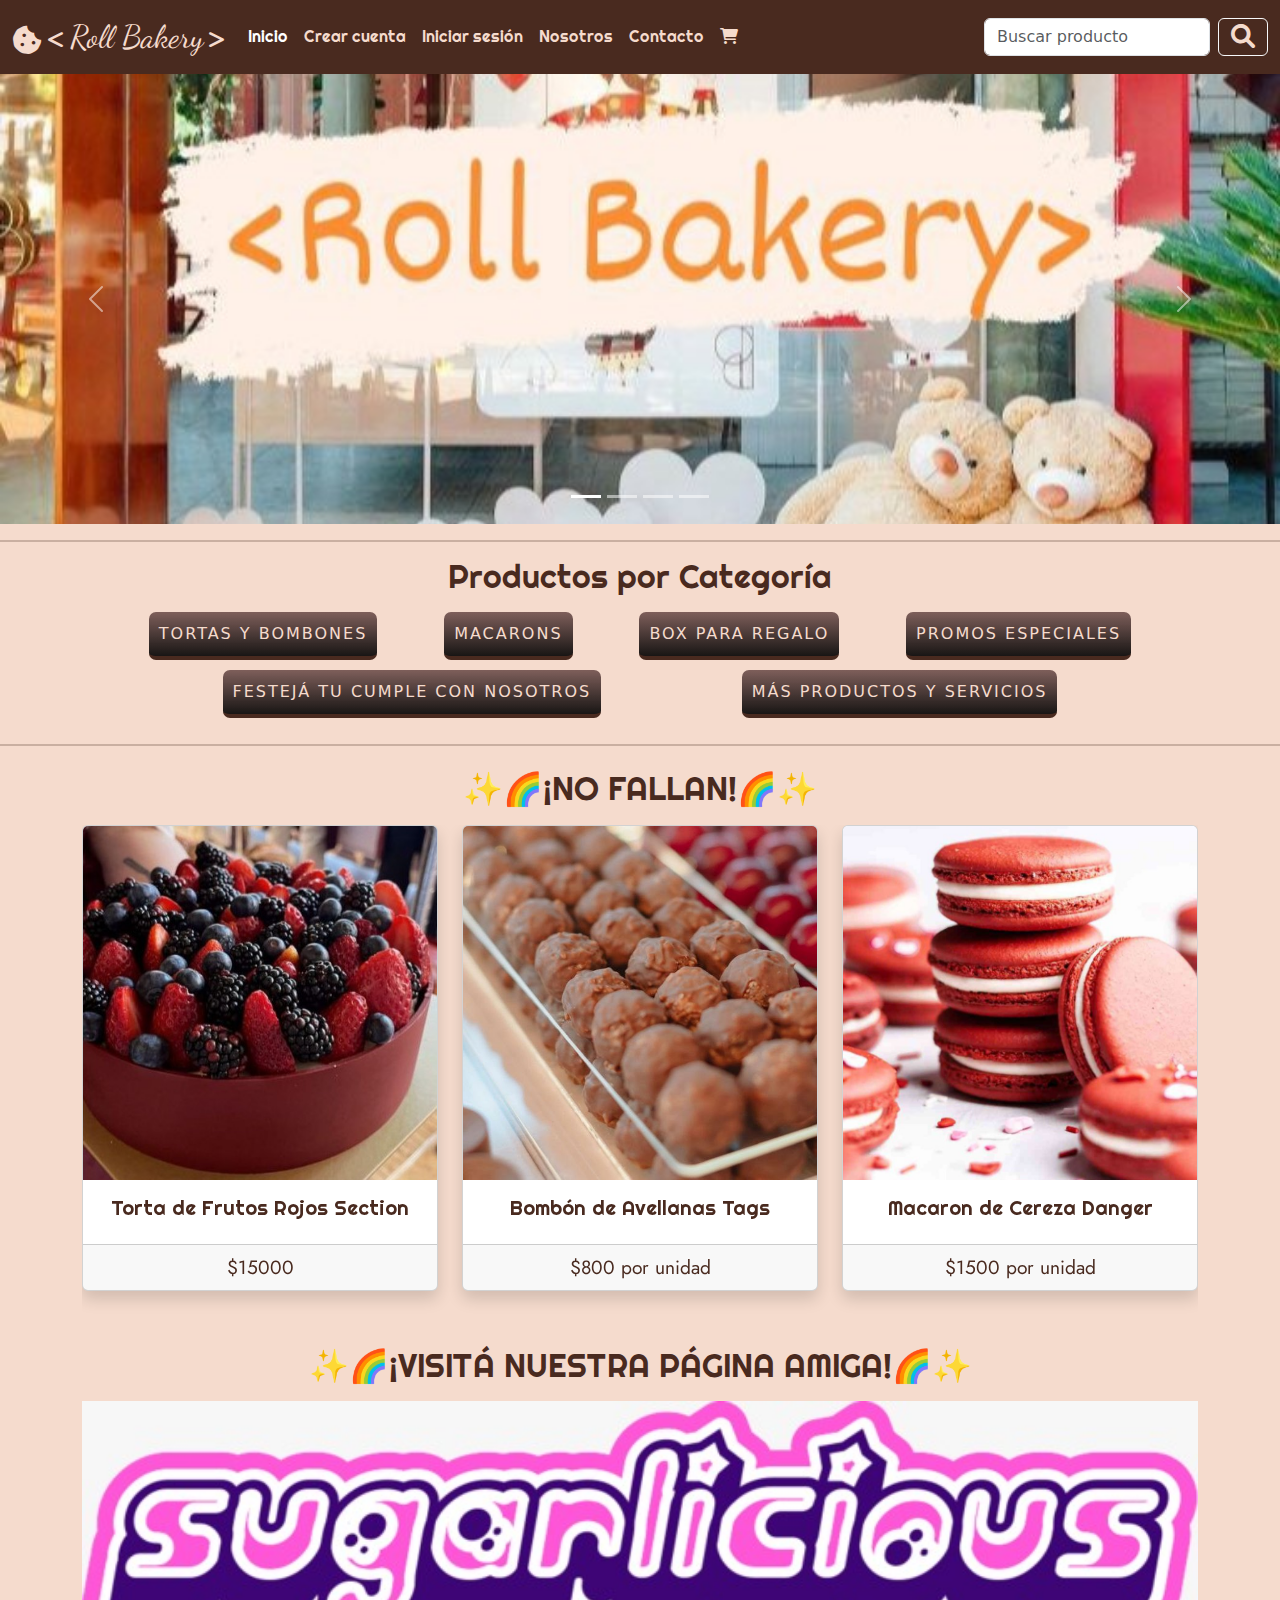
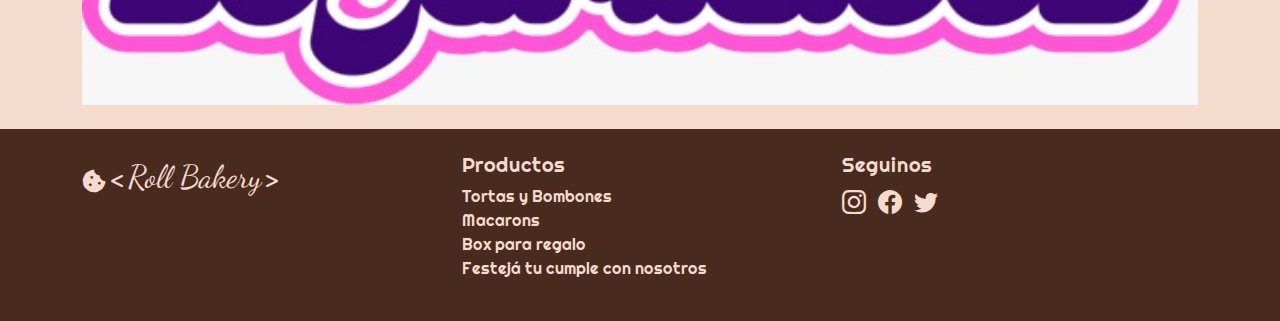
<file: index.html>
<!DOCTYPE html>
<html lang="es">
  <head>
    <meta charset="UTF-8" />
    <meta name="viewport" content="width=device-width, initial-scale=1.0" />
    <meta name="description" content="Roll Bakery Pasteleria" />
    <meta name="keywords" content="pasteleria, rollbakery, pattiserie" />
    <meta name="author" content="Team5" />
    <title>Roll Bakery</title>
    <link rel="stylesheet" href="./css/bootstrap.min.css" />
    <link rel="stylesheet" href="./css/style.css" />
    <link
      rel="stylesheet"
      href="https://cdnjs.cloudflare.com/ajax/libs/font-awesome/6.0.0/css/all.min.css"
    />
    <link
      rel="stylesheet"
      href="https://cdn.jsdelivr.net/npm/bootstrap-icons@1.11.0/font/bootstrap-icons.css"
    />
  </head>
  <body>
    <header>
      <nav class="navbar navbar-expand-lg navbar-dark navEstilo">
        <div class="container-fluid">
          <a class="navbar-brand" href="./index.html">
            <i class="fa-solid fa-cookie-bite fa-xl iRosaclaro"></i>
            <i class="fa-solid fa-less-than iRosaclaro"></i>
            <span class="navLogo">Roll Bakery</span>
            <i class="fa-solid fa-greater-than iRosaclaro"></i>
          </a>
          <button
            class="navbar-toggler"
            type="button"
            data-bs-toggle="collapse"
            data-bs-target="#navbarSupportedContent"
            aria-controls="navbarSupportedContent"
            aria-expanded="false"
            aria-label="Toggle navigation"
          >
            <span class="navbar-toggler-icon"></span>
          </button>
          <div class="collapse navbar-collapse" id="navbarSupportedContent">
            <ul class="navbar-nav me-auto mb-2 mb-lg-0">
              <li class="nav-item">
                <a
                  class="nav-link navTitulos active"
                  aria-current="page"
                  href="./index.html"
                  >Inicio</a
                >
              </li>
              <li class="nav-item">
                <a class="nav-link navTitulos" href="./pages/registro.html"
                  >Crear cuenta</a
                >
              </li>
              <li class="nav-item">
                <a class="nav-link navTitulos" href="./pages/login.html"
                  >Iniciar sesión</a
                >
              </li>
              <li class="nav-item">
                <a
                  class="nav-link navTitulos"
                  aria-current="page"
                  href="./pages/acerca-de-nosotros.html"
                  >Nosotros</a
                >
              </li>
              <li class="nav-item">
                <a
                  class="nav-link navTitulos"
                  aria-current="page"
                  href="./pages/contacto.html"
                  >Contacto</a
                >
              </li>
              <li class="nav-item">
                <button
                  class="nav-link navTitulos"
                  aria-current="page"
                  data-bs-toggle="modal"
                  data-bs-target="#modalTortaChocolate"
                >
                  <i class="fa-solid fa-cart-shopping iRosaclaro"></i>
                </button>
              </li>
            </ul>
            <form class="d-flex" role="search">
              <input
                class="form-control me-2"
                id="busquedaProducto"
                type="search"
                placeholder="Buscar producto"
                aria-label="busquedaProducto"
              />
              <button type="button" class="btn btn-outline-light">
                <i class="fa-solid fa-magnifying-glass fa-xl iRosaclaro"></i>
              </button>
            </form>
          </div>
        </div>
      </nav>
      <!-- ventana modal carrito torta -->
      <section
        class="modal"
        tabindex="-1"
        id="modalTortaChocolate"
        aria-labelledby="modalTortaChocolate"
        aria-hidden="true"
      >
        <div class="modal-dialog">
          <div class="modal-content">
            <div class="modal-header">
              <h5 class="modal-title">Carrito de Compras</h5>
              <i class="fa-solid fa-cart-shopping iBordo ms-2"></i>
              <button
                type="button"
                class="btn-close"
                data-bs-dismiss="modal"
                aria-label="Close"
              ></button>
            </div>
            <div class="container modal-body">
              <div class="row">
                <div class="col-4">
                  <img
                    src="./img/tortaChocolate1.jpg"
                    class="img-fluid rounded"
                    alt="Torta de Chocolate y Avellanas Div"
                  />
                </div>
                <div class="col-6">
                  <h5 class="h5Cardscategoria text-start smCardCarrito">
                    Torta de Chocolate y Avellanas Div
                  </h5>
                </div>
                <div class="col-2">
                  <i class="fa-solid fa-trash fa-xl"></i>
                </div>
              </div>
            </div>
            <div class="container modal-body">
              <div class="row">
                <div class="col-4">
                  <img
                    src="./img/tortaVainilla1.jpg"
                    class="img-fluid rounded"
                    alt="Torta de Vainilla Class"
                  />
                </div>
                <div class="col-6">
                  <h5 class="h5Cardscategoria text-start smCardCarrito">
                    Torta de Vainilla Class
                  </h5>
                </div>
                <div class="col-2">
                  <i class="fa-solid fa-trash fa-xl"></i>
                </div>
              </div>
            </div>
            <div>
              <section aria-label="Cantidad de productos">
                <div class="d-flex justify-content-center paginacionA">
                  <button type="button" disabled class="botonPaginacion mx-1">
                    -
                  </button>
                  <input type="number" class="botonPaginacion mx-1 w-25" />
                  <button type="button" disabled class="botonPaginacion mx-1">
                    +
                  </button>
                </div>
              </section>
            </div>
            <div class="modal-footer">
              <span class="smCardCarrito">Total: $15800</span>
              <button type="button" class="btn botonPrincipal">
                <a class="aLogin" href="./pages/error-404.html">Comprar</a>
              </button>
              <button type="button" class="btn botonPrincipal">
                <a class="aLogin" href="./pages/error-404.html"
                  >Añadir más productos</a
                >
              </button>
            </div>
          </div>
        </div>
      </section>
    </header>
    <main>
      <!-- banner ppal -->
      <section id="carouselProductos" class="carousel slide">
        <div class="carousel-indicators">
          <button
            type="button"
            data-bs-target="#carouselProductos"
            data-bs-slide-to="0"
            class="active"
            aria-current="true"
            aria-label="Slide 1"
          ></button>
          <button
            type="button"
            data-bs-target="#carouselProductos"
            data-bs-slide-to="1"
            aria-label="Slide 2"
          ></button>
          <button
            type="button"
            data-bs-target="#carouselProductos"
            data-bs-slide-to="2"
            aria-label="Slide 3"
          ></button>
          <button
            type="button"
            data-bs-target="#carouselProductos"
            data-bs-slide-to="3"
            aria-label="Slide 4"
          ></button>
        </div>
        <div class="carousel-inner">
          <div class="carousel-item active">
            <img
              src="./img/imagencarrusel1.jpg"
              class="d-block imagenCarruselindex productoCarousel"
              alt="osos banner"
            />
          </div>
          <div class="carousel-item">
            <img
              src="./img/imagencarrusel2.jpg"
              class="d-block imagenCarruselindex productoCarousel"
              alt="filamentos soft color"
            />
          </div>
          <div class="carousel-item">
            <img
              src="./img/imagencarrusel3.jpg"
              class="d-block imagenCarruselindex productoCarousel"
              alt="colores de filamentos"
            />
          </div>
          <div class="carousel-item">
            <img
              src="./img/imagencarrusel4.jpg"
              class="d-block imagenCarruselindex productoCarousel"
              alt="filamentos soft color"
            />
          </div>
        </div>
        <button
          class="carousel-control-prev"
          type="button"
          data-bs-target="#carouselProductos"
          data-bs-slide="prev"
        >
          <span class="carousel-control-prev-icon" aria-hidden="true"></span>
          <span class="visually-hidden">Previous</span>
        </button>
        <button
          class="carousel-control-next"
          type="button"
          data-bs-target="#carouselProductos"
          data-bs-slide="next"
        >
          <span class="carousel-control-next-icon" aria-hidden="true"></span>
          <span class="visually-hidden">Next</span>
        </button>
      </section>
      <hr />
      <!-- categorias productos -->
      <section class="container my-3">
        <h3 class="my-3 tituloCategoria text-center">
          Productos por Categoría
        </h3>
        <section class="flexCategoriaboton">
          <div>
            <a
              href="./pages/categoria-tortas-y-bombones.html"
              class="btn botonPrincipal botonPrincipalhover"
              >Tortas y Bombones</a
            >
          </div>
          <div>
            <a
              href="./pages/categoria-macarons.html"
              class="btn botonPrincipal botonPrincipalhover"
              >Macarons</a
            >
          </div>
          <div>
            <a
              href="./pages/categoria-box-para-regalo.html"
              class="btn botonPrincipal botonPrincipalhover"
              >Box para Regalo</a
            >
          </div>
          <div>
            <a
              href="./pages/error-404.html"
              class="btn botonPrincipal botonPrincipalhover"
              >Promos Especiales</a
            >
          </div>
          <div>
            <a
              href="./pages/error-404.html"
              class="btn botonPrincipal botonPrincipalhover"
              >Festejá tu cumple con nosotros</a
            >
          </div>
          <div>
            <a
              href="./pages/error-404.html"
              class="btn botonPrincipal botonPrincipalhover"
              >Más Productos y servicios</a
            >
          </div>
        </section>
      </section>
      <hr />
      <!-- publicidad interna -->
      <section class="container my-4 dNoneindex">
        <h2 class="mb-3 text-center tituloCategoria">✨🌈¡NO FALLAN!🌈✨</h2>
        <div
          id="carouselExampleAutoplaying"
          class="carousel slide"
          data-bs-ride="carousel"
        >
          <div class="carousel-inner">
            <div class="carousel-item active">
              <section class="row mb-3">
                <div class="col-4 mb-3">
                  <a
                    href="./pages/error-404.html"
                    class="card h-100 shadow zoomCardcategoria aCardscategoria"
                  >
                    <div class="imagenTorta">
                      <img
                        src="./img/tortaFrutosrojos1.jpg"
                        class="card-img-top img-fluid"
                        alt="torta de frutos rojos"
                      />
                    </div>
                    <div class="card-body text-center h-100 h5Cardscategoria">
                      <h5>Torta de Frutos Rojos Section</h5>
                    </div>
                    <div
                      class="card-footer h-25 text-center spanCardscategoria"
                    >
                      <span>$15000</span>
                    </div>
                  </a>
                </div>
                <div class="col-4 mb-3">
                  <a
                    href="./pages/error-404.html"
                    class="card h-100 shadow zoomCardcategoria aCardscategoria"
                  >
                    <img
                      src="./img/bombonDeavellanas.jpg"
                      class="card-img-top img-fluid"
                      alt="bombón de avellanas"
                    />
                    <div class="card-body text-center h-100 h5Cardscategoria">
                      <h5>Bombón de Avellanas Tags</h5>
                    </div>
                    <div
                      class="card-footer h-25 text-center spanCardscategoria"
                    >
                      <span>$800 por unidad</span>
                    </div>
                  </a>
                </div>
                <div class="col-4 mb-3">
                  <a
                    href="./pages/error-404.html"
                    class="card h-100 shadow zoomCardcategoria aCardscategoria"
                  >
                    <div>
                      <img
                        src="./img/macaronDanger.jpg"
                        class="card-img-top img-fluid"
                        alt="Macaron de Cereza Danger"
                      />
                    </div>
                    <div class="card-body text-center h-100 h5Cardscategoria">
                      <h5>Macaron de Cereza Danger</h5>
                    </div>
                    <div
                      class="card-footer h-25 text-center spanCardscategoria"
                    >
                      <span>$1500 por unidad</span>
                    </div>
                  </a>
                </div>
              </section>
            </div>
            <div class="carousel-item">
              <section class="row mb-3">
                <div class="col-4 mb-3">
                  <a
                    href="./pages/error-404.html"
                    class="card h-100 shadow zoomCardcategoria aCardscategoria"
                  >
                    <img
                      src="./img/macaronsLight.jpg"
                      class="card-img-top img-fluid"
                      alt="Macaron de Coco Light"
                    />
                    <div class="card-body text-center h-100 h5Cardscategoria">
                      <h5>Macaron de Coco Light</h5>
                    </div>
                    <div
                      class="card-footer h-25 text-center spanCardscategoria"
                    >
                      <span>$1500 por unidad</span>
                    </div>
                  </a>
                </div>
                <div class="col-4 mb-3">
                  <a
                    href="./pages/error-404.html"
                    class="card h-100 shadow zoomCardcategoria aCardscategoria"
                  >
                    <div class="imagenTorta">
                      <img
                        src="./img/tortaPistacho1.jpg"
                        class="card-img-top img-fluid"
                        alt="torta de pistacho"
                      />
                    </div>
                    <div class="card-body text-center h-100 h5Cardscategoria">
                      <h5>Torta de Pistacho Article</h5>
                    </div>
                    <div
                      class="card-footer h-25 text-center spanCardscategoria"
                    >
                      <span>$15000</span>
                    </div>
                  </a>
                </div>
                <div class="col-4 mb-3">
                  <a
                    href="./pages/error-404.html"
                    class="card h-100 shadow zoomCardcategoria aCardscategoria"
                  >
                    <div>
                      <img
                        src="./img/macaronSucces.jpg"
                        class="card-img-top img-fluid"
                        alt="Macaron de Matcha Succes"
                      />
                    </div>
                    <div class="card-body text-center h-100 h5Cardscategoria">
                      <h5>Macaron de Matcha Succes</h5>
                    </div>
                    <div
                      class="card-footer h-25 text-center spanCardscategoria"
                    >
                      <span>$1500 por unidad</span>
                    </div>
                  </a>
                </div>
              </section>
            </div>
          </div>
        </div>
      </section>
      <!-- publicidad externa -->
      <section class="container my-4 dNoneindex">
        <h2 class="mb-3 text-center tituloCategoria">
          ✨🌈¡VISITÁ NUESTRA PÁGINA AMIGA!🌈✨
        </h2>
        <a href="./pages/error-404.html">
          <img
            src="./img/sugarliciousPublicidad.jpg"
            alt="imagen sugarlicious"
            class="img-fluid w-100"
          />
        </a>
      </section>
    </main>
    <footer class="py-3 py-4 footerEstilo">
      <div class="container text-center text-md-start">
        <div class="row">
          <div class="col-md-5 col-lg-4 text-center text-lg-start">
            <i class="fa-solid fa-cookie-bite fa-xl iRosaclaro"></i>
            <i class="fa-solid fa-less-than iRosaclaro"></i>
            <span class="footerLogo">Roll Bakery</span>
            <i class="fa-solid fa-greater-than iRosaclaro"></i>
          </div>
          <div class="col-md-4 col-lg-4 footerTitulos">
            <h5>Productos</h5>
            <ul class="list-unstyled">
              <a
                href="./pages/categoria-tortas-y-bombones.html"
                class="linkFooter"
                ><li>Tortas y Bombones</li></a
              >
              <a href="./pages/categoria-macarons.html" class="linkFooter"
                ><li>Macarons</li></a
              >
              <a
                href="./pages/categoria-box-para-regalo.html"
                class="linkFooter"
                ><li>Box para regalo</li></a
              >
              <a href="./pages/error-404.html" class="linkFooter"
                ><li>Festejá tu cumple con nosotros</li></a
              >
            </ul>
          </div>
          <div class="col-md-3 col-lg-4 footerTitulos">
            <h5>Seguinos</h5>
            <ul class="list-unstyled">
              <div>
                <a href="./pages/error-404.html"
                  ><i class="bi bi-instagram fs-4 iRosaclaro linkFooter"></i
                ></a>
                <a href="./pages/error-404.html" class="mx-2"
                  ><i class="bi bi-facebook fs-4 iRosaclaro linkFooter"></i
                ></a>
                <a href="./pages/error-404.html"
                  ><i class="bi bi-twitter fs-4 iRosaclaro linkFooter"></i
                ></a>
              </div>
            </ul>
          </div>
        </div>
      </div>
    </footer>
    <script src="./js/bootstrap.min.js"></script>
  </body>
</html>
</file>
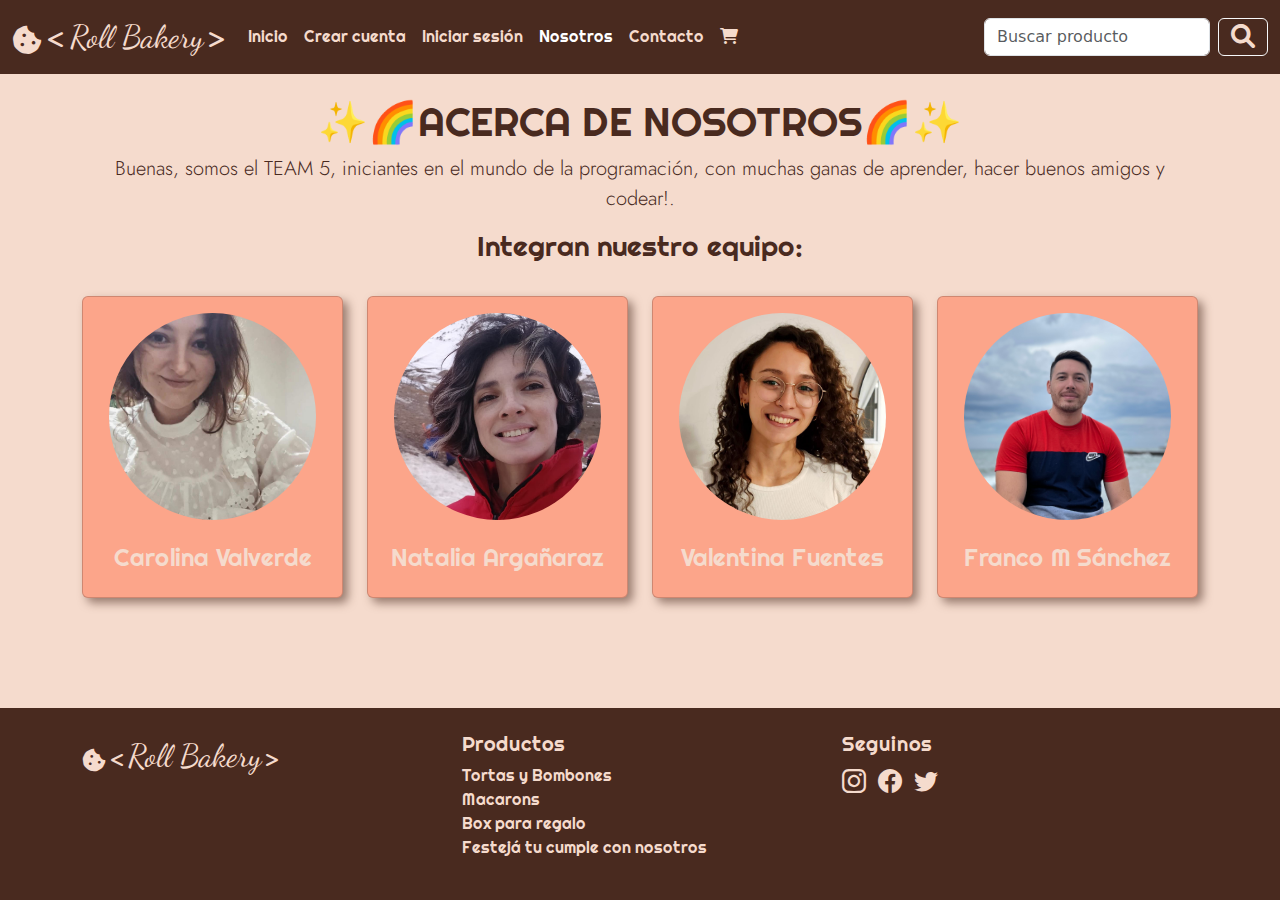
<file: pages/acerca-de-nosotros.html>
<!DOCTYPE html>
<html lang="es">
  <head>
    <meta charset="UTF-8" />
    <meta name="viewport" content="width=device-width, initial-scale=1.0" />
    <meta name="description" content="Roll Bakery Pasteleria" />
    <meta name="keywords" content="pasteleria, rollbakery, pattiserie" />
    <meta name="author" content="Team5" />
    <title>Acerca de nosotros</title>
    <link rel="stylesheet" href="../css/bootstrap.min.css" />
    <link rel="stylesheet" href="../css/style.css" />
    <link
      rel="stylesheet"
      href="https://cdnjs.cloudflare.com/ajax/libs/font-awesome/6.0.0/css/all.min.css"
    />
    <link
      rel="stylesheet"
      href="https://cdn.jsdelivr.net/npm/bootstrap-icons@1.11.0/font/bootstrap-icons.css"
    />
  </head>
  <body>
    <header>
      <nav class="navbar navbar-expand-lg navbar-dark navEstilo">
        <div class="container-fluid">
          <a class="navbar-brand" href="../index.html">
            <i class="fa-solid fa-cookie-bite fa-xl iRosaclaro"></i>
            <i class="fa-solid fa-less-than iRosaclaro"></i>
            <span class="navLogo">Roll Bakery</span>
            <i class="fa-solid fa-greater-than iRosaclaro"></i>
          </a>
          <button
            class="navbar-toggler"
            type="button"
            data-bs-toggle="collapse"
            data-bs-target="#navbarSupportedContent"
            aria-controls="navbarSupportedContent"
            aria-expanded="false"
            aria-label="Toggle navigation"
          >
            <span class="navbar-toggler-icon"></span>
          </button>
          <div class="collapse navbar-collapse" id="navbarSupportedContent">
            <ul class="navbar-nav me-auto mb-2 mb-lg-0">
              <li class="nav-item">
                <a
                  class="nav-link navTitulos"
                  aria-current="page"
                  href="../index.html"
                  >Inicio</a
                >
              </li>
              <li class="nav-item">
                <a class="nav-link navTitulos" href="../pages/registro.html"
                  >Crear cuenta</a
                >
              </li>
              <li class="nav-item">
                <a class="nav-link navTitulos" href="../pages/login.html"
                  >Iniciar sesión</a
                >
              </li>
              <li class="nav-item">
                <a
                  class="nav-link navTitulos active"
                  aria-current="page"
                  href="../pages/acerca-de-nosotros.html"
                  >Nosotros</a
                >
              </li>
              <li class="nav-item">
                <a
                  class="nav-link navTitulos"
                  aria-current="page"
                  href="../pages/contacto.html"
                  >Contacto</a
                >
              </li>
              <li class="nav-item">
                <button
                  class="nav-link navTitulos"
                  aria-current="page"
                  data-bs-toggle="modal"
                  data-bs-target="#modalTortaChocolate"
                >
                  <i class="fa-solid fa-cart-shopping iRosaclaro"></i>
                </button>
              </li>
            </ul>
            <form class="d-flex" role="search">
              <input
                class="form-control me-2"
                id="busquedaProducto"
                type="search"
                placeholder="Buscar producto"
                aria-label="busquedaProducto"
              />
              <button type="button" class="btn btn-outline-light">
                <i class="fa-solid fa-magnifying-glass fa-xl iRosaclaro"></i>
              </button>
            </form>
          </div>
        </div>
      </nav>
      <!-- ventana modal carrito torta -->
      <section
        class="modal"
        tabindex="-1"
        id="modalTortaChocolate"
        aria-labelledby="modalTortaChocolate"
        aria-hidden="true"
      >
        <div class="modal-dialog">
          <div class="modal-content">
            <div class="modal-header">
              <h5 class="modal-title">Carrito de Compras</h5>
              <i class="fa-solid fa-cart-shopping iBordo ms-2"></i>
              <button
                type="button"
                class="btn-close"
                data-bs-dismiss="modal"
                aria-label="Close"
              ></button>
            </div>
            <div class="container modal-body">
              <div class="row">
                <div class="col-4">
                  <img
                    src="../img/tortaChocolate1.jpg"
                    class="img-fluid rounded"
                    alt="Torta de Chocolate y Avellanas Div"
                  />
                </div>
                <div class="col-6">
                  <h5 class="h5Cardscategoria text-start smCardCarrito">
                    Torta de Chocolate y Avellanas Div
                  </h5>
                </div>
                <div class="col-2">
                  <i class="fa-solid fa-trash fa-xl"></i>
                </div>
              </div>
            </div>
            <div class="container modal-body">
              <div class="row">
                <div class="col-4">
                  <img
                    src="../img/tortaVainilla1.jpg"
                    class="img-fluid rounded"
                    alt="Torta de Vainilla Class"
                  />
                </div>
                <div class="col-6">
                  <h5 class="h5Cardscategoria text-start smCardCarrito">
                    Torta de Vainilla Class
                  </h5>
                </div>
                <div class="col-2">
                  <i class="fa-solid fa-trash fa-xl"></i>
                </div>
              </div>
            </div>
            <div>
              <section aria-label="Cantidad de productos">
                <div class="d-flex justify-content-center paginacionA">
                  <button type="button" disabled class="botonPaginacion mx-1">
                    -
                  </button>
                  <input type="number" class="botonPaginacion mx-1 w-25" />
                  <button type="button" disabled class="botonPaginacion mx-1">
                    +
                  </button>
                </div>
              </section>
            </div>
            <div class="modal-footer">
              <span class="smCardCarrito">Total: $15800</span>
              <button type="button" class="btn botonPrincipal">
                <a class="aLogin" href="../pages/error-404.html">Comprar</a>
              </button>
              <button type="button" class="btn botonPrincipal">
                <a class="aLogin" href="../pages/error-404.html"
                  >Añadir más productos</a
                >
              </button>
            </div>
          </div>
        </div>
      </section>
    </header>
    <main class="mainContacto">
      <section class="container py-4 text-center">
        <h1>✨🌈ACERCA DE NOSOTROS🌈✨</h1>
        <p class="lead">
          Buenas, somos el TEAM 5, iniciantes en el mundo de la programación,
          con muchas ganas de aprender, hacer buenos amigos y codear!.
        </p>
        <h3>Integran nuestro equipo:</h3>
      </section>
      <section class="container">
        <div class="row justify-content-center">
          <div class="col-md-6 col-lg-3 mb-3">
            <div class="card cardNosotros h-100">
              <img
                src="../img/carolina.jpeg"
                class="mt-3 img-fluid h-100"
                alt="foto carolina"
              />
              <div class="card-body">
                <h4 class="text-center mt-2">Carolina Valverde</h4>
              </div>
            </div>
          </div>
          <div class="col-md-6 col-lg-3 mb-3">
            <div class="card cardNosotros h-100">
              <img
                src="../img/natalia.jpeg"
                class="mt-3 img-fluid h-100"
                alt="foto natalia"
              />
              <div class="card-body">
                <h4 class="text-center mt-2">Natalia Argañaraz</h4>
              </div>
            </div>
          </div>
          <div class="col-md-6 col-lg-3 mb-3">
            <div class="card cardNosotros h-100">
              <img
                src="../img/valentina2.jpeg"
                class="mt-3 img-fluid h-100"
                alt="foto valentina"
              />
              <div class="card-body">
                <h4 class="text-center mt-2">Valentina Fuentes</h4>
              </div>
            </div>
          </div>
          <div class="col-md-6 col-lg-3 mb-3">
            <div class="card cardNosotros h-100">
              <img
                src="../img/franco.png"
                class="mt-3 img-fluid h-100"
                alt="foto franco"
              />
              <div class="card-body">
                <h4 class="text-center mt-2">Franco M Sánchez</h4>
              </div>
            </div>
          </div>
        </div>
      </section>
    </main>
    <footer class="py-3 py-4 footerEstilo">
      <div class="container text-center text-md-start">
        <div class="row">
          <div class="col-md-5 col-lg-4 text-center text-lg-start">
            <i class="fa-solid fa-cookie-bite fa-xl iRosaclaro"></i>
            <i class="fa-solid fa-less-than iRosaclaro"></i>
            <span class="footerLogo">Roll Bakery</span>
            <i class="fa-solid fa-greater-than iRosaclaro"></i>
          </div>
          <div class="col-md-4 col-lg-4 footerTitulos">
            <h5>Productos</h5>
            <ul class="list-unstyled">
              <a
                href="../pages/categoria-tortas-y-bombones.html"
                class="linkFooter"
                ><li>Tortas y Bombones</li></a
              >
              <a href="../pages/categoria-macarons.html" class="linkFooter"
                ><li>Macarons</li></a
              >
              <a
                href="../pages/categoria-box-para-regalo.html"
                class="linkFooter"
                ><li>Box para regalo</li></a
              >
              <a href="../pages/error-404.html" class="linkFooter"
                ><li>Festejá tu cumple con nosotros</li></a
              >
            </ul>
          </div>
          <div class="col-md-3 col-lg-4 footerTitulos">
            <h5>Seguinos</h5>
            <ul class="list-unstyled">
              <div>
                <a href="../pages/error-404.html"
                  ><i class="bi bi-instagram fs-4 iRosaclaro linkFooter"></i
                ></a>
                <a href="../pages/error-404.html" class="mx-2"
                  ><i class="bi bi-facebook fs-4 iRosaclaro linkFooter"></i
                ></a>
                <a href="../pages/error-404.html"
                  ><i class="bi bi-twitter fs-4 iRosaclaro linkFooter"></i
                ></a>
              </div>
            </ul>
          </div>
        </div>
      </div>
    </footer>
    <script src="../js/bootstrap.min.js"></script>
  </body>
</html>
</file>
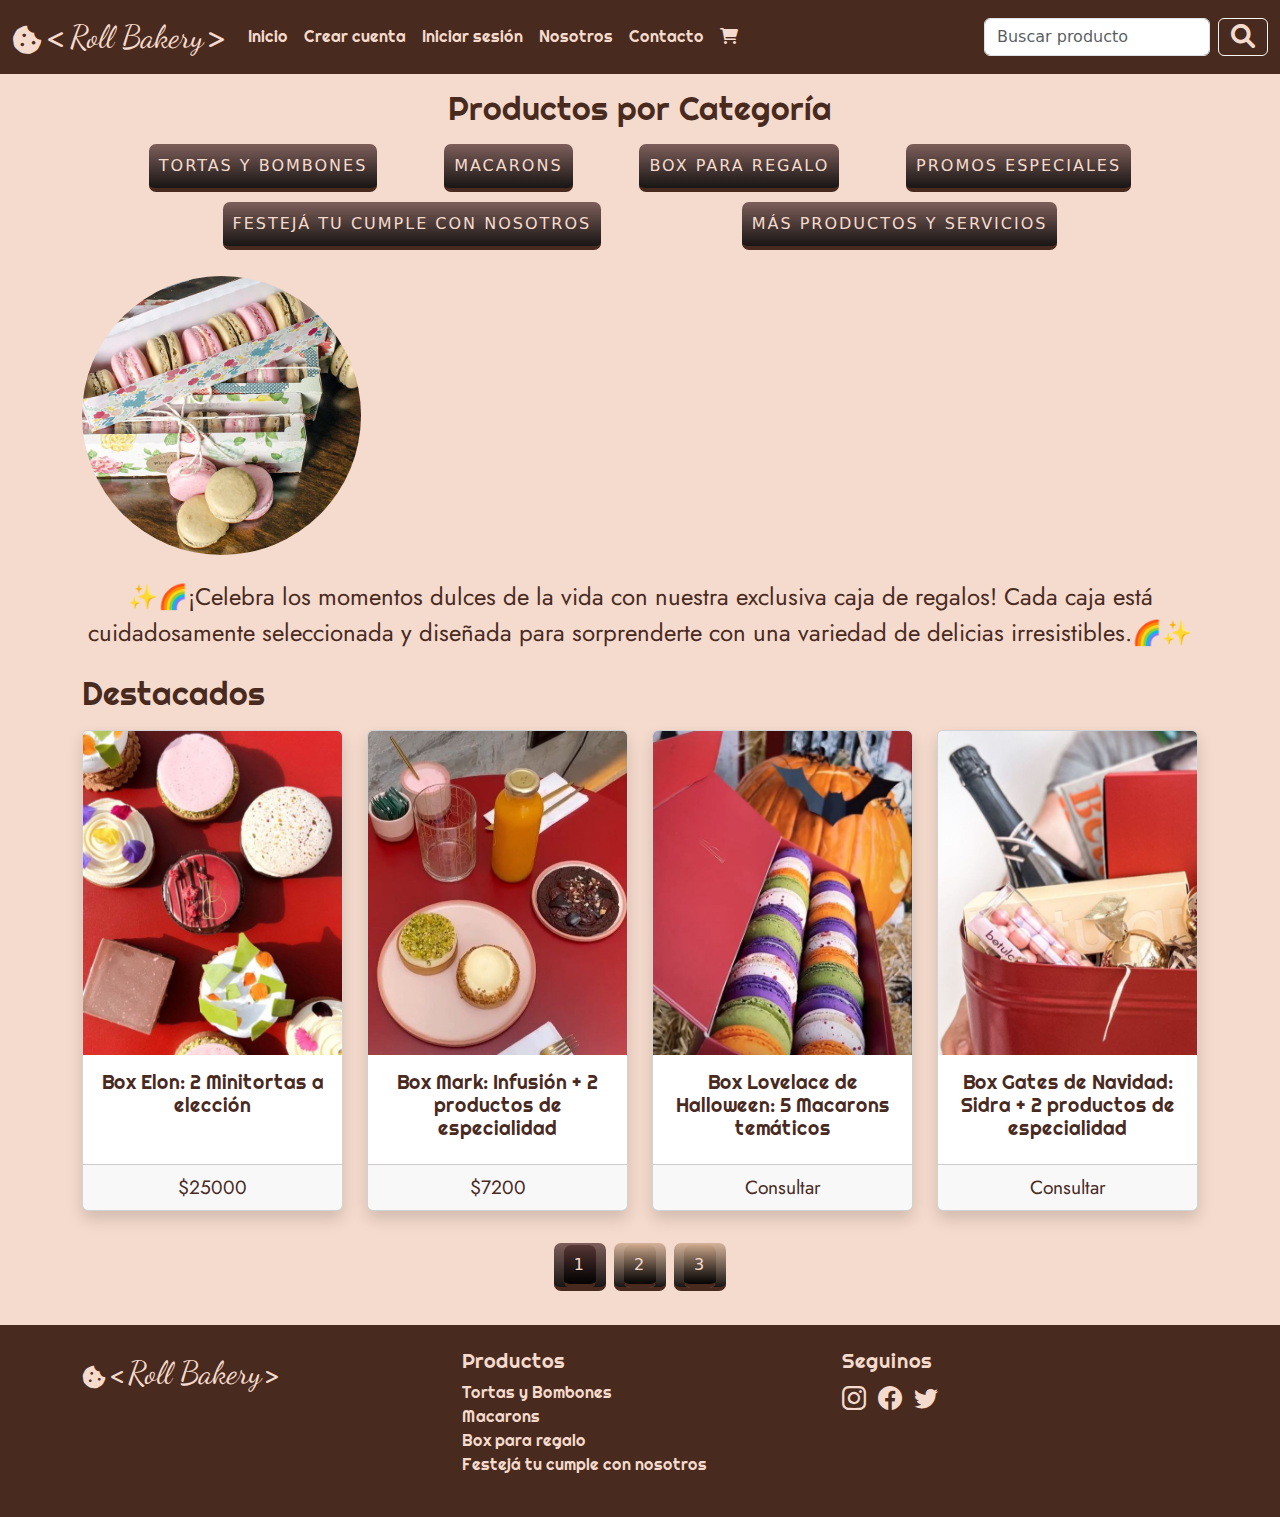
<file: pages/categoria-box-para-regalo.html>
<!DOCTYPE html>
<html lang="es">
  <head>
    <meta charset="UTF-8" />
    <meta name="viewport" content="width=device-width, initial-scale=1.0" />
    <meta name="description" content="Roll Bakery Pasteleria" />
    <meta name="keywords" content="pasteleria, rollbakery, pattiserie" />
    <meta name="author" content="Team5" />
    <title>Box para Regalo</title>
    <link rel="stylesheet" href="../css/bootstrap.min.css" />
    <link rel="stylesheet" href="../css/style.css" />
    <link
      rel="stylesheet"
      href="https://cdnjs.cloudflare.com/ajax/libs/font-awesome/6.0.0/css/all.min.css"
    />
    <link
      rel="stylesheet"
      href="https://cdn.jsdelivr.net/npm/bootstrap-icons@1.11.0/font/bootstrap-icons.css"
    />
  </head>
  <body>
    <header>
      <nav class="navbar navbar-expand-lg navbar-dark navEstilo">
        <div class="container-fluid">
          <a class="navbar-brand" href="../index.html">
            <i class="fa-solid fa-cookie-bite fa-xl iRosaclaro"></i>
            <i class="fa-solid fa-less-than iRosaclaro"></i>
            <span class="navLogo">Roll Bakery</span>
            <i class="fa-solid fa-greater-than iRosaclaro"></i>
          </a>
          <button
            class="navbar-toggler"
            type="button"
            data-bs-toggle="collapse"
            data-bs-target="#navbarSupportedContent"
            aria-controls="navbarSupportedContent"
            aria-expanded="false"
            aria-label="Toggle navigation"
          >
            <span class="navbar-toggler-icon"></span>
          </button>
          <div class="collapse navbar-collapse" id="navbarSupportedContent">
            <ul class="navbar-nav me-auto mb-2 mb-lg-0">
              <li class="nav-item">
                <a
                  class="nav-link navTitulos"
                  aria-current="page"
                  href="../index.html"
                  >Inicio</a
                >
              </li>
              <li class="nav-item">
                <a class="nav-link navTitulos" href="../pages/registro.html"
                  >Crear cuenta</a
                >
              </li>
              <li class="nav-item">
                <a class="nav-link navTitulos" href="../pages/login.html"
                  >Iniciar sesión</a
                >
              </li>
              <li class="nav-item">
                <a
                  class="nav-link navTitulos"
                  aria-current="page"
                  href="../pages/acerca-de-nosotros.html"
                  >Nosotros</a
                >
              </li>
              <li class="nav-item">
                <a
                  class="nav-link navTitulos"
                  aria-current="page"
                  href="../pages/contacto.html"
                  >Contacto</a
                >
              </li>
              <li class="nav-item">
                <button
                  class="nav-link navTitulos"
                  aria-current="page"
                  data-bs-toggle="modal"
                  data-bs-target="#modalTortaChocolate"
                >
                  <i class="fa-solid fa-cart-shopping iRosaclaro"></i>
                </button>
              </li>
            </ul>
            <form class="d-flex" role="search">
              <input
                class="form-control me-2"
                id="busquedaProducto"
                type="search"
                placeholder="Buscar producto"
                aria-label="busquedaProducto"
              />
              <button type="button" class="btn btn-outline-light">
                <i class="fa-solid fa-magnifying-glass fa-xl iRosaclaro"></i>
              </button>
            </form>
          </div>
        </div>
      </nav>
      <!-- ventana modal carrito torta -->
      <section
        class="modal"
        tabindex="-1"
        id="modalTortaChocolate"
        aria-labelledby="modalTortaChocolate"
        aria-hidden="true"
      >
        <div class="modal-dialog">
          <div class="modal-content">
            <div class="modal-header">
              <h5 class="modal-title">Carrito de Compras</h5>
              <i class="fa-solid fa-cart-shopping iBordo ms-2"></i>
              <button
                type="button"
                class="btn-close"
                data-bs-dismiss="modal"
                aria-label="Close"
              ></button>
            </div>
            <div class="container modal-body">
              <div class="row">
                <div class="col-4">
                  <img
                    src="../img/tortaChocolate1.jpg"
                    class="img-fluid rounded"
                    alt="Torta de Chocolate y Avellanas Div"
                  />
                </div>
                <div class="col-6">
                  <h5 class="h5Cardscategoria text-start smCardCarrito">
                    Torta de Chocolate y Avellanas Div
                  </h5>
                </div>
                <div class="col-2">
                  <i class="fa-solid fa-trash fa-xl"></i>
                </div>
              </div>
            </div>
            <div class="container modal-body">
              <div class="row">
                <div class="col-4">
                  <img
                    src="../img/tortaVainilla1.jpg"
                    class="img-fluid rounded"
                    alt="Torta de Vainilla Class"
                  />
                </div>
                <div class="col-6">
                  <h5 class="h5Cardscategoria text-start smCardCarrito">
                    Torta de Vainilla Class
                  </h5>
                </div>
                <div class="col-2">
                  <i class="fa-solid fa-trash fa-xl"></i>
                </div>
              </div>
            </div>
            <div>
              <section aria-label="Cantidad de productos">
                <div class="d-flex justify-content-center paginacionA">
                  <button type="button" disabled class="botonPaginacion mx-1">
                    -
                  </button>
                  <input type="number" class="botonPaginacion mx-1 w-25" />
                  <button type="button" disabled class="botonPaginacion mx-1">
                    +
                  </button>
                </div>
              </section>
            </div>
            <div class="modal-footer">
              <span class="smCardCarrito">Total: $15800</span>
              <button type="button" class="btn botonPrincipal">
                <a class="aLogin" href="../pages/error-404.html">Comprar</a>
              </button>
              <button type="button" class="btn botonPrincipal">
                <a class="aLogin" href="../pages/error-404.html"
                  >Añadir más productos</a
                >
              </button>
            </div>
          </div>
        </div>
      </section>
    </header>
    <main>
      <!-- botones categorias -->
      <section class="container my-3">
        <h3 class="my-3 tituloCategoria text-center">
          Productos por Categoría
        </h3>
        <section class="flexCategoriaboton">
          <div>
            <a
              href="../pages/categoria-tortas-y-bombones.html"
              class="btn botonPrincipal botonPrincipalhover"
              >Tortas y Bombones</a
            >
          </div>
          <div>
            <a
              href="../pages/categoria-macarons.html"
              class="btn botonPrincipal botonPrincipalhover"
              >Macarons</a
            >
          </div>
          <div>
            <a
              href="../pages/categoria-box-para-regalo.html"
              class="btn botonPrincipal botonPrincipalhover"
              >Box para Regalo</a
            >
          </div>
          <div>
            <a
              href="../pages/error-404.html"
              class="btn botonPrincipal botonPrincipalhover"
              >Promos Especiales</a
            >
          </div>
          <div>
            <a
              href="../pages/error-404.html"
              class="btn botonPrincipal botonPrincipalhover"
              >Festejá tu cumple con nosotros</a
            >
          </div>
          <div>
            <a
              href="../pages/error-404.html"
              class="btn botonPrincipal botonPrincipalhover"
              >Más Productos y servicios</a
            >
          </div>
        </section>
      </section>
      <!-- banner box de regalo -->
      <section class="container dCenterbannerCategoria">
        <img
          src="../img/boxRegalosbanner.jpg"
          alt="box regalos banner"
          class="img-fluid rounded-circle w-25 mb-4"
        />
        <p class="parrafoBannercategoria">
          ✨🌈¡Celebra los momentos dulces de la vida con nuestra exclusiva caja
          de regalos! Cada caja está cuidadosamente seleccionada y diseñada para
          sorprenderte con una variedad de delicias irresistibles.🌈✨
        </p>
      </section>
      <!-- box de regalos -->
      <section class="container my-4">
        <h2 class="mb-3 tituloCategoria">Destacados</h2>
        <article class="row mb-3 aCardscategoria">
          <div class="col-6 col-md-3 col-lg-3 mb-3">
            <a
              href="../pages/error-404.html"
              class="card h-100 shadow zoomCardcategoria aCardscategoria"
            >
              <img
                src="../img/boxTortas2.jpg"
                class="card-img-top img-fluid"
                alt="Box Tortas"
              />
              <div class="card-body text-center h-100">
                <h5 class="h5Cardscategoria">
                  Box Elon: 2 Minitortas a elección
                </h5>
              </div>
              <div class="card-footer h-25 text-center spanCardscategoria">
                <span>$25000</span>
              </div>
            </a>
          </div>
          <div class="col-6 col-md-3 col-lg-3 mb-3">
            <a
              href="../pages/error-404.html"
              class="card h-100 shadow zoomCardcategoria aCardscategoria"
            >
              <img
                src="../img/boxDesayuno2.jpg"
                class="card-img-top img-fluid"
                alt="Box desayuno"
              />
              <div class="card-body text-center h-100">
                <h5 class="h5Cardscategoria">
                  Box Mark: Infusión + 2 productos de especialidad
                </h5>
              </div>
              <div class="card-footer h-25 text-center spanCardscategoria">
                <span>$7200</span>
              </div>
            </a>
          </div>
          <div class="col-6 col-md-3 col-lg-3 mb-3">
            <a
              href="../pages/error-404.html"
              class="card h-100 shadow zoomCardcategoria aCardscategoria"
            >
              <img
                src="../img/boxHalloween2.jpg"
                class="card-img-top img-fluid"
                alt="Box hallowenn"
              />
              <div class="card-body text-center h-100">
                <h5 class="h5Cardscategoria">
                  Box Lovelace de Halloween: 5 Macarons temáticos
                </h5>
              </div>
              <div class="card-footer h-25 text-center spanCardscategoria">
                <span>Consultar</span>
              </div>
            </a>
          </div>
          <div class="col-6 col-md-3 col-lg-3 mb-3">
            <a
              href="../pages/error-404.html"
              class="card h-100 shadow zoomCardcategoria aCardscategoria"
            >
              <img
                src="../img/boxNavidad1.jpg"
                class="card-img-top img-fluid"
                alt="Box navidad"
              />
              <div class="card-body text-center h-100">
                <h5 class="h5Cardscategoria">
                  Box Gates de Navidad: Sidra + 2 productos de especialidad
                </h5>
              </div>
              <div class="card-footer h-25 text-center spanCardscategoria">
                <span>Consultar</span>
              </div>
            </a>
          </div>
        </article>
        <!-- Paginacion -->
        <nav aria-label="Control de paginacion">
          <ul
            class="pagination pagination-lg d-flex justify-content-center paginacionA"
          >
            <li class="botonPaginacionactive mx-1" aria-current="page">
              <span class="botonPaginacionactive">1</span>
            </li>
            <li class="botonPaginacion mx-1">
              <a class="botonPaginacion" href="../pages/error-404.html">2</a>
            </li>
            <li class="botonPaginacion mx-1">
              <a class="botonPaginacion" href="../pages/error-404.html">3</a>
            </li>
          </ul>
        </nav>
      </section>
    </main>
    <footer class="py-3 py-4 footerEstilo">
      <div class="container text-center text-md-start">
        <div class="row">
          <div class="col-md-5 col-lg-4 text-center text-lg-start">
            <i class="fa-solid fa-cookie-bite fa-xl iRosaclaro"></i>
            <i class="fa-solid fa-less-than iRosaclaro"></i>
            <span class="footerLogo">Roll Bakery</span>
            <i class="fa-solid fa-greater-than iRosaclaro"></i>
          </div>
          <div class="col-md-4 col-lg-4 footerTitulos">
            <h5>Productos</h5>
            <ul class="list-unstyled">
              <a
                href="../pages/categoria-tortas-y-bombones.html"
                class="linkFooter"
                ><li>Tortas y Bombones</li></a
              >
              <a href="../pages/categoria-macarons.html" class="linkFooter"
                ><li>Macarons</li></a
              >
              <a
                href="../pages/categoria-box-para-regalo.html"
                class="linkFooter"
                ><li>Box para regalo</li></a
              >
              <a href="../pages/error-404.html" class="linkFooter"
                ><li>Festejá tu cumple con nosotros</li></a
              >
            </ul>
          </div>
          <div class="col-md-3 col-lg-4 footerTitulos">
            <h5>Seguinos</h5>
            <ul class="list-unstyled">
              <div>
                <a href="../pages/error-404.html"
                  ><i class="bi bi-instagram fs-4 iRosaclaro linkFooter"></i
                ></a>
                <a href="../pages/error-404.html" class="mx-2"
                  ><i class="bi bi-facebook fs-4 iRosaclaro linkFooter"></i
                ></a>
                <a href="../pages/error-404.html"
                  ><i class="bi bi-twitter fs-4 iRosaclaro linkFooter"></i
                ></a>
              </div>
            </ul>
          </div>
        </div>
      </div>
    </footer>
    <script src="../js/bootstrap.min.js"></script>
  </body>
</html>
</file>
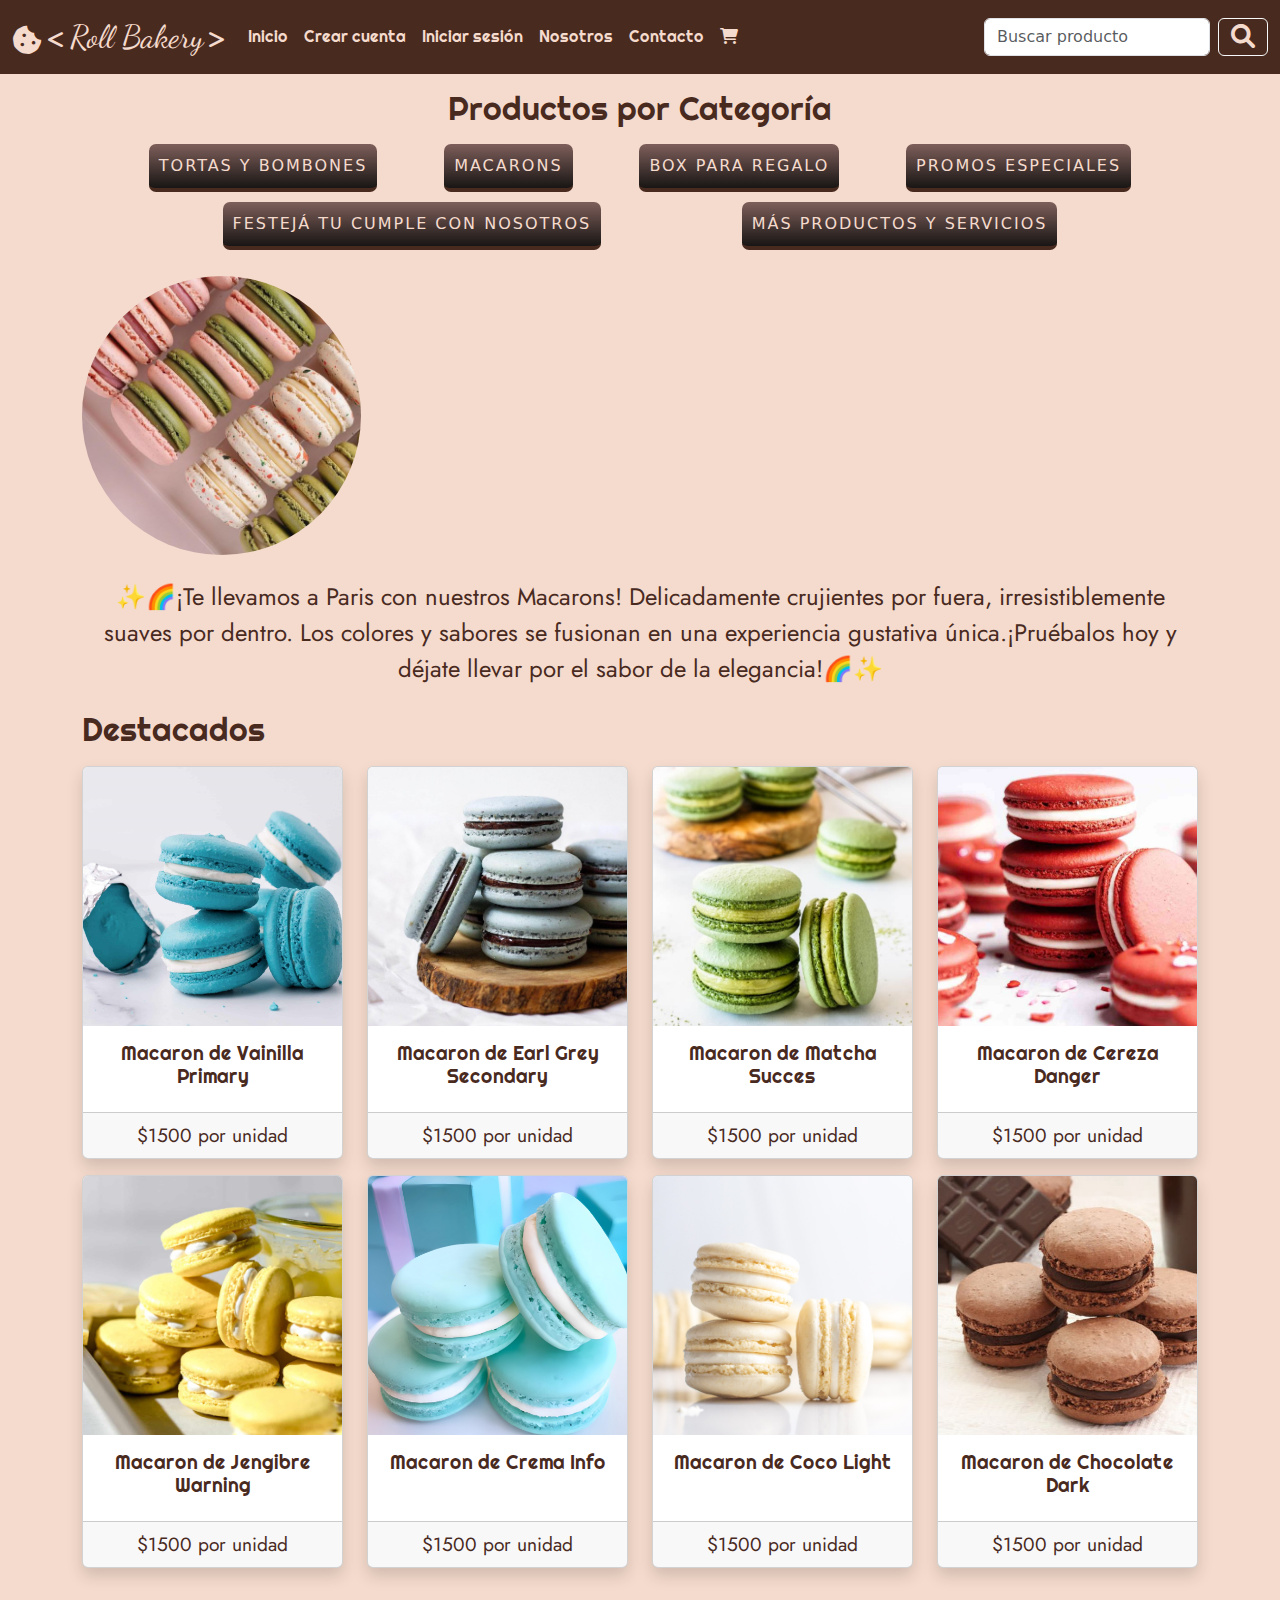
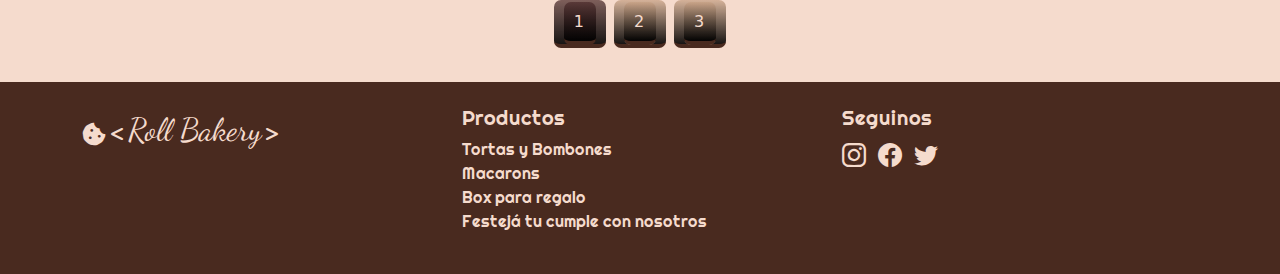
<file: pages/categoria-macarons.html>
<!DOCTYPE html>
<html lang="es">
  <head>
    <meta charset="UTF-8" />
    <meta name="viewport" content="width=device-width, initial-scale=1.0" />
    <meta name="description" content="Roll Bakery Pasteleria" />
    <meta name="keywords" content="pasteleria, rollbakery, pattiserie" />
    <meta name="author" content="Team5" />
    <title>Macarons</title>
    <link rel="stylesheet" href="../css/bootstrap.min.css" />
    <link rel="stylesheet" href="../css/style.css" />
    <link
      rel="stylesheet"
      href="https://cdnjs.cloudflare.com/ajax/libs/font-awesome/6.0.0/css/all.min.css"
    />
    <link
      rel="stylesheet"
      href="https://cdn.jsdelivr.net/npm/bootstrap-icons@1.11.0/font/bootstrap-icons.css"
    />
  </head>
  <body>
    <header>
      <nav class="navbar navbar-expand-lg navbar-dark navEstilo">
        <div class="container-fluid">
          <a class="navbar-brand" href="../index.html">
            <i class="fa-solid fa-cookie-bite fa-xl iRosaclaro"></i>
            <i class="fa-solid fa-less-than iRosaclaro"></i>
            <span class="navLogo">Roll Bakery</span>
            <i class="fa-solid fa-greater-than iRosaclaro"></i>
          </a>
          <button
            class="navbar-toggler"
            type="button"
            data-bs-toggle="collapse"
            data-bs-target="#navbarSupportedContent"
            aria-controls="navbarSupportedContent"
            aria-expanded="false"
            aria-label="Toggle navigation"
          >
            <span class="navbar-toggler-icon"></span>
          </button>
          <div class="collapse navbar-collapse" id="navbarSupportedContent">
            <ul class="navbar-nav me-auto mb-2 mb-lg-0">
              <li class="nav-item">
                <a
                  class="nav-link navTitulos"
                  aria-current="page"
                  href="../index.html"
                  >Inicio</a
                >
              </li>
              <li class="nav-item">
                <a class="nav-link navTitulos" href="../pages/registro.html"
                  >Crear cuenta</a
                >
              </li>
              <li class="nav-item">
                <a class="nav-link navTitulos" href="../pages/login.html"
                  >Iniciar sesión</a
                >
              </li>
              <li class="nav-item">
                <a
                  class="nav-link navTitulos"
                  aria-current="page"
                  href="../pages/acerca-de-nosotros.html"
                  >Nosotros</a
                >
              </li>
              <li class="nav-item">
                <a
                  class="nav-link navTitulos"
                  aria-current="page"
                  href="../pages/contacto.html"
                  >Contacto</a
                >
              </li>
              <li class="nav-item">
                <button
                  class="nav-link navTitulos"
                  aria-current="page"
                  data-bs-toggle="modal"
                  data-bs-target="#modalTortaChocolate"
                >
                  <i class="fa-solid fa-cart-shopping iRosaclaro"></i>
                </button>
              </li>
            </ul>
            <form class="d-flex" role="search">
              <input
                class="form-control me-2"
                id="busquedaProducto"
                type="search"
                placeholder="Buscar producto"
                aria-label="busquedaProducto"
              />
              <button type="button" class="btn btn-outline-light">
                <i class="fa-solid fa-magnifying-glass fa-xl iRosaclaro"></i>
              </button>
            </form>
          </div>
        </div>
      </nav>
      <!-- ventana modal carrito torta -->
      <section
        class="modal"
        tabindex="-1"
        id="modalTortaChocolate"
        aria-labelledby="modalTortaChocolate"
        aria-hidden="true"
      >
        <div class="modal-dialog">
          <div class="modal-content">
            <div class="modal-header">
              <h5 class="modal-title">Carrito de Compras</h5>
              <i class="fa-solid fa-cart-shopping iBordo ms-2"></i>
              <button
                type="button"
                class="btn-close"
                data-bs-dismiss="modal"
                aria-label="Close"
              ></button>
            </div>
            <div class="container modal-body">
              <div class="row">
                <div class="col-4">
                  <img
                    src="../img/tortaChocolate1.jpg"
                    class="img-fluid rounded"
                    alt="Torta de Chocolate y Avellanas Div"
                  />
                </div>
                <div class="col-6">
                  <h5 class="h5Cardscategoria text-start smCardCarrito">
                    Torta de Chocolate y Avellanas Div
                  </h5>
                </div>
                <div class="col-2">
                  <i class="fa-solid fa-trash fa-xl"></i>
                </div>
              </div>
            </div>
            <div class="container modal-body">
              <div class="row">
                <div class="col-4">
                  <img
                    src="../img/tortaVainilla1.jpg"
                    class="img-fluid rounded"
                    alt="Torta de Vainilla Class"
                  />
                </div>
                <div class="col-6">
                  <h5 class="h5Cardscategoria text-start smCardCarrito">
                    Torta de Vainilla Class
                  </h5>
                </div>
                <div class="col-2">
                  <i class="fa-solid fa-trash fa-xl"></i>
                </div>
              </div>
            </div>
            <div>
              <section aria-label="Cantidad de productos">
                <div class="d-flex justify-content-center paginacionA">
                  <button type="button" disabled class="botonPaginacion mx-1">
                    -
                  </button>
                  <input type="number" class="botonPaginacion mx-1 w-25" />
                  <button type="button" disabled class="botonPaginacion mx-1">
                    +
                  </button>
                </div>
              </section>
            </div>
            <div class="modal-footer">
              <span class="smCardCarrito">Total: $15800</span>
              <button type="button" class="btn botonPrincipal">
                <a class="aLogin" href="../pages/error-404.html">Comprar</a>
              </button>
              <button type="button" class="btn botonPrincipal">
                <a class="aLogin" href="../pages/error-404.html"
                  >Añadir más productos</a
                >
              </button>
            </div>
          </div>
        </div>
      </section>
    </header>
    <main>
      <!-- categorias botones -->
      <section class="container my-3">
        <h3 class="my-3 tituloCategoria text-center">
          Productos por Categoría
        </h3>
        <section class="flexCategoriaboton">
          <div>
            <a
              href="../pages/categoria-tortas-y-bombones.html"
              class="btn botonPrincipal botonPrincipalhover"
              >Tortas y Bombones</a
            >
          </div>
          <div>
            <a
              href="../pages/categoria-macarons.html"
              class="btn botonPrincipal botonPrincipalhover"
              >Macarons</a
            >
          </div>
          <div>
            <a
              href="../pages/categoria-box-para-regalo.html"
              class="btn botonPrincipal botonPrincipalhover"
              >Box para Regalo</a
            >
          </div>
          <div>
            <a
              href="../pages/error-404.html"
              class="btn botonPrincipal botonPrincipalhover"
              >Promos Especiales</a
            >
          </div>
          <div>
            <a
              href="../pages/error-404.html"
              class="btn botonPrincipal botonPrincipalhover"
              >Festejá tu cumple con nosotros</a
            >
          </div>
          <div>
            <a
              href="../pages/error-404.html"
              class="btn botonPrincipal botonPrincipalhover"
              >Más Productos y servicios</a
            >
          </div>
        </section>
      </section>
      <!-- banner macarons -->
      <section class="container dCenterbannerCategoria">
        <img
          src="../img/macarons1.jpg"
          alt="imagen macarrons banner"
          class="img-fluid rounded-circle w-25 mb-4"
        />
        <p class="parrafoBannercategoria">
          ✨🌈¡Te llevamos a Paris con nuestros Macarons! Delicadamente
          crujientes por fuera, irresistiblemente suaves por dentro. Los colores
          y sabores se fusionan en una experiencia gustativa única.¡Pruébalos
          hoy y déjate llevar por el sabor de la elegancia!🌈✨
        </p>
      </section>
      <!-- productos macaron -->
      <section class="container my-4">
        <h2 class="mb-3 tituloCategoria">Destacados</h2>
        <article class="row mb-3 aCardscategoria">
          <div class="col-6 col-md-3 col-lg-3 mb-3">
            <a
              href="../pages/detalle-de-producto2.html"
              class="card h-100 shadow zoomCardcategoria aCardscategoria"
            >
              <div>
                <img
                  src="../img/macaronPrimary.jpg"
                  class="card-img-top img-fluid"
                  alt="macaron de vainilla primary"
                />
              </div>
              <div class="card-body text-center h-100">
                <h5 class="h5Cardscategoria">Macaron de Vainilla Primary</h5>
              </div>
              <div class="card-footer h-25 text-center spanCardscategoria">
                <span>$1500 por unidad</span>
              </div>
            </a>
          </div>
          <div class="col-6 col-md-3 col-lg-3 mb-3">
            <a
              href="../pages/error-404.html"
              class="card h-100 shadow zoomCardcategoria aCardscategoria"
            >
              <div>
                <img
                  src="../img/macaronSecondary.jpg"
                  class="card-img-top img-fluid"
                  alt="macaron de earl grey secondary"
                />
              </div>
              <div class="card-body text-center h-100">
                <h5 class="h5Cardscategoria">Macaron de Earl Grey Secondary</h5>
              </div>
              <div class="card-footer h-25 text-center spanCardscategoria">
                <span>$1500 por unidad</span>
              </div>
            </a>
          </div>
          <div class="col-6 col-md-3 col-lg-3 mb-3">
            <a
              href="../pages/error-404.html"
              class="card h-100 shadow zoomCardcategoria aCardscategoria"
            >
              <div>
                <img
                  src="../img/macaronSucces.jpg"
                  class="card-img-top img-fluid"
                  alt="Macaron de Matcha Succes"
                />
              </div>
              <div class="card-body text-center h-100">
                <h5 class="h5Cardscategoria">Macaron de Matcha Succes</h5>
              </div>
              <div class="card-footer h-25 text-center spanCardscategoria">
                <span>$1500 por unidad</span>
              </div>
            </a>
          </div>
          <div class="col-6 col-md-3 col-lg-3 mb-3">
            <a
              href="../pages/error-404.html"
              class="card h-100 shadow zoomCardcategoria aCardscategoria"
            >
              <div>
                <img
                  src="../img/macaronDanger.jpg"
                  class="card-img-top img-fluid"
                  alt="Macaron de Cereza Danger"
                />
              </div>
              <div class="card-body text-center h-100">
                <h5 class="h5Cardscategoria">Macaron de Cereza Danger</h5>
              </div>
              <div class="card-footer h-25 text-center spanCardscategoria">
                <span>$1500 por unidad</span>
              </div>
            </a>
          </div>
          <div class="col-6 col-md-3 col-lg-3 mb-3">
            <a
              href="../pages/error-404.html"
              class="card h-100 shadow zoomCardcategoria aCardscategoria"
            >
              <div>
                <img
                  src="../img/macaronsWarning.jpg"
                  class="card-img-top img-fluid"
                  alt="Macaron de Jengibre Warning"
                />
              </div>
              <div class="card-body text-center h-100">
                <h5 class="h5Cardscategoria">Macaron de Jengibre Warning</h5>
              </div>
              <div class="card-footer h-25 text-center spanCardscategoria">
                <span>$1500 por unidad</span>
              </div>
            </a>
          </div>
          <div class="col-6 col-md-3 col-lg-3 mb-3">
            <a
              href="../pages/error-404.html"
              class="card h-100 shadow zoomCardcategoria aCardscategoria"
            >
              <img
                src="../img/macaronInfo.jpg"
                class="card-img-top img-fluid"
                alt="Macaron de Crema Info"
              />
              <div class="card-body text-center h-100">
                <h5 class="h5Cardscategoria">Macaron de Crema Info</h5>
              </div>
              <div class="card-footer h-25 text-center spanCardscategoria">
                <span>$1500 por unidad</span>
              </div>
            </a>
          </div>
          <div class="col-6 col-md-3 col-lg-3 mb-3">
            <a
              href="../pages/error-404.html"
              class="card h-100 shadow zoomCardcategoria aCardscategoria"
            >
              <img
                src="../img/macaronsLight.jpg"
                class="card-img-top img-fluid"
                alt="Macaron de Coco Light"
              />
              <div class="card-body text-center h-100">
                <h5 class="h5Cardscategoria">Macaron de Coco Light</h5>
              </div>
              <div class="card-footer h-25 text-center spanCardscategoria">
                <span>$1500 por unidad</span>
              </div>
            </a>
          </div>
          <div class="col-6 col-md-3 col-lg-3 mb-3">
            <a
              href="../pages/error-404.html"
              class="card h-100 shadow zoomCardcategoria aCardscategoria"
            >
              <img
                src="../img/macaronsDark.jpg"
                class="card-img-top img-fluid"
                alt="Macaron de Chocolate Dark"
              />
              <div class="card-body text-center h-100">
                <h5 class="h5Cardscategoria">Macaron de Chocolate Dark</h5>
              </div>
              <div class="card-footer h-25 text-center spanCardscategoria">
                <span>$1500 por unidad</span>
              </div>
            </a>
          </div>
        </article>
        <!-- Paginacion -->
        <nav aria-label="Control de paginacion">
          <ul
            class="pagination pagination-lg d-flex justify-content-center paginacionA"
          >
            <li class="botonPaginacionactive mx-1" aria-current="page">
              <span class="botonPaginacionactive">1</span>
            </li>
            <li class="botonPaginacion mx-1">
              <a class="botonPaginacion" href="../pages/error-404.html">2</a>
            </li>
            <li class="botonPaginacion mx-1">
              <a class="botonPaginacion" href="../pages/error-404.html">3</a>
            </li>
          </ul>
        </nav>
      </section>
    </main>
    <footer class="py-3 py-4 footerEstilo">
      <div class="container text-center text-md-start">
        <div class="row">
          <div class="col-md-5 col-lg-4 text-center text-lg-start">
            <i class="fa-solid fa-cookie-bite fa-xl iRosaclaro"></i>
            <i class="fa-solid fa-less-than iRosaclaro"></i>
            <span class="footerLogo">Roll Bakery</span>
            <i class="fa-solid fa-greater-than iRosaclaro"></i>
          </div>
          <div class="col-md-4 col-lg-4 footerTitulos">
            <h5>Productos</h5>
            <ul class="list-unstyled">
              <a
                href="../pages/categoria-tortas-y-bombones.html"
                class="linkFooter"
                ><li>Tortas y Bombones</li></a
              >
              <a href="../pages/categoria-macarons.html" class="linkFooter"
                ><li>Macarons</li></a
              >
              <a
                href="../pages/categoria-box-para-regalo.html"
                class="linkFooter"
                ><li>Box para regalo</li></a
              >
              <a href="../pages/error-404.html" class="linkFooter"
                ><li>Festejá tu cumple con nosotros</li></a
              >
            </ul>
          </div>
          <div class="col-md-3 col-lg-4 footerTitulos">
            <h5>Seguinos</h5>
            <ul class="list-unstyled">
              <div>
                <a href="../pages/error-404.html"
                  ><i class="bi bi-instagram fs-4 iRosaclaro linkFooter"></i
                ></a>
                <a href="../pages/error-404.html" class="mx-2"
                  ><i class="bi bi-facebook fs-4 iRosaclaro linkFooter"></i
                ></a>
                <a href="../pages/error-404.html"
                  ><i class="bi bi-twitter fs-4 iRosaclaro linkFooter"></i
                ></a>
              </div>
            </ul>
          </div>
        </div>
      </div>
    </footer>
    <script src="../js/bootstrap.min.js"></script>
  </body>
</html>
</file>
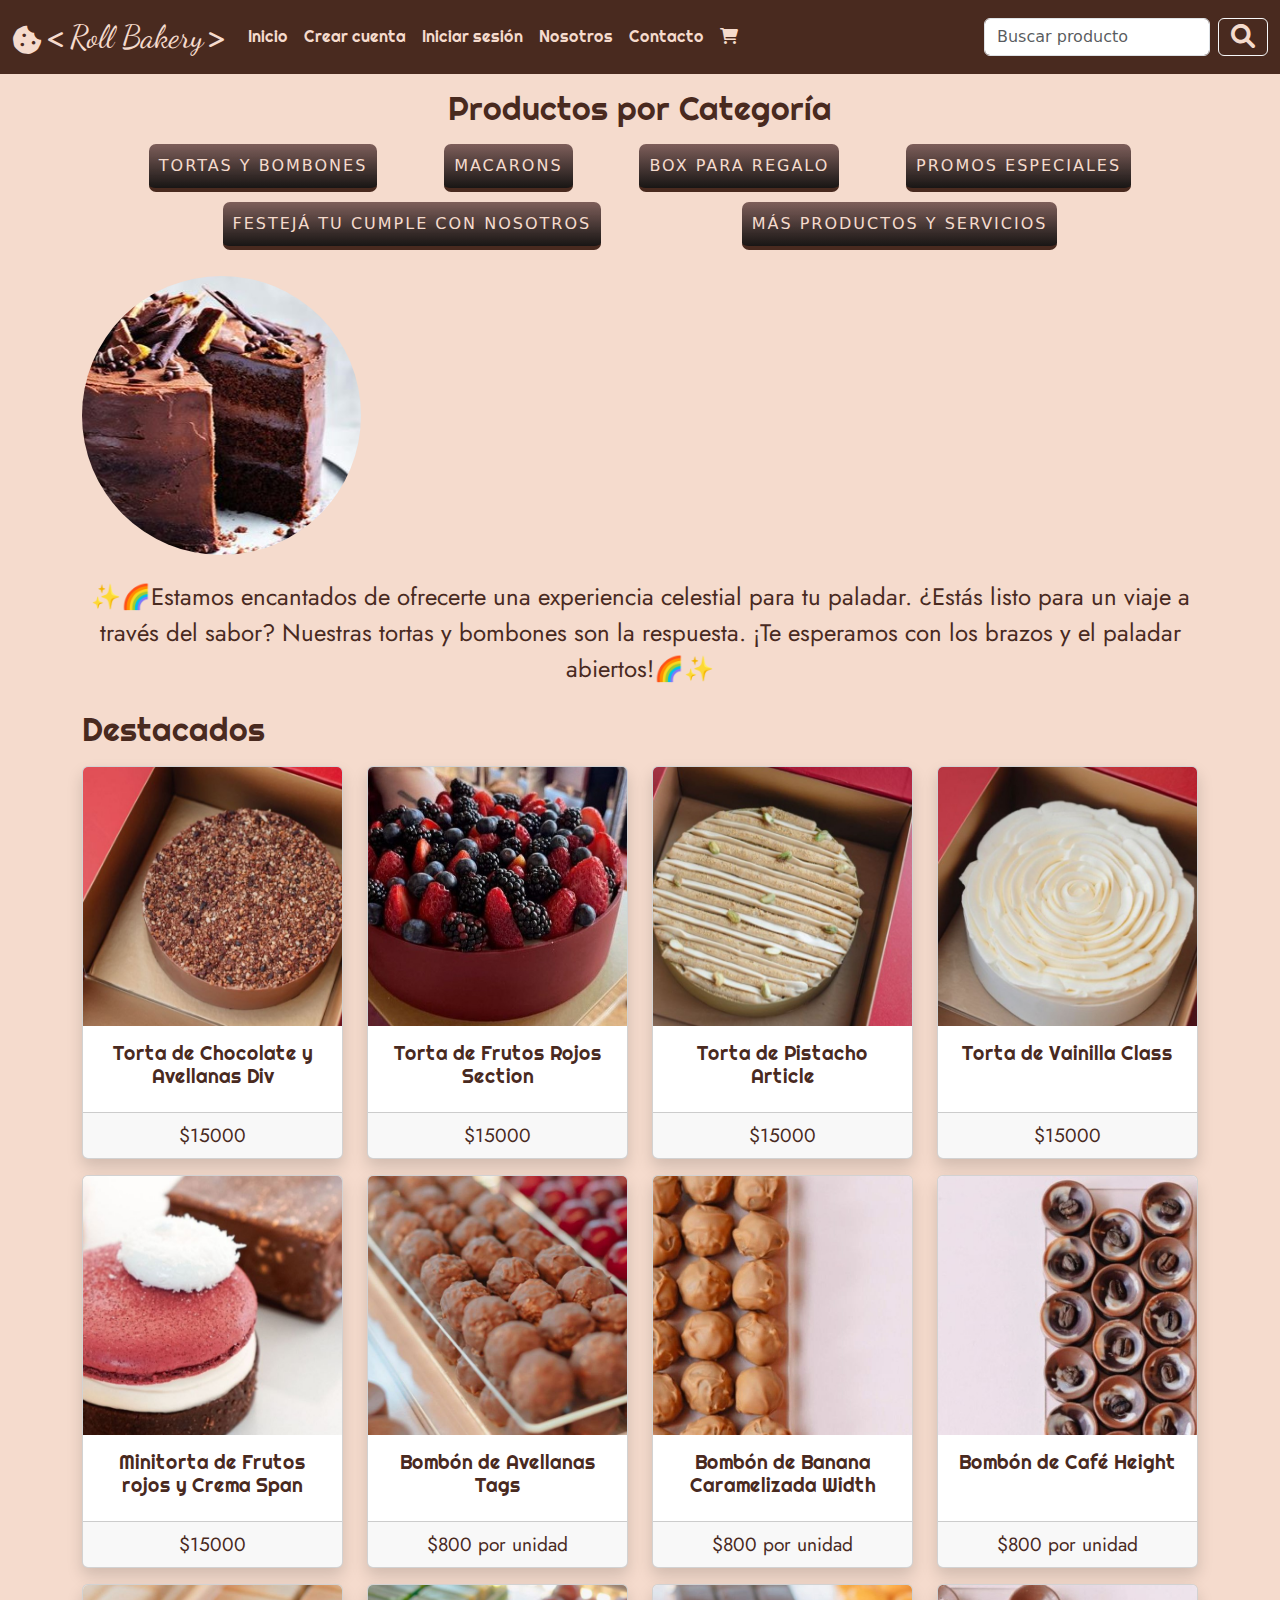
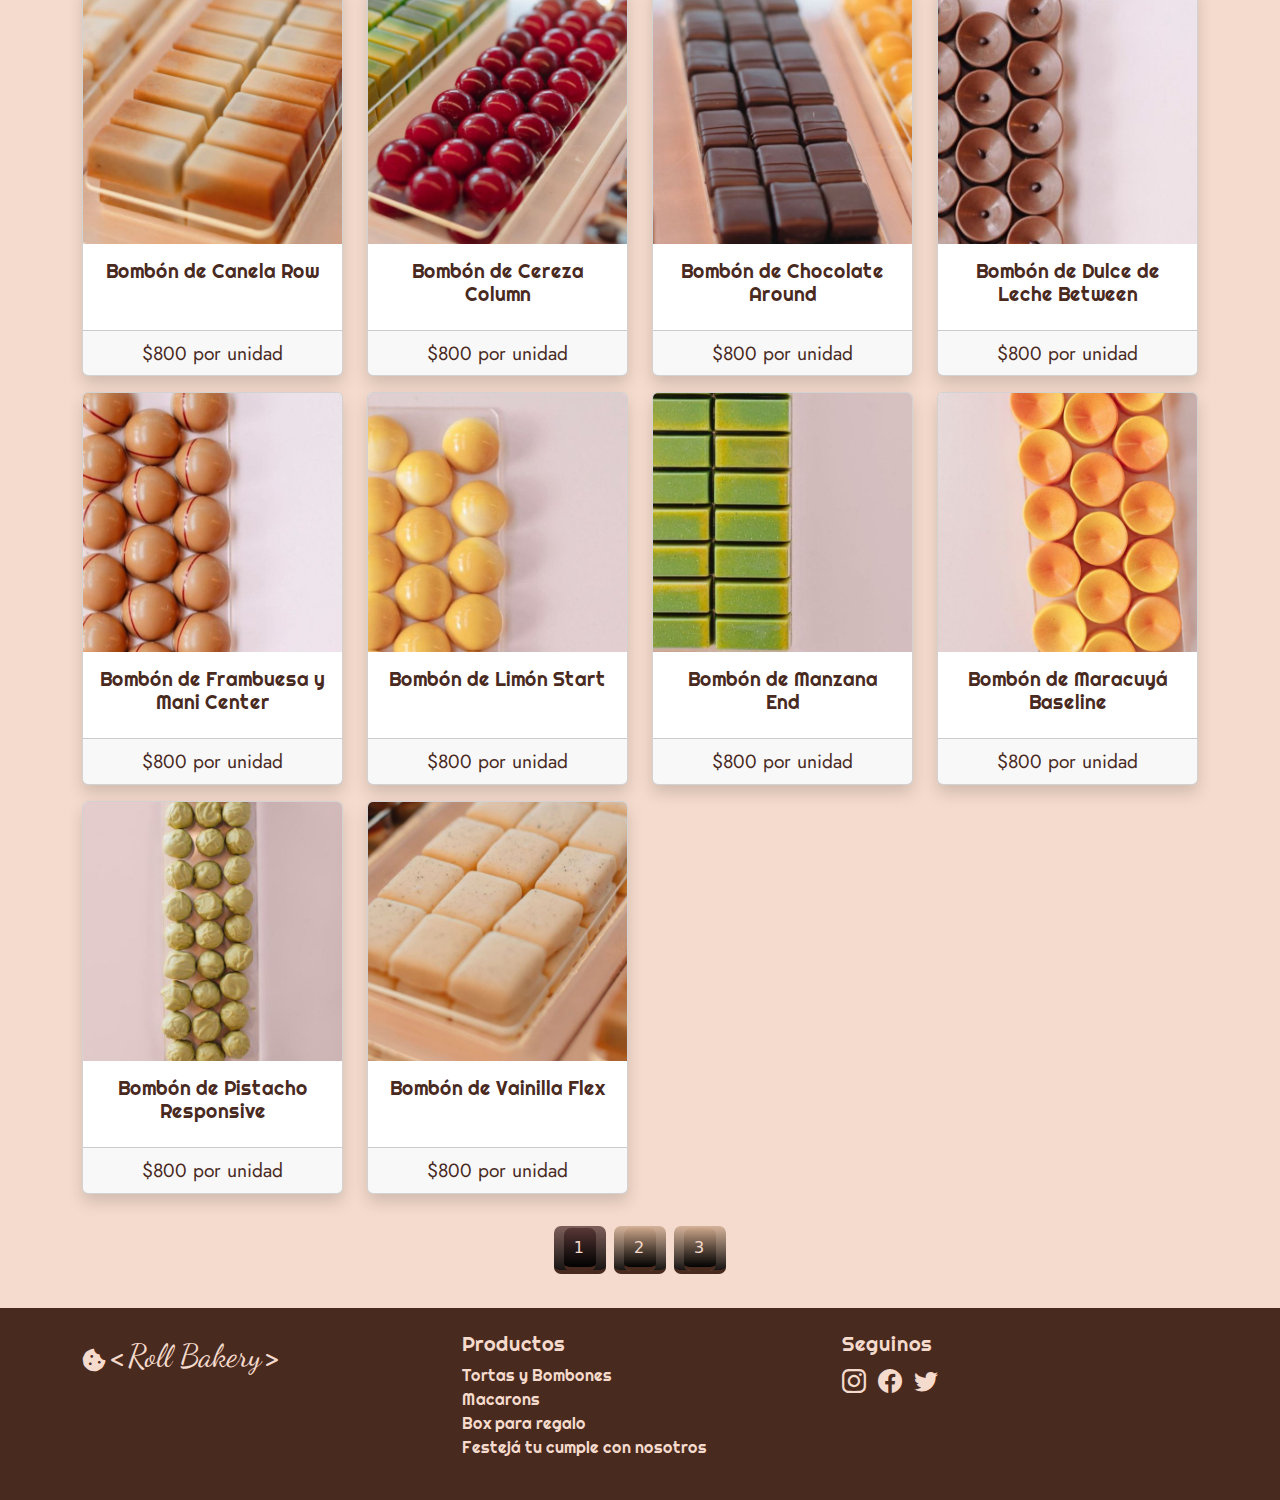
<file: pages/categoria-tortas-y-bombones.html>
<!DOCTYPE html>
<html lang="es">
  <head>
    <meta charset="UTF-8" />
    <meta name="viewport" content="width=device-width, initial-scale=1.0" />
    <meta name="description" content="Roll Bakery Pasteleria" />
    <meta name="keywords" content="pasteleria, rollbakery, pattiserie" />
    <meta name="author" content="Team5" />
    <title>Tortas y Bombones</title>
    <link rel="stylesheet" href="../css/bootstrap.min.css" />
    <link rel="stylesheet" href="../css/style.css" />
    <link
      rel="stylesheet"
      href="https://cdnjs.cloudflare.com/ajax/libs/font-awesome/6.0.0/css/all.min.css"
    />
    <link
      rel="stylesheet"
      href="https://cdn.jsdelivr.net/npm/bootstrap-icons@1.11.0/font/bootstrap-icons.css"
    />
  </head>
  <body>
    <header>
      <nav class="navbar navbar-expand-lg navbar-dark navEstilo">
        <div class="container-fluid">
          <a class="navbar-brand" href="../index.html">
            <i class="fa-solid fa-cookie-bite fa-xl iRosaclaro"></i>
            <i class="fa-solid fa-less-than iRosaclaro"></i>
            <span class="navLogo">Roll Bakery</span>
            <i class="fa-solid fa-greater-than iRosaclaro"></i>
          </a>
          <button
            class="navbar-toggler"
            type="button"
            data-bs-toggle="collapse"
            data-bs-target="#navbarSupportedContent"
            aria-controls="navbarSupportedContent"
            aria-expanded="false"
            aria-label="Toggle navigation"
          >
            <span class="navbar-toggler-icon"></span>
          </button>
          <div class="collapse navbar-collapse" id="navbarSupportedContent">
            <ul class="navbar-nav me-auto mb-2 mb-lg-0">
              <li class="nav-item">
                <a
                  class="nav-link navTitulos"
                  aria-current="page"
                  href="../index.html"
                  >Inicio</a
                >
              </li>
              <li class="nav-item">
                <a class="nav-link navTitulos" href="../pages/registro.html"
                  >Crear cuenta</a
                >
              </li>
              <li class="nav-item">
                <a class="nav-link navTitulos" href="../pages/login.html"
                  >Iniciar sesión</a
                >
              </li>
              <li class="nav-item">
                <a
                  class="nav-link navTitulos"
                  aria-current="page"
                  href="../pages/acerca-de-nosotros.html"
                  >Nosotros</a
                >
              </li>
              <li class="nav-item">
                <a
                  class="nav-link navTitulos"
                  aria-current="page"
                  href="../pages/contacto.html"
                  >Contacto</a
                >
              </li>
              <li class="nav-item">
                <button
                  class="nav-link navTitulos"
                  aria-current="page"
                  data-bs-toggle="modal"
                  data-bs-target="#modalTortaChocolate"
                >
                  <i class="fa-solid fa-cart-shopping iRosaclaro"></i>
                </button>
              </li>
            </ul>
            <form class="d-flex" role="search">
              <input
                class="form-control me-2"
                id="busquedaProducto"
                type="search"
                placeholder="Buscar producto"
                aria-label="busquedaProducto"
              />
              <button type="button" class="btn btn-outline-light">
                <i class="fa-solid fa-magnifying-glass fa-xl iRosaclaro"></i>
              </button>
            </form>
          </div>
        </div>
      </nav>
      <!-- ventana modal carrito torta -->
      <section
        class="modal"
        tabindex="-1"
        id="modalTortaChocolate"
        aria-labelledby="modalTortaChocolate"
        aria-hidden="true"
      >
        <div class="modal-dialog">
          <div class="modal-content">
            <div class="modal-header">
              <h5 class="modal-title">Carrito de Compras</h5>
              <i class="fa-solid fa-cart-shopping iBordo ms-2"></i>
              <button
                type="button"
                class="btn-close"
                data-bs-dismiss="modal"
                aria-label="Close"
              ></button>
            </div>
            <div class="container modal-body">
              <div class="row">
                <div class="col-4">
                  <img
                    src="../img/tortaChocolate1.jpg"
                    class="img-fluid rounded"
                    alt="Torta de Chocolate y Avellanas Div"
                  />
                </div>
                <div class="col-6">
                  <h5 class="h5Cardscategoria text-start smCardCarrito">
                    Torta de Chocolate y Avellanas Div
                  </h5>
                </div>
                <div class="col-2">
                  <i class="fa-solid fa-trash fa-xl"></i>
                </div>
              </div>
            </div>
            <div class="container modal-body">
              <div class="row">
                <div class="col-4">
                  <img
                    src="../img/tortaVainilla1.jpg"
                    class="img-fluid rounded"
                    alt="Torta de Vainilla Class"
                  />
                </div>
                <div class="col-6">
                  <h5 class="h5Cardscategoria text-start smCardCarrito">
                    Torta de Vainilla Class
                  </h5>
                </div>
                <div class="col-2">
                  <i class="fa-solid fa-trash fa-xl"></i>
                </div>
              </div>
            </div>
            <div>
              <section aria-label="Cantidad de productos">
                <div class="d-flex justify-content-center paginacionA">
                  <button type="button" disabled class="botonPaginacion mx-1">
                    -
                  </button>
                  <input type="number" class="botonPaginacion mx-1 w-25" />
                  <button type="button" disabled class="botonPaginacion mx-1">
                    +
                  </button>
                </div>
              </section>
            </div>
            <div class="modal-footer">
              <span class="smCardCarrito">Total: $15800</span>
              <button type="button" class="btn botonPrincipal">
                <a class="aLogin" href="../pages/error-404.html">Comprar</a>
              </button>
              <button type="button" class="btn botonPrincipal">
                <a class="aLogin" href="../pages/error-404.html"
                  >Añadir más productos</a
                >
              </button>
            </div>
          </div>
        </div>
      </section>
    </header>
    <main>
      <!-- botones categorias -->
      <section class="container my-3">
        <h3 class="my-3 tituloCategoria text-center">
          Productos por Categoría
        </h3>
        <section class="flexCategoriaboton">
          <div>
            <a
              href="../pages/categoria-tortas-y-bombones.html"
              class="btn botonPrincipal botonPrincipalhover"
              >Tortas y Bombones</a
            >
          </div>
          <div>
            <a
              href="../pages/categoria-macarons.html"
              class="btn botonPrincipal botonPrincipalhover"
              >Macarons</a
            >
          </div>
          <div>
            <a
              href="../pages/categoria-box-para-regalo.html"
              class="btn botonPrincipal botonPrincipalhover"
              >Box para Regalo</a
            >
          </div>
          <div>
            <a
              href="../pages/error-404.html"
              class="btn botonPrincipal botonPrincipalhover"
              >Promos Especiales</a
            >
          </div>
          <div>
            <a
              href="../pages/error-404.html"
              class="btn botonPrincipal botonPrincipalhover"
              >Festejá tu cumple con nosotros</a
            >
          </div>
          <div>
            <a
              href="../pages/error-404.html"
              class="btn botonPrincipal botonPrincipalhover"
              >Más Productos y servicios</a
            >
          </div>
        </section>
      </section>
      <!-- banner tortas y bombones -->
      <section class="container dCenterbannerCategoria">
        <img
          src="../img/tortabanner1.jpg"
          alt="torta de chocolate"
          class="img-fluid rounded-circle w-25 mb-4"
        />
        <p class="parrafoBannercategoria">
          ✨🌈Estamos encantados de ofrecerte una experiencia celestial para tu
          paladar. ¿Estás listo para un viaje a través del sabor? Nuestras
          tortas y bombones son la respuesta. ¡Te esperamos con los brazos y el
          paladar abiertos!🌈✨
        </p>
      </section>
      <!-- productos tortas y bombones -->
      <section class="container my-4">
        <h2 class="mb-3 tituloCategoria">Destacados</h2>
        <article class="row mb-3">
          <div class="col-6 col-md-3 col-lg-3 mb-3">
            <a
              href="../pages/detalle-de-producto1.html"
              class="card h-100 shadow zoomCardcategoria aCardscategoria"
            >
              <div class="imagenTorta">
                <img
                  src="../img/tortaChocolate1.jpg"
                  class="card-img-top img-fluid"
                  alt="torta de chocolate"
                />
              </div>
              <div class="card-body text-center h-100">
                <h5 class="h5Cardscategoria">
                  Torta de Chocolate y Avellanas Div
                </h5>
              </div>
              <div class="card-footer h-25 text-center spanCardscategoria">
                <span>$15000</span>
              </div>
            </a>
          </div>
          <div class="col-6 col-md-3 col-lg-3 mb-3">
            <a
              href="../pages/error-404.html"
              class="card h-100 shadow zoomCardcategoria aCardscategoria"
            >
              <div class="imagenTorta">
                <img
                  src="../img/tortaFrutosrojos1.jpg"
                  class="card-img-top img-fluid"
                  alt="torta de frutos rojos"
                />
              </div>
              <div class="card-body text-center h-100">
                <h5 class="h5Cardscategoria">Torta de Frutos Rojos Section</h5>
              </div>
              <div class="card-footer h-25 text-center spanCardscategoria">
                <span>$15000</span>
              </div>
            </a>
          </div>
          <div class="col-6 col-md-3 col-lg-3 mb-3">
            <a
              href="../pages/error-404.html"
              class="card h-100 shadow zoomCardcategoria aCardscategoria"
            >
              <div class="imagenTorta">
                <img
                  src="../img/tortaPistacho1.jpg"
                  class="card-img-top img-fluid"
                  alt="torta de pistacho"
                />
              </div>
              <div class="card-body text-center h-100">
                <h5 class="h5Cardscategoria">Torta de Pistacho Article</h5>
              </div>
              <div class="card-footer h-25 text-center spanCardscategoria">
                <span>$15000</span>
              </div>
            </a>
          </div>
          <div class="col-6 col-md-3 col-lg-3 mb-3">
            <a
              href="../pages/error-404.html"
              class="card h-100 shadow zoomCardcategoria aCardscategoria"
            >
              <div class="imagenTorta">
                <img
                  src="../img/tortaVainilla1.jpg"
                  class="card-img-top img-fluid"
                  alt="torta de vainilla"
                />
              </div>
              <div class="card-body text-center h-100">
                <h5 class="h5Cardscategoria">Torta de Vainilla Class</h5>
              </div>
              <div class="card-footer h-25 text-center spanCardscategoria">
                <span>$15000</span>
              </div>
            </a>
          </div>
          <div class="col-6 col-md-3 col-lg-3 mb-3">
            <a
              href="../pages/error-404.html"
              class="card h-100 shadow zoomCardcategoria aCardscategoria"
            >
              <div class="imagenTorta">
                <img
                  src="../img/tortaMiniroja.jpg"
                  class="card-img-top img-fluid"
                  alt="mini torta de frutos rojos y crema"
                />
              </div>
              <div class="card-body text-center h-100">
                <h5 class="h5Cardscategoria">
                  Minitorta de Frutos rojos y Crema Span
                </h5>
              </div>
              <div class="card-footer h-25 text-center spanCardscategoria">
                <span>$15000</span>
              </div>
            </a>
          </div>
          <div class="col-6 col-md-3 col-lg-3 mb-3">
            <a
              href="../pages/error-404.html"
              class="card h-100 shadow zoomCardcategoria aCardscategoria"
            >
              <img
                src="../img/bombonDeavellanas.jpg"
                class="card-img-top img-fluid"
                alt="bombón de avellanas"
              />
              <div class="card-body text-center h-100">
                <h5 class="h5Cardscategoria">Bombón de Avellanas Tags</h5>
              </div>
              <div class="card-footer h-25 text-center spanCardscategoria">
                <span>$800 por unidad</span>
              </div>
            </a>
          </div>
          <div class="col-6 col-md-3 col-lg-3 mb-3">
            <a
              href="../pages/error-404.html"
              class="card h-100 shadow zoomCardcategoria aCardscategoria"
            >
              <img
                src="../img/bombonDebanancaramelizada.jpg"
                class="card-img-top img-fluid"
                alt="bombón de banana caramelizada"
              />
              <div class="card-body text-center h-100">
                <h5 class="h5Cardscategoria">
                  Bombón de Banana Caramelizada Width
                </h5>
              </div>
              <div class="card-footer h-25 text-center spanCardscategoria">
                <span>$800 por unidad</span>
              </div>
            </a>
          </div>
          <div class="col-6 col-md-3 col-lg-3 mb-3">
            <a
              href="../pages/error-404.html"
              class="card h-100 shadow zoomCardcategoria aCardscategoria"
            >
              <img
                src="../img/bombonDecafe.jpg"
                class="card-img-top img-fluid"
                alt="bombón de café"
              />
              <div class="card-body text-center h-100">
                <h5 class="h5Cardscategoria">Bombón de Café Height</h5>
              </div>
              <div class="card-footer h-25 text-center spanCardscategoria">
                <span>$800 por unidad</span>
              </div>
            </a>
          </div>
          <div class="col-6 col-md-3 col-lg-3 mb-3">
            <a
              href="../pages/error-404.html"
              class="card h-100 shadow zoomCardcategoria aCardscategoria"
            >
              <img
                src="../img/bombonDecanela.jpg"
                class="card-img-top img-fluid"
                alt="bombón de canela"
              />
              <div class="card-body text-center h-100">
                <h5 class="h5Cardscategoria">Bombón de Canela Row</h5>
              </div>
              <div class="card-footer h-25 text-center spanCardscategoria">
                <span>$800 por unidad</span>
              </div>
            </a>
          </div>
          <div class="col-6 col-md-3 col-lg-3 mb-3">
            <a
              href="../pages/error-404.html"
              class="card h-100 shadow zoomCardcategoria aCardscategoria"
            >
              <img
                src="../img/bombonDecereza.jpg"
                class="card-img-top img-fluid"
                alt="bombón de cereza"
              />
              <div class="card-body text-center h-100">
                <h5 class="h5Cardscategoria">Bombón de Cereza Column</h5>
              </div>
              <div class="card-footer h-25 text-center spanCardscategoria">
                <span>$800 por unidad</span>
              </div>
            </a>
          </div>
          <div class="col-6 col-md-3 col-lg-3 mb-3">
            <a
              href="../pages/error-404.html"
              class="card h-100 shadow zoomCardcategoria aCardscategoria"
            >
              <img
                src="../img/bombonDechocolate.jpg"
                class="card-img-top img-fluid"
                alt="bombón de chocolate"
              />
              <div class="card-body text-center h-100">
                <h5 class="h5Cardscategoria">Bombón de Chocolate Around</h5>
              </div>
              <div class="card-footer h-25 text-center spanCardscategoria">
                <span>$800 por unidad</span>
              </div>
            </a>
          </div>
          <div class="col-6 col-md-3 col-lg-3 mb-3">
            <a
              href="../pages/error-404.html"
              class="card h-100 shadow zoomCardcategoria aCardscategoria"
            >
              <img
                src="../img/bombonDedulcedeleche.jpg"
                class="card-img-top img-fluid"
                alt="bombón de dulce de leche"
              />
              <div class="card-body text-center h-100">
                <h5 class="h5Cardscategoria">
                  Bombón de Dulce de Leche Between
                </h5>
              </div>
              <div class="card-footer h-25 text-center spanCardscategoria">
                <span>$800 por unidad</span>
              </div>
            </a>
          </div>
          <div class="col-6 col-md-3 col-lg-3 mb-3">
            <a
              href="../pages/error-404.html"
              class="card h-100 shadow zoomCardcategoria aCardscategoria"
            >
              <img
                src="../img/bombonDeframbuesaymani.jpg"
                class="card-img-top img-fluid"
                alt="bombón de frambuesa y mani"
              />
              <div class="card-body text-center h-100">
                <h5 class="h5Cardscategoria">
                  Bombón de Frambuesa y Mani Center
                </h5>
              </div>
              <div class="card-footer h-25 text-center spanCardscategoria">
                <span>$800 por unidad</span>
              </div>
            </a>
          </div>
          <div class="col-6 col-md-3 col-lg-3 mb-3">
            <a
              href="../pages/error-404.html"
              class="card h-100 shadow zoomCardcategoria aCardscategoria"
            >
              <img
                src="../img/bombonDelimon.jpg"
                class="card-img-top img-fluid"
                alt="bombón de limón"
              />
              <div class="card-body text-center h-100">
                <h5 class="h5Cardscategoria">Bombón de Limón Start</h5>
              </div>
              <div class="card-footer h-25 text-center spanCardscategoria">
                <span>$800 por unidad</span>
              </div>
            </a>
          </div>
          <div class="col-6 col-md-3 col-lg-3 mb-3">
            <a
              href="../pages/error-404.html"
              class="card h-100 shadow zoomCardcategoria aCardscategoria"
            >
              <img
                src="../img/bombonDemanzana.jpg"
                class="card-img-top img-fluid"
                alt="bombón de manzana"
              />
              <div class="card-body text-center h-100">
                <h5 class="h5Cardscategoria">Bombón de Manzana End</h5>
              </div>
              <div class="card-footer h-25 text-center spanCardscategoria">
                <span>$800 por unidad</span>
              </div>
            </a>
          </div>
          <div class="col-6 col-md-3 col-lg-3 mb-3">
            <a
              href="../pages/error-404.html"
              class="card h-100 shadow zoomCardcategoria aCardscategoria"
            >
              <img
                src="../img/bombonDemaracuya.jpg"
                class="card-img-top img-fluid"
                alt="bombón de maracuyá"
              />
              <div class="card-body text-center h-100">
                <h5 class="h5Cardscategoria">Bombón de Maracuyá Baseline</h5>
              </div>
              <div class="card-footer h-25 text-center spanCardscategoria">
                <span>$800 por unidad</span>
              </div>
            </a>
          </div>
          <div class="col-6 col-md-3 col-lg-3 mb-3">
            <a
              href="../pages/error-404.html"
              class="card h-100 shadow zoomCardcategoria aCardscategoria"
            >
              <img
                src="../img/bombonDepistacho.jpg"
                class="card-img-top img-fluid"
                alt="bombón de pistacho"
              />
              <div class="card-body text-center h-100">
                <h5 class="h5Cardscategoria">Bombón de Pistacho Responsive</h5>
              </div>
              <div class="card-footer h-25 text-center spanCardscategoria">
                <span>$800 por unidad</span>
              </div>
            </a>
          </div>
          <div class="col-6 col-md-3 col-lg-3 mb-3">
            <a
              href="../pages/error-404.html"
              class="card h-100 shadow zoomCardcategoria aCardscategoria"
            >
              <img
                src="../img/bombonDevainilla.jpg"
                class="card-img-top img-fluid"
                alt="bombón de vainilla"
              />
              <div class="card-body text-center h-100">
                <h5 class="h5Cardscategoria">Bombón de Vainilla Flex</h5>
              </div>
              <div class="card-footer h-25 text-center spanCardscategoria">
                <span>$800 por unidad</span>
              </div>
            </a>
          </div>
        </article>
        <!-- Paginacion -->
        <nav aria-label="Control de paginacion">
          <ul
            class="pagination pagination-lg d-flex justify-content-center paginacionA"
          >
            <li class="botonPaginacionactive mx-1" aria-current="page">
              <span class="botonPaginacionactive">1</span>
            </li>
            <li class="botonPaginacion mx-1">
              <a class="botonPaginacion" href="../pages/error-404.html">2</a>
            </li>
            <li class="botonPaginacion mx-1">
              <a class="botonPaginacion" href="../pages/error-404.html">3</a>
            </li>
          </ul>
        </nav>
      </section>
    </main>
    <footer class="py-3 py-4 footerEstilo">
      <div class="container text-center text-md-start">
        <div class="row">
          <div class="col-md-5 col-lg-4 text-center text-lg-start">
            <i class="fa-solid fa-cookie-bite fa-xl iRosaclaro"></i>
            <i class="fa-solid fa-less-than iRosaclaro"></i>
            <span class="footerLogo">Roll Bakery</span>
            <i class="fa-solid fa-greater-than iRosaclaro"></i>
          </div>
          <div class="col-md-4 col-lg-4 footerTitulos">
            <h5>Productos</h5>
            <ul class="list-unstyled">
              <a
                href="../pages/categoria-tortas-y-bombones.html"
                class="linkFooter"
                ><li>Tortas y Bombones</li></a
              >
              <a href="../pages/categoria-macarons.html" class="linkFooter"
                ><li>Macarons</li></a
              >
              <a
                href="../pages/categoria-box-para-regalo.html"
                class="linkFooter"
                ><li>Box para regalo</li></a
              >
              <a href="../pages/error-404.html" class="linkFooter"
                ><li>Festejá tu cumple con nosotros</li></a
              >
            </ul>
          </div>
          <div class="col-md-3 col-lg-4 footerTitulos">
            <h5>Seguinos</h5>
            <ul class="list-unstyled">
              <div>
                <a href="../pages/error-404.html"
                  ><i class="bi bi-instagram fs-4 iRosaclaro linkFooter"></i
                ></a>
                <a href="../pages/error-404.html" class="mx-2"
                  ><i class="bi bi-facebook fs-4 iRosaclaro linkFooter"></i
                ></a>
                <a href="../pages/error-404.html"
                  ><i class="bi bi-twitter fs-4 iRosaclaro linkFooter"></i
                ></a>
              </div>
            </ul>
          </div>
        </div>
      </div>
    </footer>
    <script src="../js/bootstrap.min.js"></script>
  </body>
</html>
</file>
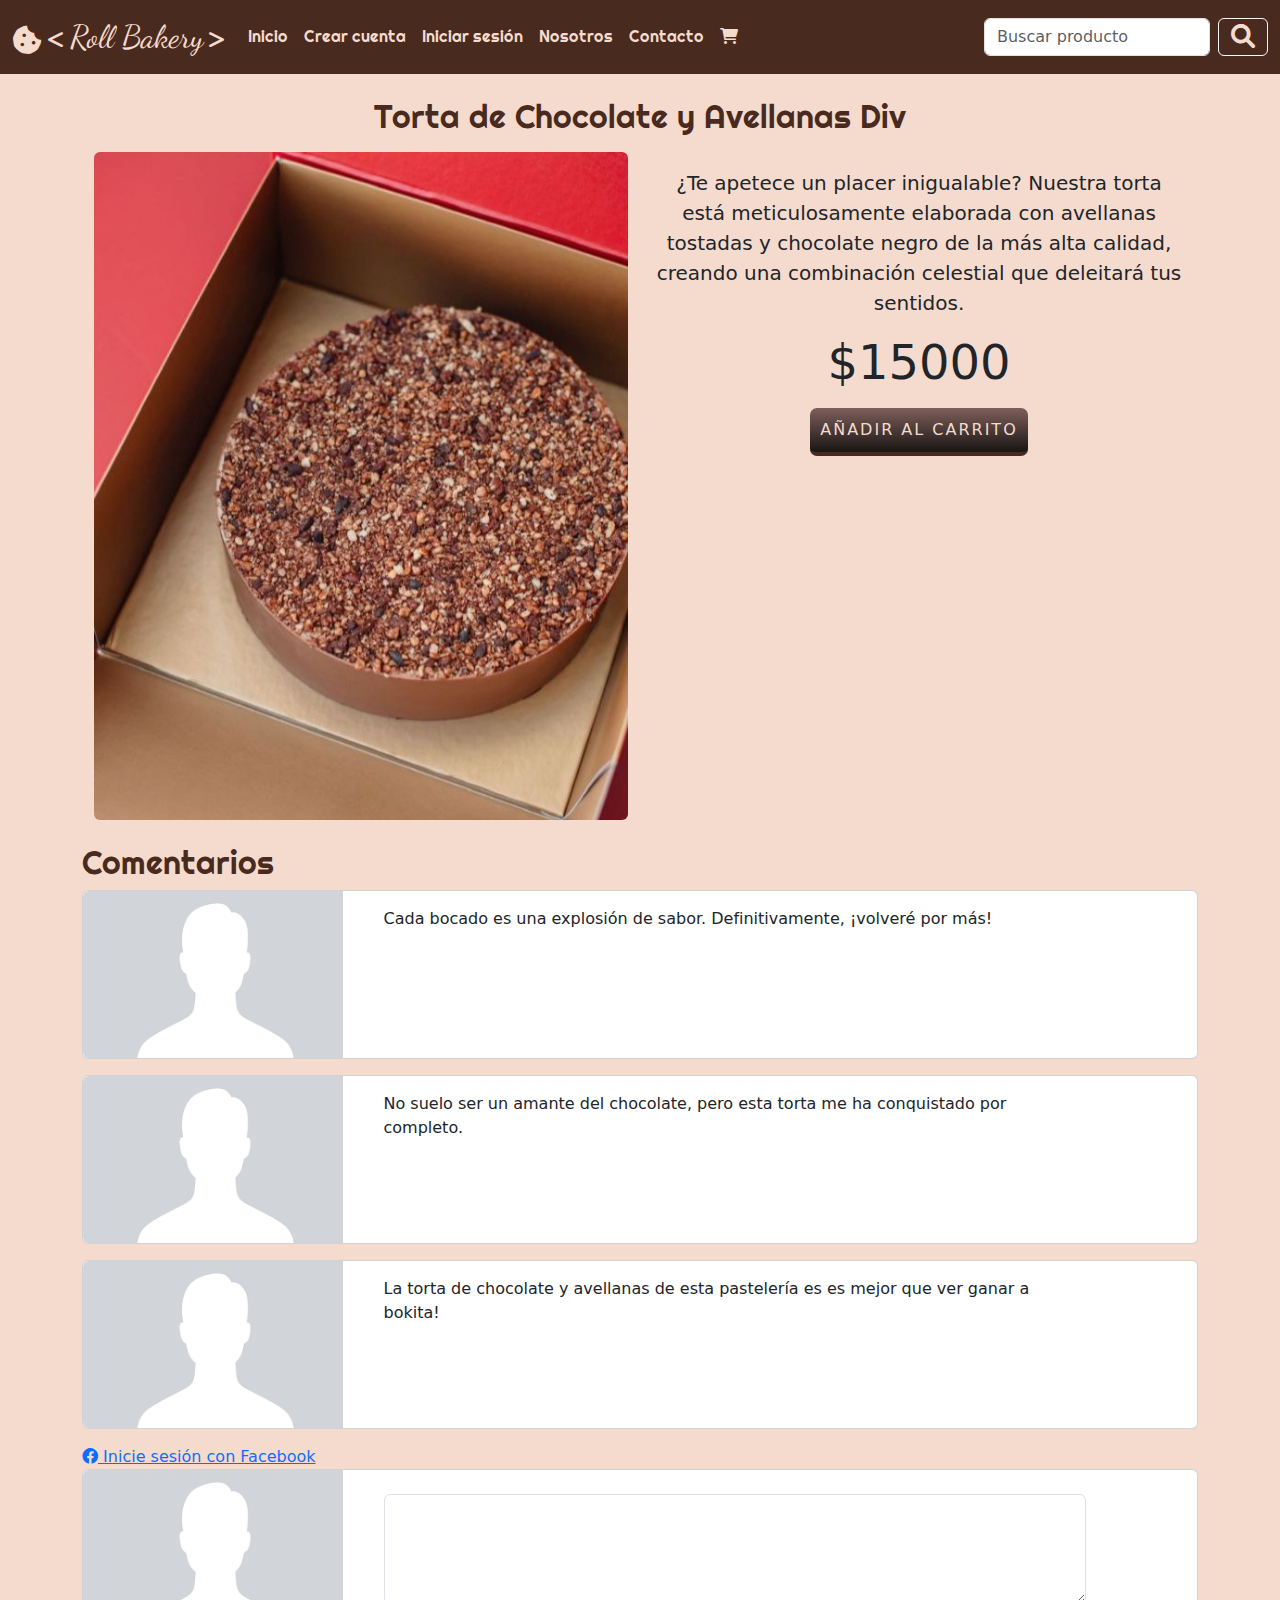
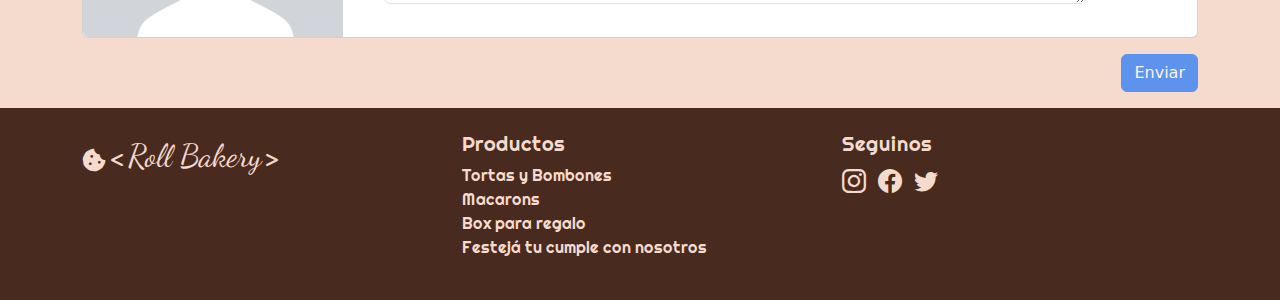
<file: pages/detalle-de-producto1.html>
<!DOCTYPE html>
<html lang="es">
  <head>
    <meta charset="UTF-8" />
    <meta name="viewport" content="width=device-width, initial-scale=1.0" />
    <meta name="description" content="Roll Bakery Pasteleria" />
    <meta name="keywords" content="pasteleria, rollbakery, pattiserie" />
    <meta name="author" content="Team5" />
    <title>Torta de Chocolate y Avellanas Div</title>
    <link rel="stylesheet" href="../css/bootstrap.min.css" />
    <link rel="stylesheet" href="../css/style.css" />
    <link
      rel="stylesheet"
      href="https://cdnjs.cloudflare.com/ajax/libs/font-awesome/6.0.0/css/all.min.css"
    />
    <link
      rel="stylesheet"
      href="https://cdn.jsdelivr.net/npm/bootstrap-icons@1.11.0/font/bootstrap-icons.css"
    />
  </head>
  <body>
    <header>
      <nav class="navbar navbar-expand-lg navbar-dark navEstilo">
        <div class="container-fluid">
          <a class="navbar-brand" href="../index.html">
            <i class="fa-solid fa-cookie-bite fa-xl iRosaclaro"></i>
            <i class="fa-solid fa-less-than iRosaclaro"></i>
            <span class="navLogo">Roll Bakery</span>
            <i class="fa-solid fa-greater-than iRosaclaro"></i>
          </a>
          <button
            class="navbar-toggler"
            type="button"
            data-bs-toggle="collapse"
            data-bs-target="#navbarSupportedContent"
            aria-controls="navbarSupportedContent"
            aria-expanded="false"
            aria-label="Toggle navigation"
          >
            <span class="navbar-toggler-icon"></span>
          </button>
          <div class="collapse navbar-collapse" id="navbarSupportedContent">
            <ul class="navbar-nav me-auto mb-2 mb-lg-0">
              <li class="nav-item">
                <a
                  class="nav-link navTitulos"
                  aria-current="page"
                  href="../index.html"
                  >Inicio</a
                >
              </li>
              <li class="nav-item">
                <a class="nav-link navTitulos" href="../pages/registro.html"
                  >Crear cuenta</a
                >
              </li>
              <li class="nav-item">
                <a
                  class="nav-link navTitulos"
                  href="../pages/login.html"
                  >Iniciar sesión</a
                >
              </li>
              <li class="nav-item">
                <a
                  class="nav-link navTitulos"
                  aria-current="page"
                  href="../pages/acerca-de-nosotros.html"
                  >Nosotros</a
                >
              </li>
              <li class="nav-item">
                <a
                  class="nav-link navTitulos"
                  aria-current="page"
                  href="../pages/contacto.html"
                  >Contacto</a
                >
              </li>
              <li class="nav-item">
                <button
                  class="nav-link navTitulos"
                  aria-current="page"
                  data-bs-toggle="modal"
                  data-bs-target="#modalTortaChocolate"
                >
                  <i class="fa-solid fa-cart-shopping iRosaclaro"></i>
                </button>
              </li>
            </ul>
            <form class="d-flex" role="search">
              <input
              class="form-control me-2"
              id="busquedaProducto"
              type="search"
              placeholder="Buscar producto"
              aria-label="busquedaProducto"
              />
              <button type="button" class="btn btn-outline-light">
                <i class="fa-solid fa-magnifying-glass fa-xl iRosaclaro"></i>
              </button>
            </form>
          </div>
        </div>
      </nav>
      <!-- ventana modal carrito torta -->
      <section
        class="modal"
        tabindex="-1"
        id="modalTortaChocolate"
        aria-labelledby="modalTortaChocolate"
        aria-hidden="true"
      >
        <div class="modal-dialog">
          <div class="modal-content">
            <div class="modal-header">
              <h5 class="modal-title">Carrito de Compras</h5>
              <i class="fa-solid fa-cart-shopping iBordo ms-2"></i>
              <button
                type="button"
                class="btn-close"
                data-bs-dismiss="modal"
                aria-label="Close"
              ></button>
            </div>
            <div class="container modal-body">
              <div class="row">
                <div class="col-4">
                  <img
                    src="../img/tortaChocolate1.jpg"
                    class="img-fluid rounded"
                    alt="Torta de Chocolate y Avellanas Div"
                  />
                </div>
                <div class="col-6">
                  <h5 class="h5Cardscategoria text-start smCardCarrito">
                    Torta de Chocolate y Avellanas Div
                  </h5>
                </div>
                <div class="col-2">
                  <i class="fa-solid fa-trash fa-xl"></i>
                </div>
              </div>
            </div>
            <div class="container modal-body">
              <div class="row">
                <div class="col-4">
                  <img
                    src="../img/tortaVainilla1.jpg"
                    class="img-fluid rounded"
                    alt="Torta de Vainilla Class"
                  />
                </div>
                <div class="col-6">
                  <h5 class="h5Cardscategoria text-start smCardCarrito">
                    Torta de Vainilla Class
                  </h5>
                </div>
                <div class="col-2">
                  <i class="fa-solid fa-trash fa-xl"></i>
                </div>
              </div>
            </div>
            <div>
              <section aria-label="Cantidad de productos">
                <div class="d-flex justify-content-center paginacionA">
                  <button type="button" disabled class="botonPaginacion mx-1">
                    -
                  </button>
                  <input type="number" class="botonPaginacion mx-1 w-25" />
                  <button type="button" disabled class="botonPaginacion mx-1">
                    +
                  </button>
                </div>
              </section>
            </div>
            <div class="modal-footer">
              <span class="smCardCarrito">Total: $15800</span>
              <button type="button" class="btn botonPrincipal">
                <a class="aLogin" href="../pages/error-404.html">Comprar</a>
              </button>
              <button type="button" class="btn botonPrincipal">
                <a class="aLogin" href="../pages/error-404.html"
                  >Añadir más productos</a
                >
              </button>
            </div>
          </div>
        </div>
      </section>
    </header>
    <main>
      <!-- producto 1 torta de avellanas -->
      <section class="container my-4">
        <h2 class="mb-3 tituloCategoria text-center">
          Torta de Chocolate y Avellanas Div
        </h2>
        <div class="container">
          <div class="row">
            <div class="col-lg-6 col-md-12 col-sm-12">
              <img
                src="../img/tortaChocolate1.jpg"
                class="img-fluid rounded"
                alt="Torta de Chocolate y Avellanas Div"
              />
            </div>
            <div class="col-lg-6 col-md-12 col-sm-12">
              <div>
                <p class="lead text-center my-3">
                  ¿Te apetece un placer inigualable? Nuestra torta está
                  meticulosamente elaborada con avellanas tostadas y chocolate
                  negro de la más alta calidad, creando una combinación
                  celestial que deleitará tus sentidos.
                </p>
                <p class="display-5 text-center">$15000</p>
              </div>
              <div class="d-flex justify-content-center">
                <button
                  class="btn botonPrincipal botonPrincipalhover"
                  data-bs-toggle="modal"
                  data-bs-target="#modalTortaChocolate"
                >
                  Añadir al carrito
                </button>
              </div>
            </div>
          </div>
        </div>
      </section>
      <!-- ventana modal carrito torta -->
      <section
        class="modal"
        tabindex="-1"
        id="modalTortaChocolate"
        aria-labelledby="modalTortaChocolate"
        aria-hidden="true"
      >
        <div class="modal-dialog">
          <div class="modal-content">
            <div class="modal-header">
              <h5 class="modal-title">Carrito de Compras</h5>
              <i class="fa-solid fa-cart-shopping iBordo ms-2"></i>
              <button
                type="button"
                class="btn-close"
                data-bs-dismiss="modal"
                aria-label="Close"
              ></button>
            </div>
            <div class="container modal-body">
              <div class="row">
                <div class="col-4">
                  <img
                    src="../img/tortaChocolate1.jpg"
                    class="img-fluid rounded"
                    alt="Torta de Chocolate y Avellanas Div"
                  />
                </div>
                <div class="col-6">
                  <h5 class="h5Cardscategoria text-start smCardCarrito">
                    Torta de Chocolate y Avellanas Div
                  </h5>
                </div>
                <div class="col-2">
                  <i class="fa-solid fa-trash fa-xl"></i>
                </div>
              </div>
            </div>
            <div class="container modal-body">
              <div class="row">
                <div class="col-4">
                  <img
                    src="../img/tortaVainilla1.jpg"
                    class="img-fluid rounded"
                    alt="Torta de Vainilla Class"
                  />
                </div>
                <div class="col-6">
                  <h5 class="h5Cardscategoria text-start smCardCarrito">
                    Torta de Vainilla Class
                  </h5>
                </div>
                <div class="col-2">
                  <i class="fa-solid fa-trash fa-xl"></i>
                </div>
              </div>
            </div>
            <div>
              <section aria-label="Cantidad de productos">
                <div class="d-flex justify-content-center paginacionA">
                  <button type="button" disabled class="botonPaginacion mx-1">
                    -
                  </button>
                  <input type="number" class="botonPaginacion mx-1 w-25" />
                  <button type="button" disabled class="botonPaginacion mx-1">
                    +
                  </button>
                </div>
              </section>
            </div>
            <div class="modal-footer">
              <span class="smCardCarrito">Total: $15800</span>
              <button type="button" class="btn botonPrincipal">
                <a class="aLogin" href="../pages/error-404.html">Comprar</a>
              </button>
              <button type="button" class="btn botonPrincipal">
                <a class="aLogin" href="../pages/error-404.html"
                  >Añadir más productos</a
                >
              </button>
            </div>
          </div>
        </div>
      </section>
      <!-- comentarios facebook -->
      <section class="container mb-3 dNoneindex">
        <h1 class="tituloCategoria">Comentarios</h1>
        <div class="card mb-3">
          <div class="row">
            <div class="col-3">
              <img
                src="../img/facebookuser.png"
                class="img-fluid rounded-start"
                alt="imagen usuario de facebook"
              />
            </div>
            <div class="col-md-8">
              <div class="card-body">
                <p>
                  Cada bocado es una explosión de sabor. Definitivamente,
                  ¡volveré por más!
                </p>
              </div>
            </div>
          </div>
        </div>
        <div class="card mb-3">
          <div class="row">
            <div class="col-3">
              <img
                src="../img/facebookuser.png"
                class="img-fluid rounded-start"
                alt="imagen usuario de facebook"
              />
            </div>
            <div class="col-md-8">
              <div class="card-body">
                <p>
                  No suelo ser un amante del chocolate, pero esta torta me ha
                  conquistado por completo.
                </p>
              </div>
            </div>
          </div>
        </div>
        <div class="card mb-3">
          <div class="row">
            <div class="col-3">
              <img
                src="../img/facebookuser.png"
                class="img-fluid rounded-start"
                alt="imagen usuario de facebook"
              />
            </div>
            <div class="col-md-8">
              <div class="card-body">
                <p>
                  La torta de chocolate y avellanas de esta pastelería es es
                  mejor que ver ganar a bokita!
                </p>
              </div>
            </div>
          </div>
        </div>
        <div>
          <a href="../pages/login.html">
            <i class="fa-brands fa-facebook"></i>
            Inicie sesión con Facebook</a
          >
        </div>
        <div class="card mb-3">
          <div class="row">
            <div class="col-3">
              <img
                src="../img/facebookuser.png"
                class="img-fluid rounded-start"
                alt="imagen usuario de facebook"
              />
            </div>
            <div class="col-md-8">
              <div class="card-body">
                <form action="###">
                  <div class="mb-3">
                    <textarea
                      class="form-control my-2"
                      id="Comentarios"
                      rows="4"
                      minlength="10"
                      maxlength="200"
                      required
                      placeholder="agregue su comentario aquí"
                    >
                    </textarea>
                  </div>
                </form>
              </div>
            </div>
          </div>
        </div>
        <div class="d-flex justify-content-end">
          <button class="btn btn-primary" type="submit" value="Enviar" disabled>
            Enviar
          </button>
        </div>
      </section>
    </main>
    <footer class="py-3 py-4 footerEstilo">
      <div class="container text-center text-md-start">
        <div class="row">
          <div class="col-md-5 col-lg-4 text-center text-lg-start">
            <i class="fa-solid fa-cookie-bite fa-xl iRosaclaro"></i>
            <i class="fa-solid fa-less-than iRosaclaro"></i>
            <span class="footerLogo">Roll Bakery</span>
            <i class="fa-solid fa-greater-than iRosaclaro"></i>
          </div>
          <div class="col-md-4 col-lg-4 footerTitulos">
            <h5>Productos</h5>
            <ul class="list-unstyled">
              <a
                href="../pages/categoria-tortas-y-bombones.html"
                class="linkFooter"
                ><li>Tortas y Bombones</li></a
              >
              <a href="../pages/categoria-macarons.html" class="linkFooter"
                ><li>Macarons</li></a
              >
              <a
                href="../pages/categoria-box-para-regalo.html"
                class="linkFooter"
                ><li>Box para regalo</li></a
              >
              <a href="../pages/error-404.html" class="linkFooter"
                ><li>Festejá tu cumple con nosotros</li></a
              >
            </ul>
          </div>
          <div class="col-md-3 col-lg-4 footerTitulos">
            <h5>Seguinos</h5>
            <ul class="list-unstyled">
              <div>
                <a href="../pages/error-404.html"
                  ><i class="bi bi-instagram fs-4 iRosaclaro linkFooter"></i
                ></a>
                <a href="../pages/error-404.html" class="mx-2"
                  ><i class="bi bi-facebook fs-4 iRosaclaro linkFooter"></i
                ></a>
                <a href="../pages/error-404.html"
                  ><i class="bi bi-twitter fs-4 iRosaclaro linkFooter"></i
                ></a>
              </div>
            </ul>
          </div>
        </div>
      </div>
    </footer>
    <script src="../js/bootstrap.min.js"></script>
  </body>
</html>
</file>
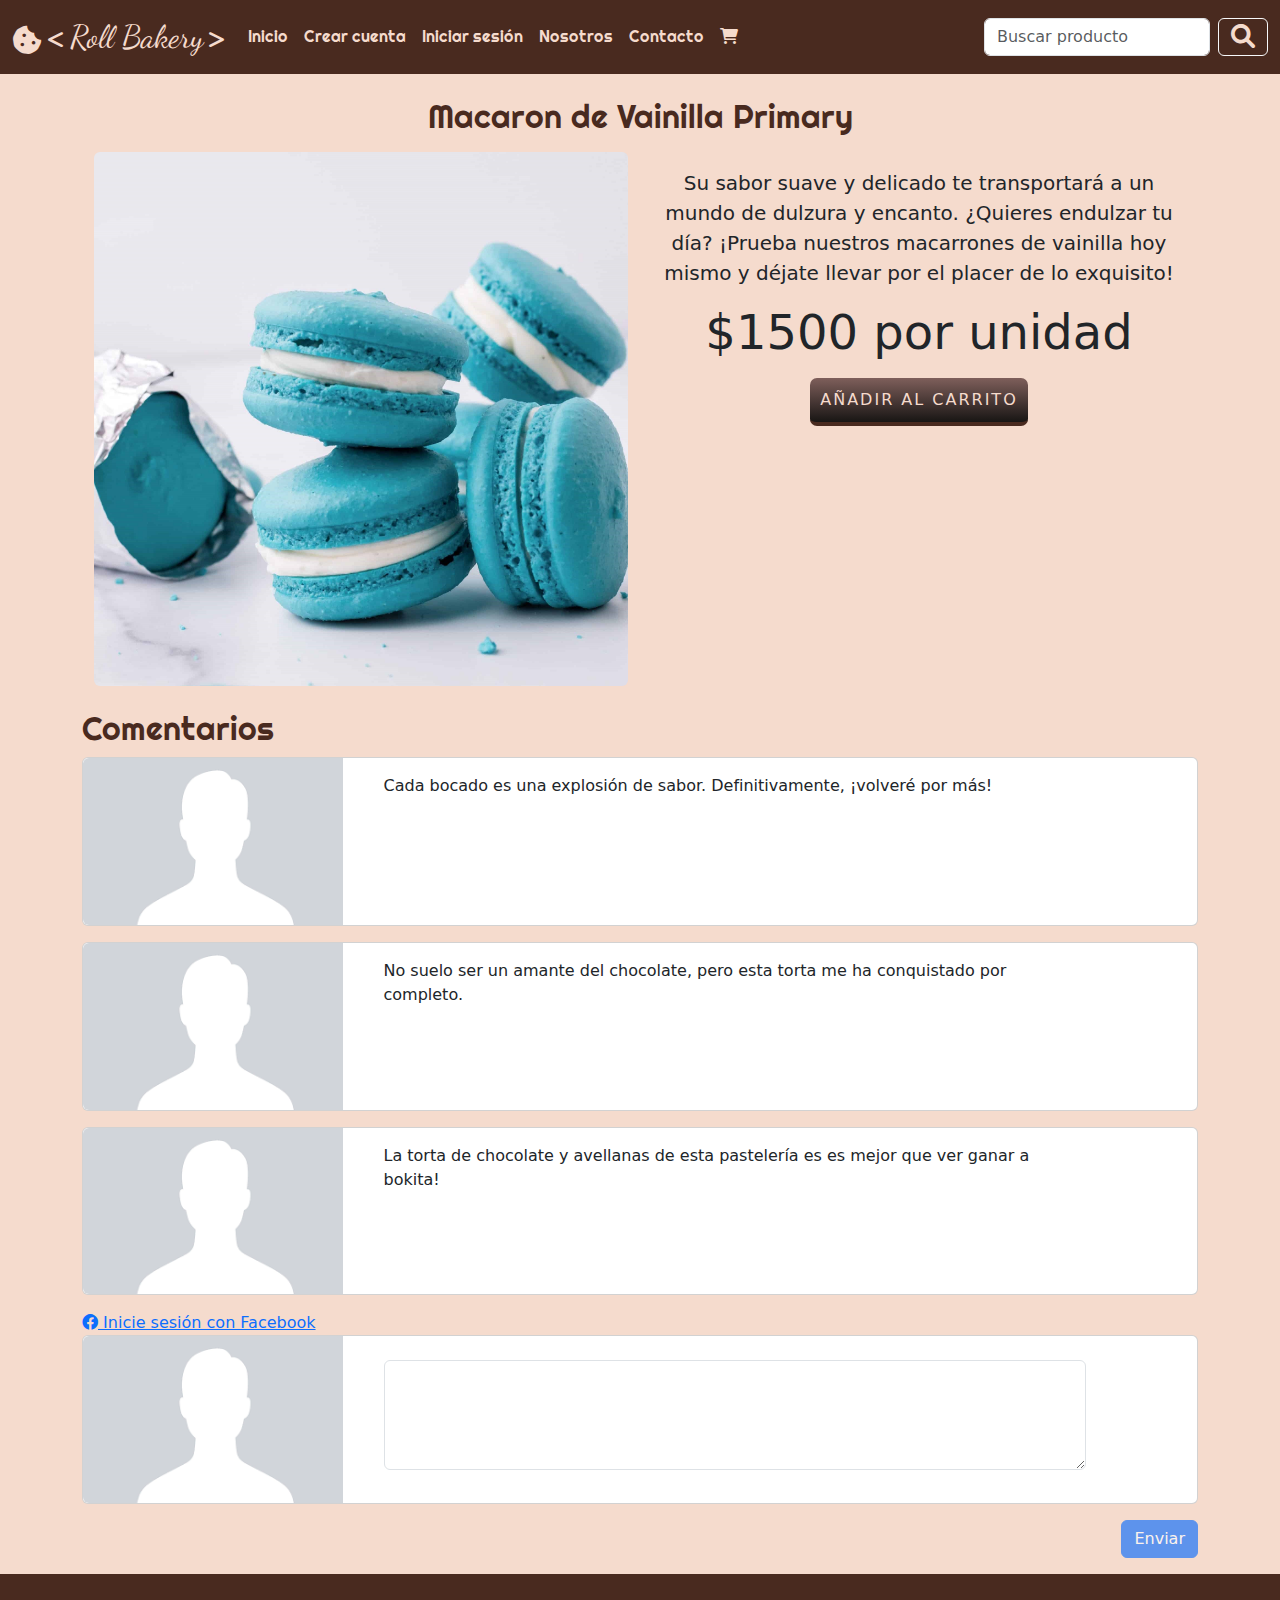
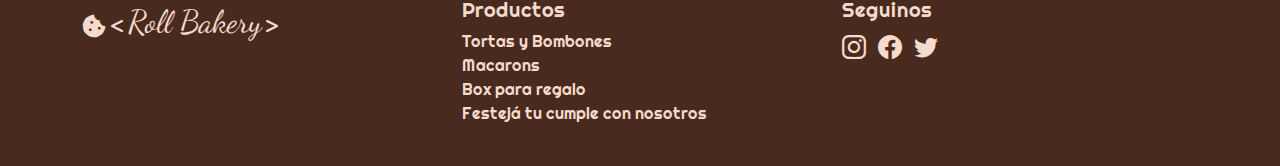
<file: pages/detalle-de-producto2.html>
<!DOCTYPE html>
<html lang="es">
  <head>
    <meta charset="UTF-8" />
    <meta name="viewport" content="width=device-width, initial-scale=1.0" />
    <meta name="description" content="Roll Bakery Pasteleria" />
    <meta name="keywords" content="pasteleria, rollbakery, pattiserie" />
    <meta name="author" content="Team5" />
    <title>Macaron de Vainilla Primary</title>
    <link rel="stylesheet" href="../css/bootstrap.min.css" />
    <link rel="stylesheet" href="../css/style.css" />
    <link
      rel="stylesheet"
      href="https://cdnjs.cloudflare.com/ajax/libs/font-awesome/6.0.0/css/all.min.css"
    />
    <link
      rel="stylesheet"
      href="https://cdn.jsdelivr.net/npm/bootstrap-icons@1.11.0/font/bootstrap-icons.css"
    />
  </head>
  <body>
    <header>
      <nav class="navbar navbar-expand-lg navbar-dark navEstilo">
        <div class="container-fluid">
          <a class="navbar-brand" href="../index.html">
            <i class="fa-solid fa-cookie-bite fa-xl iRosaclaro"></i>
            <i class="fa-solid fa-less-than iRosaclaro"></i>
            <span class="navLogo">Roll Bakery</span>
            <i class="fa-solid fa-greater-than iRosaclaro"></i>
          </a>
          <button
            class="navbar-toggler"
            type="button"
            data-bs-toggle="collapse"
            data-bs-target="#navbarSupportedContent"
            aria-controls="navbarSupportedContent"
            aria-expanded="false"
            aria-label="Toggle navigation"
          >
            <span class="navbar-toggler-icon"></span>
          </button>
          <div class="collapse navbar-collapse" id="navbarSupportedContent">
            <ul class="navbar-nav me-auto mb-2 mb-lg-0">
              <li class="nav-item">
                <a
                  class="nav-link navTitulos"
                  aria-current="page"
                  href="../index.html"
                  >Inicio</a
                >
              </li>
              <li class="nav-item">
                <a class="nav-link navTitulos" href="../pages/registro.html"
                  >Crear cuenta</a
                >
              </li>
              <li class="nav-item">
                <a
                  class="nav-link navTitulos"
                  href="../pages/login.html"
                  >Iniciar sesión</a
                >
              </li>
              <li class="nav-item">
                <a
                  class="nav-link navTitulos"
                  aria-current="page"
                  href="../pages/acerca-de-nosotros.html"
                  >Nosotros</a
                >
              </li>
              <li class="nav-item">
                <a
                  class="nav-link navTitulos"
                  aria-current="page"
                  href="../pages/contacto.html"
                  >Contacto</a
                >
              </li>
              <li class="nav-item">
                <button
                  class="nav-link navTitulos"
                  aria-current="page"
                  data-bs-toggle="modal"
                  data-bs-target="#modalTortaChocolate"
                >
                  <i class="fa-solid fa-cart-shopping iRosaclaro"></i>
                </button>
              </li>
            </ul>
            <form class="d-flex" role="search">
              <input
              class="form-control me-2"
              id="busquedaProducto"
              type="search"
              placeholder="Buscar producto"
              aria-label="busquedaProducto"
              />
              <button type="button" class="btn btn-outline-light">
                <i class="fa-solid fa-magnifying-glass fa-xl iRosaclaro"></i>
              </button>
            </form>
          </div>
        </div>
      </nav>
      <!-- ventana modal carrito torta -->
      <section
        class="modal"
        tabindex="-1"
        id="modalTortaChocolate"
        aria-labelledby="modalTortaChocolate"
        aria-hidden="true"
      >
        <div class="modal-dialog">
          <div class="modal-content">
            <div class="modal-header">
              <h5 class="modal-title">Carrito de Compras</h5>
              <i class="fa-solid fa-cart-shopping iBordo ms-2"></i>
              <button
                type="button"
                class="btn-close"
                data-bs-dismiss="modal"
                aria-label="Close"
              ></button>
            </div>
            <div class="container modal-body">
              <div class="row">
                <div class="col-4">
                  <img
                    src="../img/tortaChocolate1.jpg"
                    class="img-fluid rounded"
                    alt="Torta de Chocolate y Avellanas Div"
                  />
                </div>
                <div class="col-6">
                  <h5 class="h5Cardscategoria text-start smCardCarrito">
                    Torta de Chocolate y Avellanas Div
                  </h5>
                </div>
                <div class="col-2">
                  <i class="fa-solid fa-trash fa-xl"></i>
                </div>
              </div>
            </div>
            <div class="container modal-body">
              <div class="row">
                <div class="col-4">
                  <img
                    src="../img/tortaVainilla1.jpg"
                    class="img-fluid rounded"
                    alt="Torta de Vainilla Class"
                  />
                </div>
                <div class="col-6">
                  <h5 class="h5Cardscategoria text-start smCardCarrito">
                    Torta de Vainilla Class
                  </h5>
                </div>
                <div class="col-2">
                  <i class="fa-solid fa-trash fa-xl"></i>
                </div>
              </div>
            </div>
            <div>
              <section aria-label="Cantidad de productos">
                <div class="d-flex justify-content-center paginacionA">
                  <button type="button" disabled class="botonPaginacion mx-1">
                    -
                  </button>
                  <input type="number" class="botonPaginacion mx-1 w-25" />
                  <button type="button" disabled class="botonPaginacion mx-1">
                    +
                  </button>
                </div>
              </section>
            </div>
            <div class="modal-footer">
              <span class="smCardCarrito">Total: $15800</span>
              <button type="button" class="btn botonPrincipal">
                <a class="aLogin" href="../pages/error-404.html">Comprar</a>
              </button>
              <button type="button" class="btn botonPrincipal">
                <a class="aLogin" href="../pages/error-404.html"
                  >Añadir más productos</a
                >
              </button>
            </div>
          </div>
        </div>
      </section>
    </header>
    <main>
      <!-- producto 2 macaron -->
      <section class="container my-4">
        <h2 class="mb-3 tituloCategoria text-center">
          Macaron de Vainilla Primary
        </h2>
        <div class="container">
          <div class="row">
            <div class="col-lg-6 col-md-12 col-sm-12">
              <img
                src="../img/macaronPrimary.jpg"
                class="img-fluid rounded"
                alt="Macaron de Vainilla Primary"
              />
            </div>
            <div class="col-lg-6 col-md-12 col-sm-12">
              <div>
                <p class="lead text-center my-3">
                  Su sabor suave y delicado te transportará a un mundo de
                  dulzura y encanto. ¿Quieres endulzar tu día? ¡Prueba nuestros
                  macarrones de vainilla hoy mismo y déjate llevar por el placer
                  de lo exquisito!
                </p>
                <p class="display-5 text-center">$1500 por unidad</p>
              </div>
              <div class="d-flex justify-content-center">
                <button
                  class="btn botonPrincipal botonPrincipalhover"
                  data-bs-toggle="modal"
                  data-bs-target="#modalMacaronVainilla"
                >
                  Añadir al carrito
                </button>
              </div>
            </div>
          </div>
        </div>
      </section>
      <!-- ventana modal macaron -->
      <section
        class="modal"
        tabindex="-1"
        id="modalMacaronVainilla"
        aria-labelledby="modalMacaronVainilla"
        aria-hidden="true"
      >
        <div class="modal-dialog">
          <div class="modal-content">
            <div class="modal-header">
              <h5 class="modal-title">Carrito de Compras</h5>
              <i class="fa-solid fa-cart-shopping iBordo ms-2"></i>
              <button
                type="button"
                class="btn-close"
                data-bs-dismiss="modal"
                aria-label="Close"
              ></button>
            </div>
            <div class="container modal-body">
              <div class="row">
                <div class="col-4">
                  <img
                    src="../img/macaronPrimary.jpg"
                    class="img-fluid rounded"
                    alt="Macaron de Vainilla Primary"
                  />
                </div>
                <div class="col-6">
                  <h5 class="h5Cardscategoria text-start smCardCarrito">
                    Macaron de Vainilla Primary
                  </h5>
                </div>
                <div class="col-2">
                  <i class="fa-solid fa-trash fa-xl"></i>
                </div>
              </div>
            </div>
            <div class="container modal-body">
              <div class="row">
                <div class="col-4">
                  <img
                    src="../img/macaronSucces.jpg"
                    class="img-fluid rounded"
                    alt="Macaron de Matcha Succes"
                  />
                </div>
                <div class="col-6">
                  <h5 class="h5Cardscategoria text-start smCardCarrito">
                    Macaron de Matcha Succes
                  </h5>
                </div>
                <div class="col-2">
                  <i class="fa-solid fa-trash fa-xl"></i>
                </div>
              </div>
            </div>
            <div>
              <section aria-label="Cantidad de productos">
                <div class="d-flex justify-content-center paginacionA">
                  <button type="button" disabled class="botonPaginacion mx-1">
                    -
                  </button>
                  <input type="number" class="botonPaginacion mx-1 w-25" />
                  <button type="button" disabled class="botonPaginacion mx-1">
                    +
                  </button>
                </div>
              </section>
            </div>
            <div class="modal-footer">
              <span class="smCardCarrito">Total: $3000</span>
              <button type="button" class="btn botonPrincipal">
                <a class="aLogin" href="../pages/error-404.html">Comprar</a>
              </button>
              <button type="button" class="btn botonPrincipal">
                <a class="aLogin" href="../pages/error-404.html"
                  >Añadir más productos</a
                >
              </button>
            </div>
          </div>
        </div>
      </section>
      <!-- comentarios facebook -->
      <section class="container mb-3 dNoneindex">
        <h1 class="tituloCategoria">Comentarios</h1>
        <div class="card mb-3">
          <div class="row">
            <div class="col-3">
              <img
                src="../img/facebookuser.png"
                class="img-fluid rounded-start"
                alt="imagen usuario de facebook"
              />
            </div>
            <div class="col-md-8">
              <div class="card-body">
                <p>
                  Cada bocado es una explosión de sabor. Definitivamente,
                  ¡volveré por más!
                </p>
              </div>
            </div>
          </div>
        </div>
        <div class="card mb-3">
          <div class="row">
            <div class="col-3">
              <img
                src="../img/facebookuser.png"
                class="img-fluid rounded-start"
                alt="imagen usuario de facebook"
              />
            </div>
            <div class="col-md-8">
              <div class="card-body">
                <p>
                  No suelo ser un amante del chocolate, pero esta torta me ha
                  conquistado por completo.
                </p>
              </div>
            </div>
          </div>
        </div>
        <div class="card mb-3">
          <div class="row">
            <div class="col-3">
              <img
                src="../img/facebookuser.png"
                class="img-fluid rounded-start"
                alt="imagen usuario de facebook"
              />
            </div>
            <div class="col-md-8">
              <div class="card-body">
                <p>
                  La torta de chocolate y avellanas de esta pastelería es es
                  mejor que ver ganar a bokita!
                </p>
              </div>
            </div>
          </div>
        </div>
        <div>
          <a href="../pages/login.html">
            <i class="fa-brands fa-facebook"></i>
            Inicie sesión con Facebook</a
          >
        </div>
        <div class="card mb-3">
          <div class="row">
            <div class="col-3">
              <img
                src="../img/facebookuser.png"
                class="img-fluid rounded-start"
                alt="imagen usuario de facebook"
              />
            </div>
            <div class="col-md-8">
              <div class="card-body">
                <form action="###">
                  <div class="mb-3">
                    <textarea
                      class="form-control my-2"
                      id="Comentarios"
                      rows="4"
                      minlength="10"
                      maxlength="200"
                      required
                      placeholder="agregue su comentario aquí"
                    >
                    </textarea>
                  </div>
                </form>
              </div>
            </div>
          </div>
        </div>
        <div class="d-flex justify-content-end">
        <button class="btn btn-primary" type="submit" value="Enviar" disabled>
          Enviar
        </button>
      </div>
      </section>
    </main>
    <footer class="py-3 py-4 footerEstilo">
      <div class="container text-center text-md-start">
        <div class="row">
          <div class="col-md-5 col-lg-4 text-center text-lg-start">
            <i class="fa-solid fa-cookie-bite fa-xl iRosaclaro"></i>
            <i class="fa-solid fa-less-than iRosaclaro"></i>
            <span class="footerLogo">Roll Bakery</span>
            <i class="fa-solid fa-greater-than iRosaclaro"></i>
          </div>
          <div class="col-md-4 col-lg-4 footerTitulos">
            <h5>Productos</h5>
            <ul class="list-unstyled">
              <a
                href="../pages/categoria-tortas-y-bombones.html"
                class="linkFooter"
                ><li>Tortas y Bombones</li></a
              >
              <a href="../pages/categoria-macarons.html" class="linkFooter"
                ><li>Macarons</li></a
              >
              <a
                href="../pages/categoria-box-para-regalo.html"
                class="linkFooter"
                ><li>Box para regalo</li></a
              >
              <a href="../pages/error-404.html" class="linkFooter"
                ><li>Festejá tu cumple con nosotros</li></a
              >
            </ul>
          </div>
          <div class="col-md-3 col-lg-4 footerTitulos">
            <h5>Seguinos</h5>
            <ul class="list-unstyled">
              <div>
                <a href="../pages/error-404.html"
                  ><i class="bi bi-instagram fs-4 iRosaclaro linkFooter"></i
                ></a>
                <a href="../pages/error-404.html" class="mx-2"
                  ><i class="bi bi-facebook fs-4 iRosaclaro linkFooter"></i
                ></a>
                <a href="../pages/error-404.html"
                  ><i class="bi bi-twitter fs-4 iRosaclaro linkFooter"></i
                ></a>
              </div>
            </ul>
          </div>
        </div>
      </div>
    </footer>
    <script src="../js/bootstrap.min.js"></script>
  </body>
</html>
</file>
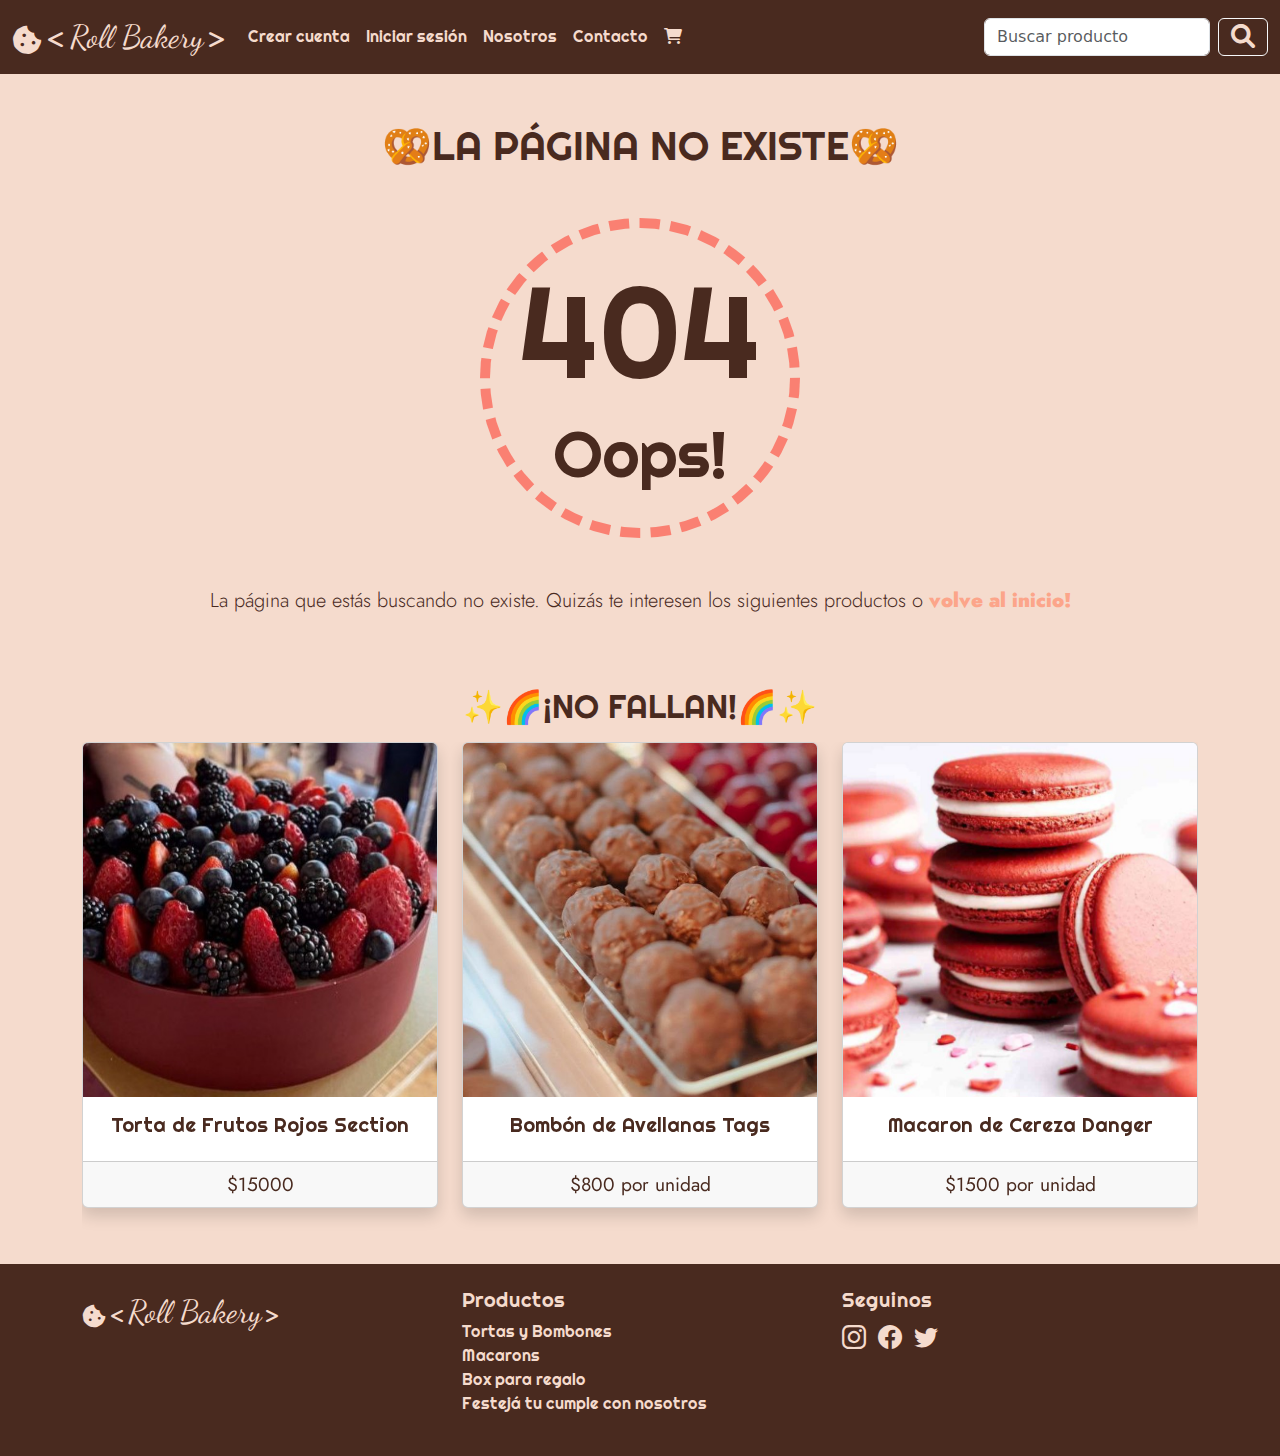
<file: pages/error-404.html>
<!DOCTYPE html>
<html lang="es">
  <head>
    <meta charset="UTF-8" />
    <meta name="viewport" content="width=device-width, initial-scale=1.0" />
    <meta name="description" content="Roll Bakery Pasteleria" />
    <meta name="keywords" content="pasteleria, rollbakery, pattiserie" />
    <meta name="author" content="Team5" />
    <title>Error 404:</title>
    <link rel="stylesheet" href="../css/bootstrap.min.css" />
    <link rel="stylesheet" href="../css/style.css" />
    <link
      rel="stylesheet"
      href="https://cdnjs.cloudflare.com/ajax/libs/font-awesome/6.0.0/css/all.min.css"
    />
    <link
      rel="stylesheet"
      href="https://cdn.jsdelivr.net/npm/bootstrap-icons@1.11.0/font/bootstrap-icons.css"
    />
    <link
      rel="stylesheet"
      href="https://cdnjs.cloudflare.com/ajax/libs/animate.css/4.1.1/animate.min.css"
    />
  </head>
  <body>
    <header>
      <nav class="navbar navbar-expand-lg navbar-dark navEstilo">
        <div class="container-fluid">
          <a class="navbar-brand" href="../index.html">
            <i class="fa-solid fa-cookie-bite fa-xl iRosaclaro"></i>
            <i class="fa-solid fa-less-than iRosaclaro"></i>
            <span class="navLogo">Roll Bakery</span>
            <i class="fa-solid fa-greater-than iRosaclaro"></i>
          </a>
          <button
            class="navbar-toggler"
            type="button"
            data-bs-toggle="collapse"
            data-bs-target="#navbarSupportedContent"
            aria-controls="navbarSupportedContent"
            aria-expanded="false"
            aria-label="Toggle navigation"
          >
            <span class="navbar-toggler-icon"></span>
          </button>
          <div class="collapse navbar-collapse" id="navbarSupportedContent">
            <ul class="navbar-nav me-auto mb-2 mb-lg-0">
              <li class="nav-item">
                <a class="nav-link navTitulos" href="../pages/registro.html"
                  >Crear cuenta</a
                >
              </li>
              <li class="nav-item">
                <a
                  class="nav-link navTitulos"
                  href="../pages/login.html"
                  >Iniciar sesión</a
                >
              </li>
              <li class="nav-item">
                <a
                  class="nav-link navTitulos"
                  aria-current="page"
                  href="../pages/acerca-de-nosotros.html"
                  >Nosotros</a
                >
              </li>
              <li class="nav-item">
                <a
                  class="nav-link navTitulos"
                  aria-current="page"
                  href="../pages/contacto.html"
                  >Contacto</a
                >
              </li>
              <li class="nav-item">
                <button
                  class="nav-link navTitulos"
                  aria-current="page"
                  data-bs-toggle="modal"
                  data-bs-target="#modalTortaChocolate"
                >
                  <i class="fa-solid fa-cart-shopping iRosaclaro"></i>
                </button>
              </li>
            </ul>
            <form class="d-flex" role="search">
              <input
              class="form-control me-2"
              id="busquedaProducto"
              type="search"
              placeholder="Buscar producto"
              aria-label="busquedaProducto"
              />
              <button type="button" class="btn btn-outline-light">
                <i class="fa-solid fa-magnifying-glass fa-xl iRosaclaro"></i>
              </button>
            </form>
          </div>
        </div>
      </nav>
      <!-- ventana modal carrito torta -->
      <section
        class="modal"
        tabindex="-1"
        id="modalTortaChocolate"
        aria-labelledby="modalTortaChocolate"
        aria-hidden="true"
      >
        <div class="modal-dialog">
          <div class="modal-content">
            <div class="modal-header">
              <h5 class="modal-title">Carrito de Compras</h5>
              <i class="fa-solid fa-cart-shopping iBordo ms-2"></i>
              <button
                type="button"
                class="btn-close"
                data-bs-dismiss="modal"
                aria-label="Close"
              ></button>
            </div>
            <div class="container modal-body">
              <div class="row">
                <div class="col-4">
                  <img
                    src="../img/tortaChocolate1.jpg"
                    class="img-fluid rounded"
                    alt="Torta de Chocolate y Avellanas Div"
                  />
                </div>
                <div class="col-6">
                  <h5 class="h5Cardscategoria text-start smCardCarrito">
                    Torta de Chocolate y Avellanas Div
                  </h5>
                </div>
                <div class="col-2">
                  <i class="fa-solid fa-trash fa-xl"></i>
                </div>
              </div>
            </div>
            <div class="container modal-body">
              <div class="row">
                <div class="col-4">
                  <img
                    src="../img/tortaVainilla1.jpg"
                    class="img-fluid rounded"
                    alt="Torta de Vainilla Class"
                  />
                </div>
                <div class="col-6">
                  <h5 class="h5Cardscategoria text-start smCardCarrito">
                    Torta de Vainilla Class
                  </h5>
                </div>
                <div class="col-2">
                  <i class="fa-solid fa-trash fa-xl"></i>
                </div>
              </div>
            </div>
            <div>
              <section aria-label="Cantidad de productos">
                <div class="d-flex justify-content-center paginacionA">
                  <button type="button" disabled class="botonPaginacion mx-1">
                    -
                  </button>
                  <input type="number" class="botonPaginacion mx-1 w-25" />
                  <button type="button" disabled class="botonPaginacion mx-1">
                    +
                  </button>
                </div>
              </section>
            </div>
            <div class="modal-footer">
              <span class="smCardCarrito">Total: $15800</span>
              <button type="button" class="btn botonPrincipal">
                <a class="aLogin" href="../pages/error-404.html">Comprar</a>
              </button>
              <button type="button" class="btn botonPrincipal">
                <a class="aLogin" href="../pages/error-404.html"
                  >Añadir más productos</a
                >
              </button>
            </div>
          </div>
        </div>
      </section>
    </header>
    <main class="mainContacto">
      <!-- error-404 -->
      <section class="container text-center pt-5">
        <h1 class="animate__animated animate__jackInTheBox">
          🥨LA PÁGINA NO EXISTE🥨
        </h1>
      </section>
      <section
        class="animate__animated animate__slideInUp container text-center medio404 my-5"
      >
        <h2 class="titulo404">404</h2>
        <h3 class="parrafo404">Oops!</h3>
      </section>
      <p class="text-center pb-5 lead">
        La página que estás buscando no existe. Quizás te interesen los
        siguientes productos o
        <a class="link404" href="../index.html">volve al inicio!</a>
      </p>
      <!-- publicidad interna -->
      <section class="container my-4">
        <h2 class="mb-3 text-center tituloCategoria smTitulo">
          ✨🌈¡NO FALLAN!🌈✨
        </h2>
        <div
          id="carouselExampleAutoplaying"
          class="carousel slide"
          data-bs-ride="carousel"
        >
          <div class="carousel-inner">
            <div class="carousel-item active">
              <section class="row mb-3">
                <div class="col-md-4 col-lg-4 col-sm-6 mb-3">
                  <a
                    href="../index.html"
                    class="card h-100 shadow zoomCardcategoria aCardscategoria"
                  >
                    <div class="imagenTorta">
                      <img
                        src="../img/tortaFrutosrojos1.jpg"
                        class="card-img-top img-fluid"
                        alt="torta de frutos rojos"
                      />
                    </div>
                    <div class="card-body text-center h-100 h5Cardscategoria">
                      <h5 class="smError">Torta de Frutos Rojos Section</h5>
                    </div>
                    <div
                      class="card-footer h-100 text-center spanCardscategoria"
                    >
                      <span>$15000</span>
                    </div>
                  </a>
                </div>
                <div class="col-md-4 col-lg-4 col-sm-6 mb-3 dNoneindex">
                  <a
                    href="../index.html"
                    class="card h-100 shadow zoomCardcategoria aCardscategoria"
                  >
                    <img
                      src="../img/bombonDeavellanas.jpg"
                      class="card-img-top img-fluid"
                      alt="bombón de avellanas"
                    />
                    <div class="card-body text-center h-100 h5Cardscategoria">
                      <h5 class="smError">Bombón de Avellanas Tags</h5>
                    </div>
                    <div
                      class="card-footer h-100 text-center spanCardscategoria"
                    >
                      <span>$800 por unidad</span>
                    </div>
                  </a>
                </div>
                <div class="col-md-4 col-lg-4 col-sm-6 mb-3 dNoneindex">
                  <a
                    href="../index.html"
                    class="card h-100 shadow zoomCardcategoria aCardscategoria"
                  >
                    <div>
                      <img
                        src="../img/macaronDanger.jpg"
                        class="card-img-top img-fluid"
                        alt="Macaron de Cereza Danger"
                      />
                    </div>
                    <div class="card-body text-center h-100 h5Cardscategoria">
                      <h5 class="smError">Macaron de Cereza Danger</h5>
                    </div>
                    <div
                      class="card-footer h-100 text-center spanCardscategoria"
                    >
                      <span>$1500 por unidad</span>
                    </div>
                  </a>
                </div>
              </section>
            </div>
            <div class="carousel-item">
              <section class="row mb-3">
                <div class="col-md-4 col-lg-4 col-sm-6 mb-3">
                  <a
                    href="../index.html"
                    class="card h-100 shadow zoomCardcategoria aCardscategoria"
                  >
                    <img
                      src="../img/macaronsLight.jpg"
                      class="card-img-top img-fluid"
                      alt="Macaron de Coco Light"
                    />
                    <div class="card-body text-center h-100 h5Cardscategoria">
                      <h5 class="smError">Macaron de Coco Light</h5>
                    </div>
                    <div
                      class="card-footer h-100 text-center spanCardscategoria"
                    >
                      <span>$1500 por unidad</span>
                    </div>
                  </a>
                </div>
                <div class="col-md-4 col-lg-4 col-sm-6 mb-3 dNoneindex">
                  <a
                    href="../index.html"
                    class="card h-100 shadow zoomCardcategoria aCardscategoria"
                  >
                    <div class="imagenTorta">
                      <img
                        src="../img/tortaPistacho1.jpg"
                        class="card-img-top img-fluid"
                        alt="torta de pistacho"
                      />
                    </div>
                    <div class="card-body text-center h-100 h5Cardscategoria">
                      <h5 class="smError">Torta de Pistacho Article</h5>
                    </div>
                    <div
                      class="card-footer h-100 text-center spanCardscategoria"
                    >
                      <span>$15000</span>
                    </div>
                  </a>
                </div>
                <div class="col-md-4 col-lg-4 col-sm-6 mb-3 dNoneindex">
                  <a
                    href="../index.html"
                    class="card h-100 shadow zoomCardcategoria aCardscategoria"
                  >
                    <div>
                      <img
                        src="../img/macaronSucces.jpg"
                        class="card-img-top img-fluid"
                        alt="Macaron de Matcha Succes"
                      />
                    </div>
                    <div class="card-body text-center h-100 h5Cardscategoria">
                      <h5 class="smError">Macaron de Matcha Succes</h5>
                    </div>
                    <div
                      class="card-footer h-100 text-center spanCardscategoria"
                    >
                      <span>$1500 por unidad</span>
                    </div>
                  </a>
                </div>
              </section>
            </div>
          </div>
        </div>
      </section>
    </main>
    <footer class="py-3 py-4 footerEstilo">
      <div class="container text-center text-md-start">
        <div class="row">
          <div class="col-md-5 col-lg-4 text-center text-lg-start">
            <i class="fa-solid fa-cookie-bite fa-xl iRosaclaro"></i>
            <i class="fa-solid fa-less-than iRosaclaro"></i>
            <span class="footerLogo">Roll Bakery</span>
            <i class="fa-solid fa-greater-than iRosaclaro"></i>
          </div>
          <div class="col-md-4 col-lg-4 footerTitulos">
            <h5>Productos</h5>
            <ul class="list-unstyled">
              <a
                href="../pages/categoria-tortas-y-bombones.html"
                class="linkFooter"
                ><li>Tortas y Bombones</li></a
              >
              <a href="../pages/categoria-macarons.html" class="linkFooter"
                ><li>Macarons</li></a
              >
              <a
                href="../pages/categoria-box-para-regalo.html"
                class="linkFooter"
                ><li>Box para regalo</li></a
              >
              <a href="../pages/error-404.html" class="linkFooter"
                ><li>Festejá tu cumple con nosotros</li></a
              >
            </ul>
          </div>
          <div class="col-md-3 col-lg-4 footerTitulos">
            <h5>Seguinos</h5>
            <ul class="list-unstyled">
              <div>
                <a href="../pages/error-404.html"
                  ><i class="bi bi-instagram fs-4 iRosaclaro linkFooter"></i
                ></a>
                <a href="../pages/error-404.html" class="mx-2"
                  ><i class="bi bi-facebook fs-4 iRosaclaro linkFooter"></i
                ></a>
                <a href="../pages/error-404.html"
                  ><i class="bi bi-twitter fs-4 iRosaclaro linkFooter"></i
                ></a>
              </div>
            </ul>
          </div>
        </div>
      </div>
    </footer>
    <script src="../js/bootstrap.min.js"></script>
  </body>
</html>
</file>
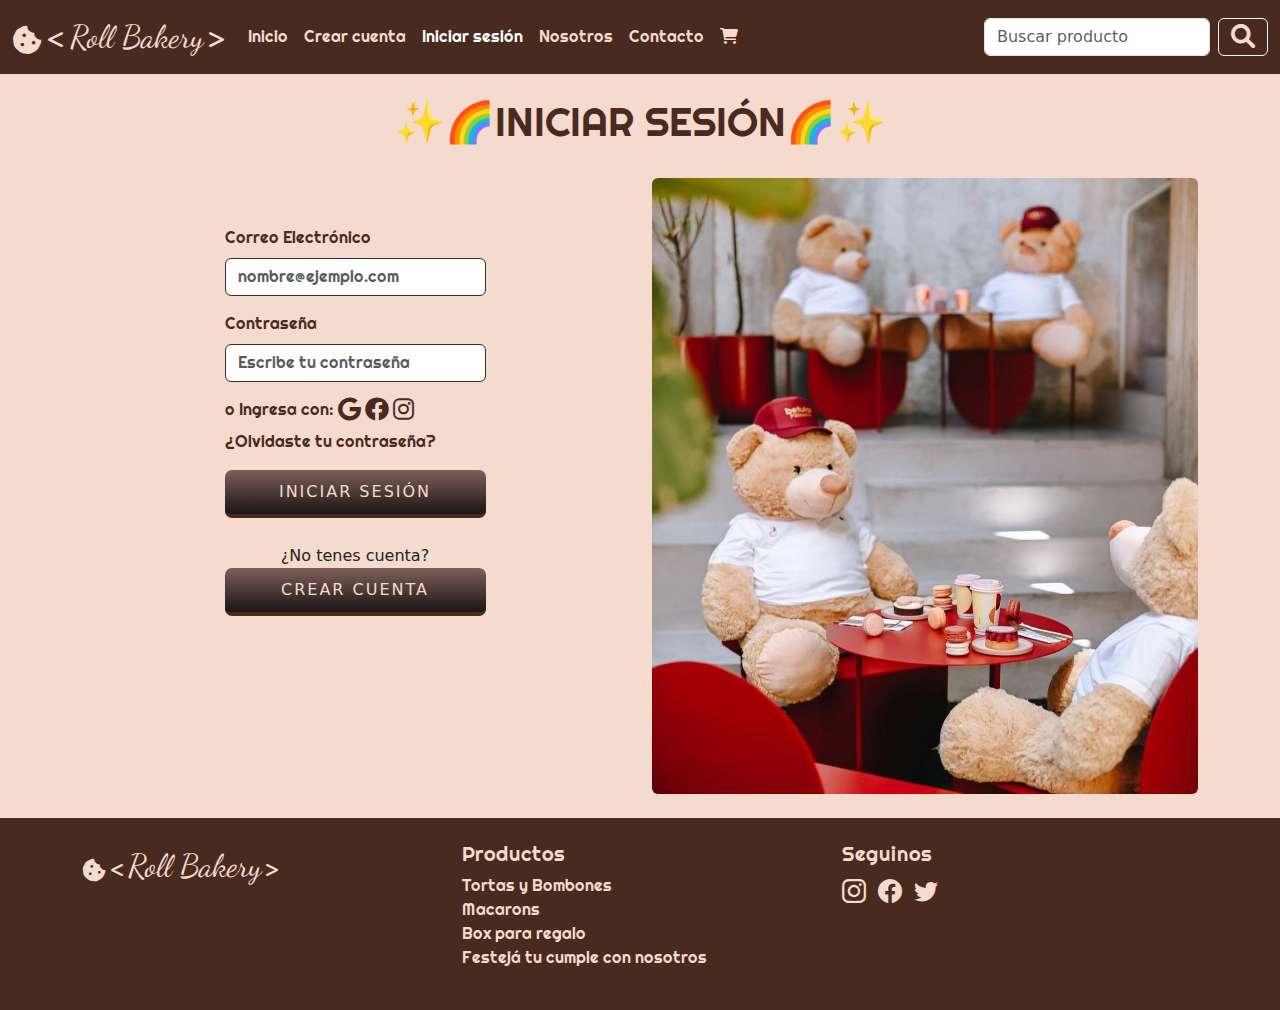
<file: pages/login.html>
<!DOCTYPE html>
<html lang="es">
  <head>
    <meta charset="UTF-8" />
    <meta name="viewport" content="width=device-width, initial-scale=1.0" />
    <meta name="description" content="Roll Bakery Pasteleria" />
    <meta name="keywords" content="pasteleria, rollbakery, pattiserie" />
    <meta name="author" content="Team5" />
    <title>Login</title>
    <link rel="stylesheet" href="../css/bootstrap.min.css" />
    <link rel="stylesheet" href="../css/style.css" />
    <link
      rel="stylesheet"
      href="https://cdnjs.cloudflare.com/ajax/libs/font-awesome/6.0.0/css/all.min.css"
    />
    <link
      rel="stylesheet"
      href="https://cdn.jsdelivr.net/npm/bootstrap-icons@1.11.0/font/bootstrap-icons.css"
    />
  </head>
  <body>
    <header>
      <nav class="navbar navbar-expand-lg navbar-dark navEstilo">
        <div class="container-fluid">
          <a class="navbar-brand" href="../index.html">
            <i class="fa-solid fa-cookie-bite fa-xl iRosaclaro"></i>
            <i class="fa-solid fa-less-than iRosaclaro"></i>
            <span class="navLogo">Roll Bakery</span>
            <i class="fa-solid fa-greater-than iRosaclaro"></i>
          </a>
          <button
            class="navbar-toggler"
            type="button"
            data-bs-toggle="collapse"
            data-bs-target="#navbarSupportedContent"
            aria-controls="navbarSupportedContent"
            aria-expanded="false"
            aria-label="Toggle navigation"
          >
            <span class="navbar-toggler-icon"></span>
          </button>
          <div class="collapse navbar-collapse" id="navbarSupportedContent">
            <ul class="navbar-nav me-auto mb-2 mb-lg-0">
              <li class="nav-item">
                <a
                  class="nav-link navTitulos"
                  aria-current="page"
                  href="../index.html"
                  >Inicio</a
                >
              </li>
              <li class="nav-item">
                <a class="nav-link navTitulos" href="../pages/registro.html"
                  >Crear cuenta</a
                >
              </li>
              <li class="nav-item">
                <a
                  class="nav-link navTitulos active"
                  href="../pages/login.html"
                  >Iniciar sesión</a
                >
              </li>
              <li class="nav-item">
                <a
                  class="nav-link navTitulos"
                  aria-current="page"
                  href="../pages/acerca-de-nosotros.html"
                  >Nosotros</a
                >
              </li>
              <li class="nav-item">
                <a
                  class="nav-link navTitulos"
                  aria-current="page"
                  href="../pages/contacto.html"
                  >Contacto</a
                >
              </li>
              <li class="nav-item">
                <button
                  class="nav-link navTitulos"
                  aria-current="page"
                  data-bs-toggle="modal"
                  data-bs-target="#modalTortaChocolate"
                >
                  <i class="fa-solid fa-cart-shopping iRosaclaro"></i>
                </button>
              </li>
            </ul>
            <form class="d-flex" role="search">
              <input
              class="form-control me-2"
              id="busquedaProducto"
              type="search"
              placeholder="Buscar producto"
              aria-label="busquedaProducto"
              />
              <button type="button" class="btn btn-outline-light">
                <i class="fa-solid fa-magnifying-glass fa-xl iRosaclaro"></i>
              </button>
            </form>
          </div>
        </div>
      </nav>
      <!-- ventana modal carrito torta -->
      <section
        class="modal"
        tabindex="-1"
        id="modalTortaChocolate"
        aria-labelledby="modalTortaChocolate"
        aria-hidden="true"
      >
        <div class="modal-dialog">
          <div class="modal-content">
            <div class="modal-header">
              <h5 class="modal-title">Carrito de Compras</h5>
              <i class="fa-solid fa-cart-shopping iBordo ms-2"></i>
              <button
                type="button"
                class="btn-close"
                data-bs-dismiss="modal"
                aria-label="Close"
              ></button>
            </div>
            <div class="container modal-body">
              <div class="row">
                <div class="col-4">
                  <img
                    src="../img/tortaChocolate1.jpg"
                    class="img-fluid rounded"
                    alt="Torta de Chocolate y Avellanas Div"
                  />
                </div>
                <div class="col-6">
                  <h5 class="h5Cardscategoria text-start smCardCarrito">
                    Torta de Chocolate y Avellanas Div
                  </h5>
                </div>
                <div class="col-2">
                  <i class="fa-solid fa-trash fa-xl"></i>
                </div>
              </div>
            </div>
            <div class="container modal-body">
              <div class="row">
                <div class="col-4">
                  <img
                    src="../img/tortaVainilla1.jpg"
                    class="img-fluid rounded"
                    alt="Torta de Vainilla Class"
                  />
                </div>
                <div class="col-6">
                  <h5 class="h5Cardscategoria text-start smCardCarrito">
                    Torta de Vainilla Class
                  </h5>
                </div>
                <div class="col-2">
                  <i class="fa-solid fa-trash fa-xl"></i>
                </div>
              </div>
            </div>
            <div>
              <section aria-label="Cantidad de productos">
                <div class="d-flex justify-content-center paginacionA">
                  <button type="button" disabled class="botonPaginacion mx-1">
                    -
                  </button>
                  <input type="number" class="botonPaginacion mx-1 w-25" />
                  <button type="button" disabled class="botonPaginacion mx-1">
                    +
                  </button>
                </div>
              </section>
            </div>
            <div class="modal-footer">
              <span class="smCardCarrito">Total: $15800</span>
              <button type="button" class="btn botonPrincipal">
                <a class="aLogin" href="../pages/error-404.html">Comprar</a>
              </button>
              <button type="button" class="btn botonPrincipal">
                <a class="aLogin" href="../pages/error-404.html"
                  >Añadir más productos</a
                >
              </button>
            </div>
          </div>
        </div>
      </section>
    </header>
    <main>
      <!-- form login -->
      <section class="container">
        <h1 class="text-center py-4 tituloPaginaregistro">✨🌈INICIAR SESIÓN🌈✨</h1>
        <div class="row">
          <div class="mt-5 col-lg-6 col-sm-12">
            <div class="row justify-content-center">
              <div class="col-md-6">
                <form>
                  <div class="mb-3">
                    <label for="email" class="form-label iBordo"
                      >Correo Electrónico</label
                    >
                    <input
                      type="email"
                      class="form-control formLogin"
                      id="email"
                      placeholder="nombre@ejemplo.com"
                      minlength="5"
                      maxlength="100"
                      required
                    />
                  </div>
                  <div class="mb-3">
                    <label for="password" class="form-label iBordo"
                      >Contraseña</label
                    >
                    <input
                      type="password"
                      class="form-control formLogin"
                      id="password"
                      placeholder="Escribe tu contraseña"
                      minlength="8"
                      maxlength="15"
                      required
                    />
                  </div>
                  <div class="mb-2">
                    <span class="iBordo">o Ingresa con:</span>
                    <a
                      class="mx-11 iBordo linkRedesLogin"
                      href="../pages/error-404.html"
                    >
                      <i class="fa-brands fa-google fa-xl"></i>
                    </a>
                    <a
                      class="mx-11 iBordo linkRedesLogin"
                      href="../pages/error-404.html"
                    >
                      <i class="fa-brands fa-facebook fa-xl"></i>
                    </a>
                    <a
                      class="mx-11 iBordo linkRedesLogin"
                      href="../pages/error-404.html"
                    >
                      <i class="fa-brands fa-instagram fa-xl"></i>
                    </a>
                  </div>
                  <div class="mb-3">
                    <a href="../pages/error-404.html" class="iBordo"
                      >¿Olvidaste tu contraseña?</a
                    >
                  </div>
                  <div class="my-3 d-flex flex-column text-center">
                    <button
                      type="submit"
                      class="btn botonPrincipal botonPrincipalhover"
                    >
                      Iniciar Sesión
                    </button>
                  </div>
                  <div class="my-3 d-flex flex-column text-center">
                    <span>¿No tenes cuenta?</span>
                    <button
                      type="submit"
                      class="btn botonPrincipal botonPrincipalhover"
                    >
                      <a class="aLogin" href="../pages/registro.html">
                        Crear cuenta
                      </a>
                    </button>
                  </div>
                </form>
              </div>
            </div>
          </div>
          <!-- Imagen de Login -->
          <section class="col-lg-6 col-sm-12 mb-4 dNoneindex dNonelogin">
            <img
              class="img-fluid rounded w-100 h-100 d-xs-none"
              src="../img/loginImg.jpg"
              alt="imagen de login"
            />
          </section>
        </div>
      </section>
    </main>
    <footer class="py-3 py-4 footerEstilo">
      <div class="container text-center text-md-start">
        <div class="row">
          <div class="col-md-5 col-lg-4 text-center text-lg-start">
            <i class="fa-solid fa-cookie-bite fa-xl iRosaclaro"></i>
            <i class="fa-solid fa-less-than iRosaclaro"></i>
            <span class="footerLogo">Roll Bakery</span>
            <i class="fa-solid fa-greater-than iRosaclaro"></i>
          </div>
          <div class="col-md-4 col-lg-4 footerTitulos">
            <h5>Productos</h5>
            <ul class="list-unstyled">
              <a
                href="../pages/categoria-tortas-y-bombones.html"
                class="linkFooter"
                ><li>Tortas y Bombones</li></a
              >
              <a href="../pages/categoria-macarons.html" class="linkFooter"
                ><li>Macarons</li></a
              >
              <a
                href="../pages/categoria-box-para-regalo.html"
                class="linkFooter"
                ><li>Box para regalo</li></a
              >
              <a href="../pages/error-404.html" class="linkFooter"
                ><li>Festejá tu cumple con nosotros</li></a
              >
            </ul>
          </div>
          <div class="col-md-3 col-lg-4 footerTitulos">
            <h5>Seguinos</h5>
            <ul class="list-unstyled">
              <div>
                <a href="../pages/error-404.html"
                  ><i class="bi bi-instagram fs-4 iRosaclaro linkFooter"></i
                ></a>
                <a href="../pages/error-404.html" class="mx-2"
                  ><i class="bi bi-facebook fs-4 iRosaclaro linkFooter"></i
                ></a>
                <a href="../pages/error-404.html"
                  ><i class="bi bi-twitter fs-4 iRosaclaro linkFooter"></i
                ></a>
              </div>
            </ul>
          </div>
        </div>
      </div>
    </footer>
    <script src="../js/bootstrap.min.js"></script>
  </body>
</html>
</file>
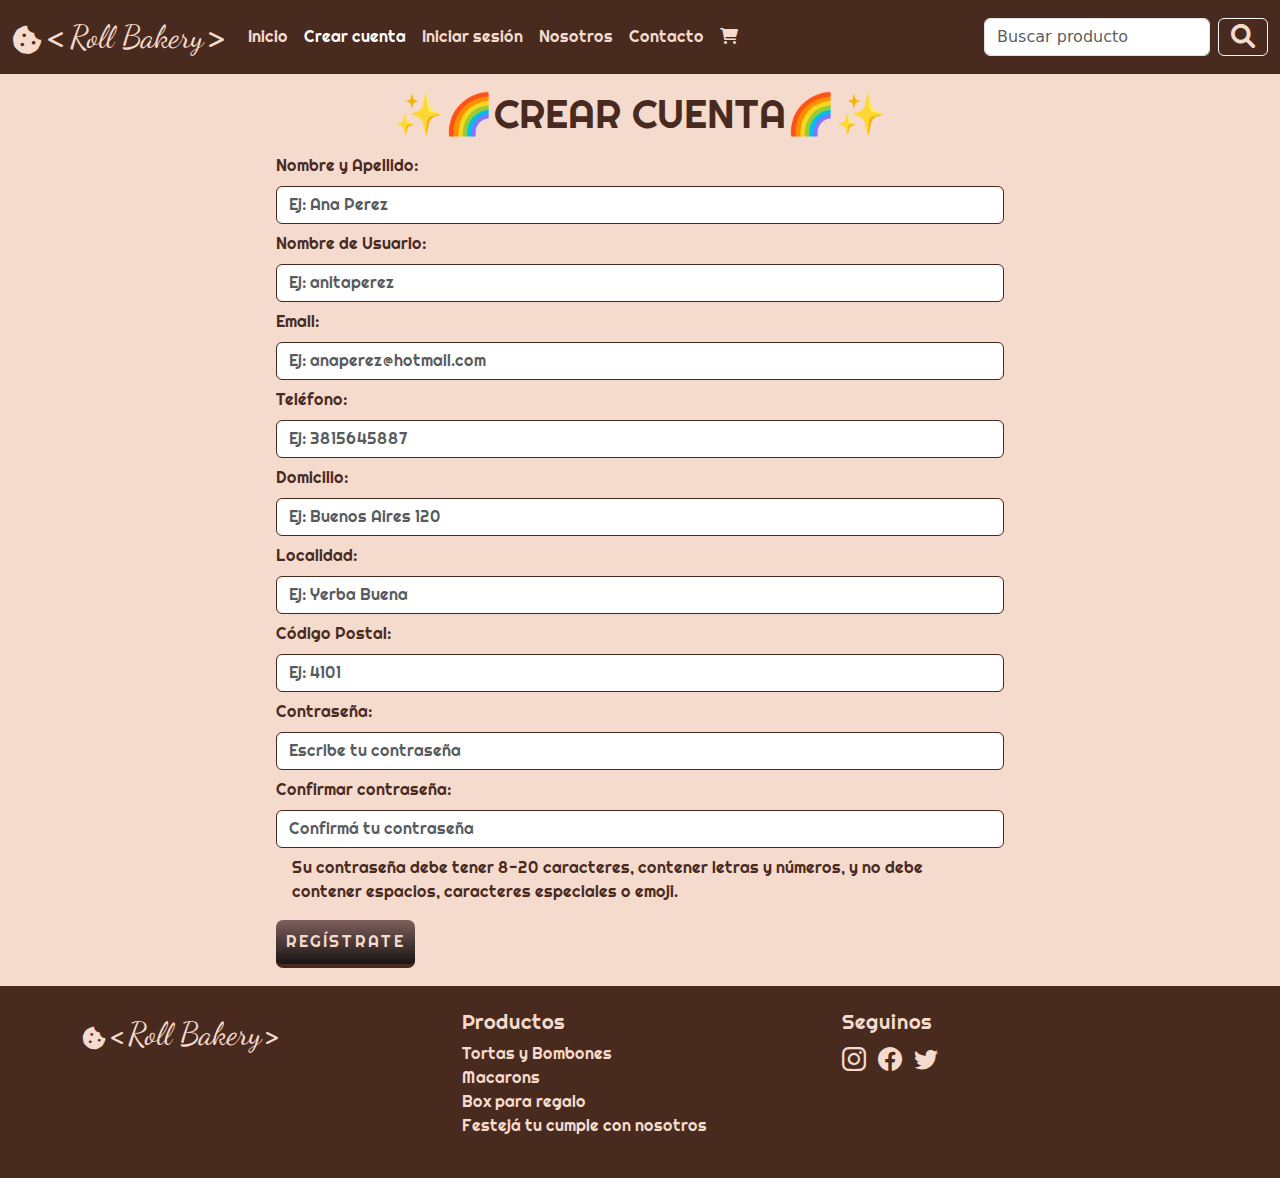
<file: pages/registro.html>
<!DOCTYPE html>
<html lang="es">
  <head>
    <meta charset="UTF-8" />
    <meta name="viewport" content="width=device-width, initial-scale=1.0" />
    <meta name="description" content="Roll Bakery Pasteleria" />
    <meta name="keywords" content="pasteleria, rollbakery, pattiserie" />
    <meta name="author" content="Team5" />
    <title>Registro</title>
    <link rel="stylesheet" href="../css/bootstrap.min.css" />
    <link rel="stylesheet" href="../css/style.css" />
    <link
      rel="stylesheet"
      href="https://cdnjs.cloudflare.com/ajax/libs/font-awesome/6.0.0/css/all.min.css"
    />
    <link
      rel="stylesheet"
      href="https://cdn.jsdelivr.net/npm/bootstrap-icons@1.11.0/font/bootstrap-icons.css"
    />
  </head>
  <body>
    <header>
      <nav class="navbar navbar-expand-lg navbar-dark navEstilo">
        <div class="container-fluid">
          <a class="navbar-brand" href="../index.html">
            <i class="fa-solid fa-cookie-bite fa-xl iRosaclaro"></i>
            <i class="fa-solid fa-less-than iRosaclaro"></i>
            <span class="navLogo">Roll Bakery</span>
            <i class="fa-solid fa-greater-than iRosaclaro"></i>
          </a>
          <button
            class="navbar-toggler"
            type="button"
            data-bs-toggle="collapse"
            data-bs-target="#navbarSupportedContent"
            aria-controls="navbarSupportedContent"
            aria-expanded="false"
            aria-label="Toggle navigation"
          >
            <span class="navbar-toggler-icon"></span>
          </button>
          <div class="collapse navbar-collapse" id="navbarSupportedContent">
            <ul class="navbar-nav me-auto mb-2 mb-lg-0">
              <li class="nav-item">
                <a
                  class="nav-link navTitulos"
                  aria-current="page"
                  href="../index.html"
                  >Inicio</a
                >
              </li>
              <li class="nav-item">
                <a class="nav-link navTitulos active" href="../pages/registro.html"
                  >Crear cuenta</a
                >
              </li>
              <li class="nav-item">
                <a
                  class="nav-link navTitulos "
                  href="../pages/login.html"
                  >Iniciar sesión</a
                >
              </li>
              <li class="nav-item">
                <a
                  class="nav-link navTitulos"
                  aria-current="page"
                  href="../pages/acerca-de-nosotros.html"
                  >Nosotros</a
                >
              </li>
              <li class="nav-item">
                <a
                  class="nav-link navTitulos"
                  aria-current="page"
                  href="../pages/contacto.html"
                  >Contacto</a
                >
              </li>
              <li class="nav-item">
                <button
                  class="nav-link navTitulos"
                  aria-current="page"
                  data-bs-toggle="modal"
                  data-bs-target="#modalTortaChocolate"
                >
                  <i class="fa-solid fa-cart-shopping iRosaclaro"></i>
                </button>
              </li>
            </ul>
            <form class="d-flex" role="search">
              <input
              class="form-control me-2"
              id="busquedaProducto"
              type="search"
              placeholder="Buscar producto"
              aria-label="busquedaProducto"
              />
              <button type="button" class="btn btn-outline-light">
                <i class="fa-solid fa-magnifying-glass fa-xl iRosaclaro"></i>
              </button>
            </form>
          </div>
        </div>
      </nav>
      <!-- ventana modal carrito torta -->
      <section
        class="modal"
        tabindex="-1"
        id="modalTortaChocolate"
        aria-labelledby="modalTortaChocolate"
        aria-hidden="true"
      >
        <div class="modal-dialog">
          <div class="modal-content">
            <div class="modal-header">
              <h5 class="modal-title">Carrito de Compras</h5>
              <i class="fa-solid fa-cart-shopping iBordo ms-2"></i>
              <button
                type="button"
                class="btn-close"
                data-bs-dismiss="modal"
                aria-label="Close"
              ></button>
            </div>
            <div class="container modal-body">
              <div class="row">
                <div class="col-4">
                  <img
                    src="../img/tortaChocolate1.jpg"
                    class="img-fluid rounded"
                    alt="Torta de Chocolate y Avellanas Div"
                  />
                </div>
                <div class="col-6">
                  <h5 class="h5Cardscategoria text-start smCardCarrito">
                    Torta de Chocolate y Avellanas Div
                  </h5>
                </div>
                <div class="col-2">
                  <i class="fa-solid fa-trash fa-xl"></i>
                </div>
              </div>
            </div>
            <div class="container modal-body">
              <div class="row">
                <div class="col-4">
                  <img
                    src="../img/tortaVainilla1.jpg"
                    class="img-fluid rounded"
                    alt="Torta de Vainilla Class"
                  />
                </div>
                <div class="col-6">
                  <h5 class="h5Cardscategoria text-start smCardCarrito">
                    Torta de Vainilla Class
                  </h5>
                </div>
                <div class="col-2">
                  <i class="fa-solid fa-trash fa-xl"></i>
                </div>
              </div>
            </div>
            <div>
              <section aria-label="Cantidad de productos">
                <div class="d-flex justify-content-center paginacionA">
                  <button type="button" disabled class="botonPaginacion mx-1">
                    -
                  </button>
                  <input type="number" class="botonPaginacion mx-1 w-25" />
                  <button type="button" disabled class="botonPaginacion mx-1">
                    +
                  </button>
                </div>
              </section>
            </div>
            <div class="modal-footer">
              <span class="smCardCarrito">Total: $15800</span>
              <button type="button" class="btn botonPrincipal">
                <a class="aLogin" href="../pages/error-404.html">Comprar</a>
              </button>
              <button type="button" class="btn botonPrincipal">
                <a class="aLogin" href="../pages/error-404.html"
                  >Añadir más productos</a
                >
              </button>
            </div>
          </div>
        </div>
      </section>
    </header>
    <main class="fondoMain">
      <!-- Registro form -->
      <section class="container">
        <h1 class="tituloPaginaregistro text-center mt-3">✨🌈CREAR CUENTA🌈✨</h1>
        <div class="d-flex m-auto col-lg-8 col-md-10 col-sm-10">
          <form class="textoPaginaregistro">
            <div class="m-2">
              <label for="nombreApellido" class="form-label formRegistro"
                >Nombre y Apellido:</label
              >
              <input
                type="text"
                class="form-control inputFormulario"
                id="nombreApellido"
                placeholder="Ej: Ana Perez"
                minlength="5"
                maxlength="50"
                required
              />
            </div>
            <div class="m-2">
              <label for="nombreUsuario" class="form-label formRegistro"
                >Nombre de Usuario:</label
              >
              <input
                type="text"
                class="form-control inputFormulario"
                id="nombreUsuario"
                placeholder="Ej: anitaperez"
                minlength="6"
                maxlength="30"
                required
              />
            </div>
            <div class="m-2">
              <label for="email" class="form-label formRegistro">Email:</label>
              <input
                type="email"
                class="form-control inputFormulario"
                id="email"
                placeholder="Ej: anaperez@hotmail.com"
                minlength="5"
                maxlength="100"
                required
              />
            </div>
            <div class="m-2">
              <label for="telefono" class="form-label formRegistro"
                >Teléfono:</label
              >
              <input
                type="number"
                class="form-control inputFormulario"
                id="telefono"
                placeholder="Ej: 3815645887"
                minlength="6"
                maxlength="10"
                required
              />
            </div>
            <div class="m-2">
              <label for="domicilio" class="form-label formRegistro"
                >Domicilio:</label
              >
              <input
                type="text"
                class="form-control inputFormulario"
                id="domicilio"
                placeholder="Ej: Buenos Aires 120"
                minlength="6"
                maxlength="30"
                required
              />
            </div>
            <div class="m-2">
              <label for="ciudad" class="form-label formRegistro"
                >Localidad:</label
              >
              <input
                type="text"
                class="form-control inputFormulario"
                id="ciudad"
                placeholder="Ej: Yerba Buena"
                minlength="6"
                maxlength="25"
                required
              />
            </div>
            <div class="m-2">
              <label for="codigoPostal" class="form-label formRegistro"
                >Código Postal:</label
              >
              <input
                type="number"
                class="form-control inputFormulario"
                id="codigoPostal"
                placeholder="Ej: 4101"
                minlength="3"
                maxlength="4"
                required
              />
            </div>
            <div class="m-2">
              <label for="contraseña" class="form-label formRegistro"
                >Contraseña:</label
              >
              <input
                type="password"
                class="form-control inputFormulario"
                id="contraseña"
                placeholder="Escribe tu contraseña"
                minlength="8"
                maxlength="20"
                required
              />
            </div>
            <div class="m-2">
              <label for="confirmarContraseña" class="form-label formRegistro"
                >Confirmar contraseña:</label
              >
              <input
                type="password"
                id="confirmarContraseña"
                class="form-control inputFormulario"
                placeholder="Confirmá tu contraseña"
                aria-describedby="contraseña"
                minlength="8"
                maxlength="20"
                required
              />
            </div>
            <div class="form-text mx-4">
              <p class="iBordo">
                Su contraseña debe tener 8-20 caracteres, contener letras y
                números, y no debe contener espacios, caracteres especiales o
                emoji.
              </p>
            </div>
            <div class="text-light d-grid gap-2 d-md-block m-2">
              <button
              type="submit"
              class="btn botonPrincipal botonPrincipalhover "
            >
              Regístrate
            </button>
            </div>      
          </form>
        </div>
      </section>
    </main>
    <footer class="py-3 py-4 footerEstilo">
      <div class="container text-center text-md-start">
        <div class="row">
          <div class="col-md-5 col-lg-4 text-center text-lg-start">
            <i class="fa-solid fa-cookie-bite fa-xl iRosaclaro"></i>
            <i class="fa-solid fa-less-than iRosaclaro"></i>
            <span class="footerLogo">Roll Bakery</span>
            <i class="fa-solid fa-greater-than iRosaclaro"></i>
          </div>
          <div class="col-md-4 col-lg-4 footerTitulos">
            <h5>Productos</h5>
            <ul class="list-unstyled">
              <a
                href="../pages/categoria-tortas-y-bombones.html"
                class="linkFooter"
                ><li>Tortas y Bombones</li></a
              >
              <a href="../pages/categoria-macarons.html" class="linkFooter"
                ><li>Macarons</li></a
              >
              <a
                href="../pages/categoria-box-para-regalo.html"
                class="linkFooter"
                ><li>Box para regalo</li></a
              >
              <a href="../pages/error-404.html" class="linkFooter"
                ><li>Festejá tu cumple con nosotros</li></a
              >
            </ul>
          </div>
          <div class="col-md-3 col-lg-4 footerTitulos">
            <h5>Seguinos</h5>
            <ul class="list-unstyled">
              <div>
                <a href="../pages/error-404.html"
                  ><i class="bi bi-instagram fs-4 iRosaclaro linkFooter"></i
                ></a>
                <a href="../pages/error-404.html" class="mx-2"
                  ><i class="bi bi-facebook fs-4 iRosaclaro linkFooter"></i
                ></a>
                <a href="../pages/error-404.html"
                  ><i class="bi bi-twitter fs-4 iRosaclaro linkFooter"></i
                ></a>
              </div>
            </ul>
          </div>
        </div>
      </div>
    </footer>
    <script src="../js/bootstrap.min.js"></script>
  </body>
</html>
</file>
<file: css/style.css>
/* importo fuente titulo */
@import url("https://fonts.googleapis.com/css2?family=Righteous&display=swap");
/* importo fuente parrafos */
@import url("https://fonts.googleapis.com/css2?family=Jost:wght@400&display=swap");
/* importo fuente logo */
@import url("https://fonts.googleapis.com/css2?family=Dancing+Script:wght@600&display=swap");

body {
  min-height: 100vh;
  display: flex;
  flex-direction: column;
  background-color: #f5dbcd;
}

main {
  flex-grow: 1;
}

/* Estilos Navbar */
.navEstilo {
  background: #492a1f;
}

.navLogo {
  font-family: 'Dancing Script', cursive;
  font-size: 2rem;
  color: #f5dbcd;
}

.iRosaclaro {
  color: #f5dbcd;
}

.bgBotonHamburguesa {
  background-color: #f5dbcd;
}

.fuenteNav {
  font-family: 'Dancing Script', cursive;
  font-size: 2rem;
  color: #f5dbcd;
}

/* Estilos Footer*/

.footerEstilo {
  background: #492a1f;
}

.footerLogo {
  font-family: "Dancing Script", sans-serif;
  font-size: 2rem;
  color: #f5dbcd;
}

.iRosaclaro {
  color: #f5dbcd;
}

.linkFooter:hover {
  color: #e57a40;
}

.footerTitulos {
  font-family: "Righteous", cursive;
  font-size: 1rem;
  color: #f5dbcd;
}

footer a {
  text-decoration: none;
  color: #f5dbcd;
}

.navTitulos {
  font-family: "Righteous", cursive;
  font-size: 1rem;
  color: #f5dbcd;
}

/* Estilos Login */
.formLogin {
  border: 1px solid #492a1f;
  font-family: "Righteous", cursive;
  font-size: 1rem;
  color: #492a1f;
}

.iBordo {
  color: #492a1f;
  text-decoration: none;
  font-family: "Righteous", cursive;
  font-size: 1rem;
}

.aLogin {
  text-decoration: none;
  color: #f5dbcd;
}

.linkRedesLogin:hover {
  color: #e57a40;
}

/* Estilos Registro */
.tituloPaginaregistro {
  font-family: "Righteous", cursive;
  color: #492a1f;
}

.textoPaginaregistro {
  font-family: "Righteous", cursive;
}

.fondoMain {
  background-color: #f5dbcd;
}

.inputFormulario {
  border: 1px solid #492a1f;
  font-size: 1rem;
  color: #492a1f;
}

.formRegistro {
  color: #492a1f;
  text-decoration: none;
  font-size: 1rem;
}

/* Estilos Index */
.imagenCarruselindex {
  width: 100%;
  height: 450px;
  object-fit: cover;
}

hr {
  border: 1px solid #492a1f;
}

/* Estilos Categoria */
.imagenTorta {
  width: 100%;
  padding-bottom: 100%;
  position: relative;
}

.imagenTorta img {
  position: absolute;
  width: 100%;
  height: 100%;
  object-fit: cover;
}

.zoomCardcategoria {
  transition: transform 0.3s ease-in-out;
}
.zoomCardcategoria:hover {
  transform: scale(1.1);
}
.zoomCardcategoria:hover:after {
  transform: scale(0.9);
}

.aCardscategoria {
  text-decoration: none;
}
.h5Cardscategoria {
  font-family: "Righteous", cursive;
  font-size: 1.2rem;
  color: #492a1f;
}
.spanCardscategoria {
  font-family: "Jost", sans-serif;
  font-size: 1.2rem;
  color: #492a1f;
}

.tituloCategoria {
  font-family: "Righteous", cursive;
  font-size: 2rem;
  color: #492a1f;
}

.parrafoBannercategoria {
  font-family: "Jost", sans-serif;
  font-size: 1.5rem;
  color: #492a1f;
  text-align: center;
}

.botonPaginacion {
  padding: 10px;
  margin-bottom: 10px;
  color: #f5dbcd;
  border: none;
  border-bottom: 4px solid #492a1f;
  background: rgba(200, 161, 132, 0.7);
  background: -moz-linear-gradient(
    top,
    rgba(200, 161, 132, 0.7) 0%,
    rgba(0, 0, 0, 0.9) 100%
  );
  background: -webkit-linear-gradient(
    top,
    rgba(200, 161, 132, 0.7) 0%,
    rgba(0, 0, 0, 0.9) 100%
  );
  background: linear-gradient(
    to bottom,
    rgba(200, 161, 132, 0.7) 0%,
    rgba(0, 0, 0, 0.9) 100%
  );
  filter: progid:DXImageTransform.Microsoft.gradient( startColorstr='rgba($gradient,.7)',endColorstr='rgba($gradient,.9)',GradientType=0);
  border-radius: 7px;
  letter-spacing: 2px;
  text-transform: uppercase;
}

.botonPaginacionactive {
  padding: 10px;
  margin-bottom: 10px;
  color: #f5dbcd;
  border: none;
  border-bottom: 4px solid #492a1f;
  background: #492a1f;
  background: -moz-linear-gradient(
    top,
    rgba(76, 52, 52, 0.7) 0%,
    rgba(0, 0, 0, 0.9) 100%
  );
  background: -webkit-linear-gradient(
    top,
    rgba(97, 65, 65, 0.7) 0%,
    rgba(0, 0, 0, 0.9) 100%
  );
  background: linear-gradient(
    to bottom,
    rgba(76, 42, 42, 0.7) 0%,
    rgba(0, 0, 0, 0.9) 100%
  );
  filter: progid:DXImageTransform.Microsoft.gradient( startColorstr='rgba($gradient,.7)',endColorstr='rgba($gradient,.9)',GradientType=0);
  border-radius: 7px;
  letter-spacing: 2px;
  text-transform: uppercase;
}

.paginacionA a {
  text-decoration: none;
}

/* pagina de contacto */
.mainContacto {
  background-color: #f5dbcd;
  font-family: "Jost", sans-serif;
  color: #492a1f;
}
.mainContacto h1,
h2,
h3,
h4 {
  font-family: "Righteous", cursive;
}
/* mapa contacto */
.mapaContacto {
  border-radius: 10px;
  height: 40vh;
}

/* pagina nosotros */
.cardNosotros {
  display: flex;
  align-items: center;
  background-color: #fca58a;
  box-shadow: 5px 5px 10px #492a1f8a;
}
.cardNosotros img {
  width: 80%;
  height: auto;
  border-radius: 50%;
}
.cardNosotros h4 {
  color: #f5dbcd;
}

/* pagina error 404 */
.medio404 {
  max-width: 320px;
  height: 320px;
  border: 10px dashed #fa8072;
  border-radius: 50%;
  display: flex;
  justify-content: center;
  align-items: center;
  flex-direction: column;
}
.titulo404 {
  font-size: 8rem;
}
.parrafo404 {
  font-size: 4rem;
}
.link404 {
  text-decoration: none;
  color: #fca58a;
  font-weight: 900;
}
.link404:hover {
  color: #fa8072;
}

/* Estilo Boton Principal */
.botonPrincipal {
  padding: 10px;
  margin-bottom: 10px;
  color: #f5dbcd;
  border: none;
  border-bottom: 4px solid #492a1f;
  background: #492a1f;
  background: -moz-linear-gradient(
    top,
    rgba(76, 52, 52, 0.7) 0%,
    rgba(0, 0, 0, 0.9) 100%
  );
  background: -webkit-linear-gradient(
    top,
    rgba(97, 65, 65, 0.7) 0%,
    rgba(0, 0, 0, 0.9) 100%
  );
  background: linear-gradient(
    to bottom,
    rgba(76, 42, 42, 0.7) 0%,
    rgba(0, 0, 0, 0.9) 100%
  );
  filter: progid:DXImageTransform.Microsoft.gradient( startColorstr='rgba($gradient,.7)',endColorstr='rgba($gradient,.9)',GradientType=0);
  border-radius: 7px;
  letter-spacing: 2px;
  text-transform: uppercase;
}

.botonPrincipalhover:hover {
  color: #f5dbcd;
  background: linear-gradient(
    to bottom,
    rgba(200, 161, 132, 0.7) 0%,
    rgba(0, 0, 0, 0.9) 100%
  );
  filter: progid:DXImageTransform.Microsoft.gradient( startColorstr='rgba($gradient,.7)',endColorstr='rgba($gradient,.9)',GradientType=0);
  animation: ease-in-out 5s;
}

.flexCategoriaboton {
  display: flex;
  flex-wrap: wrap;
  justify-content: space-evenly;
}

/* Media Queries */
/* Tamaño Chico o SM */
@media screen and (max-width: 767px) {
  .h5Cardscategoria {
    font-size: 0.8rem;
  }
  .spanCardscategoria {
    font-size: 0.8rem;
  }
  .dCenterbannerCategoria {
    display: flex;
    flex-direction: column;
    align-items: center;
  }

  .parrafoBannercategoria {
    font-size: 1rem;
  }

  .zoomCardcategoria {
    transition:none;
  }
  .zoomCardcategoria:hover {
    transform: none;
  }
  .zoomCardcategoria:hover:after {
    transform: none;
  }





  .imagenCarruselindex {
    width: 100%;
    height: auto;
  }

  .dNoneindex {
    display: none;
  }

  .smError {
    font-size: 1.2rem;
  }

  .smTitulo {
    font-size: 1.8rem;
  }

  .smCardCarrito {
    font-size: 1.2rem;
  }
}

/* Tamaño Medio o MD */
@media screen and (min-width: 768px) and (max-width: 991px) {
  .dNonelogin {
    display: none;
  }
}
</file>
